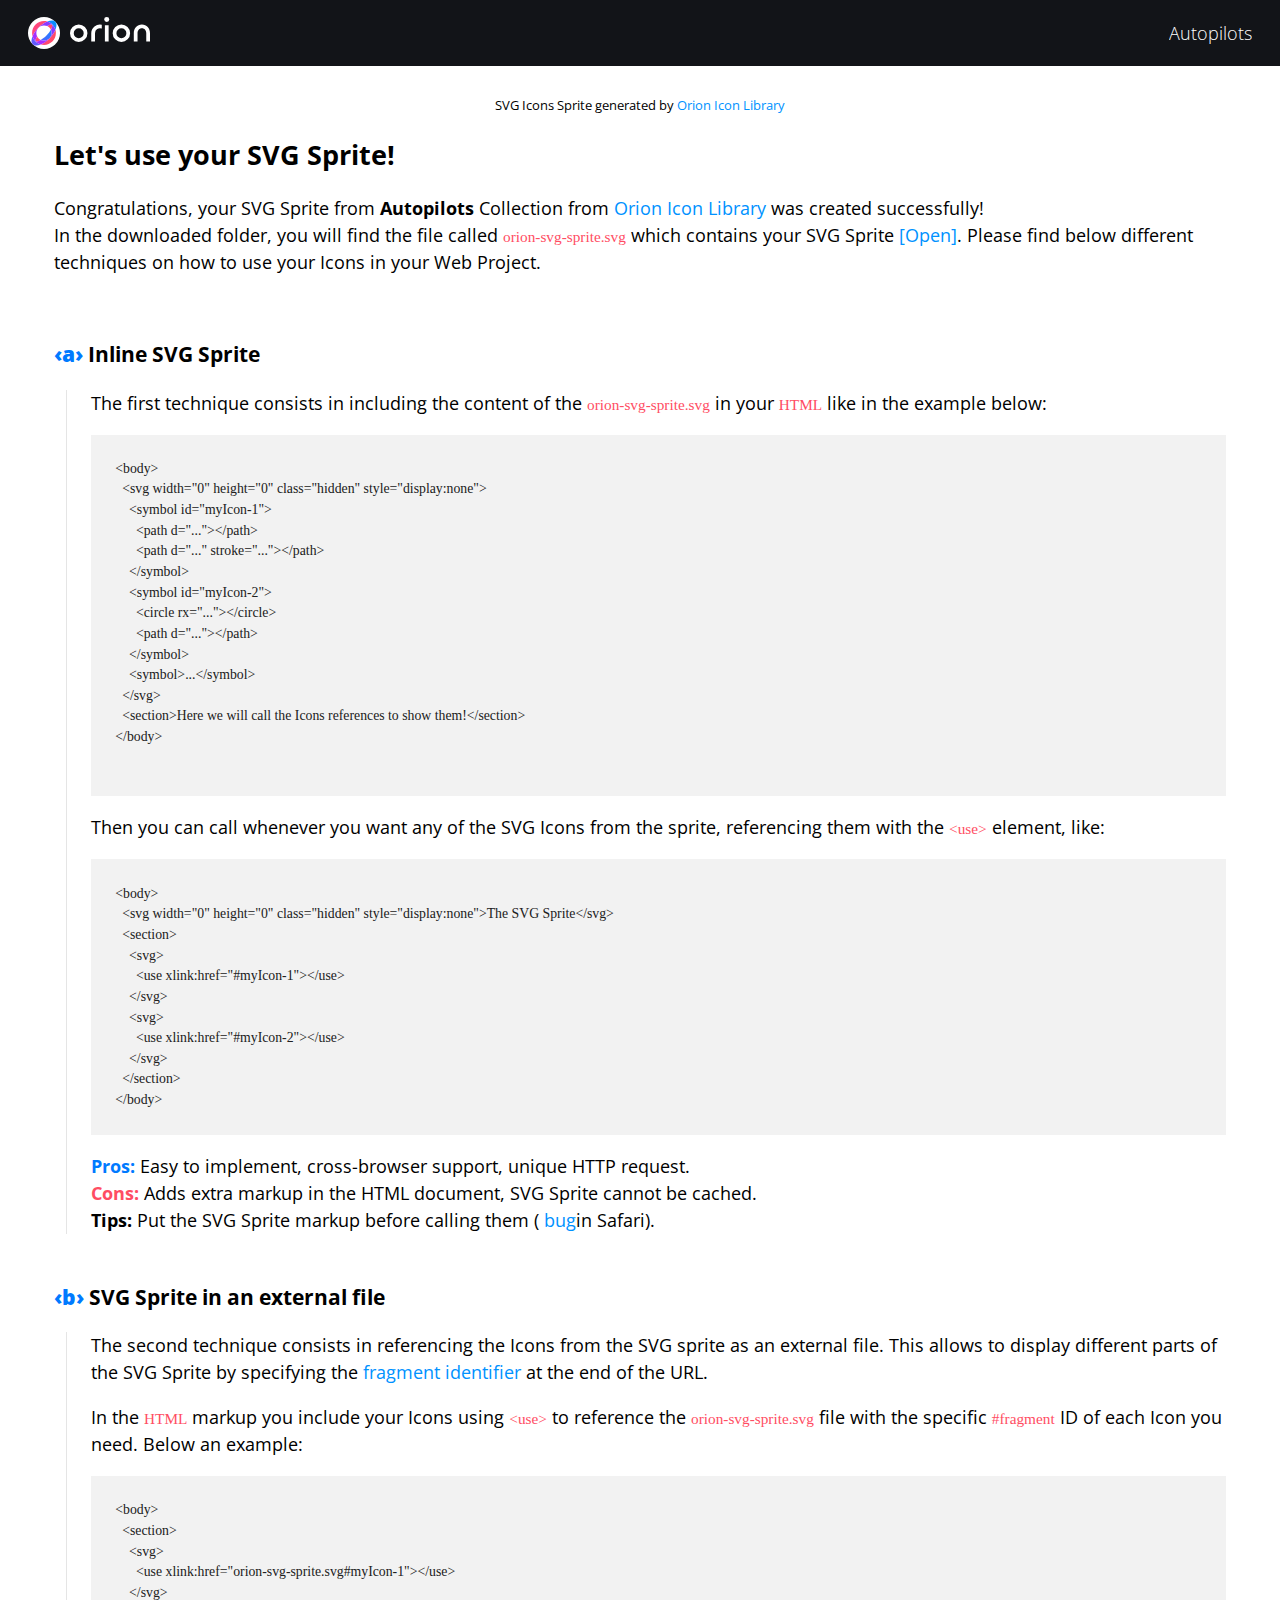
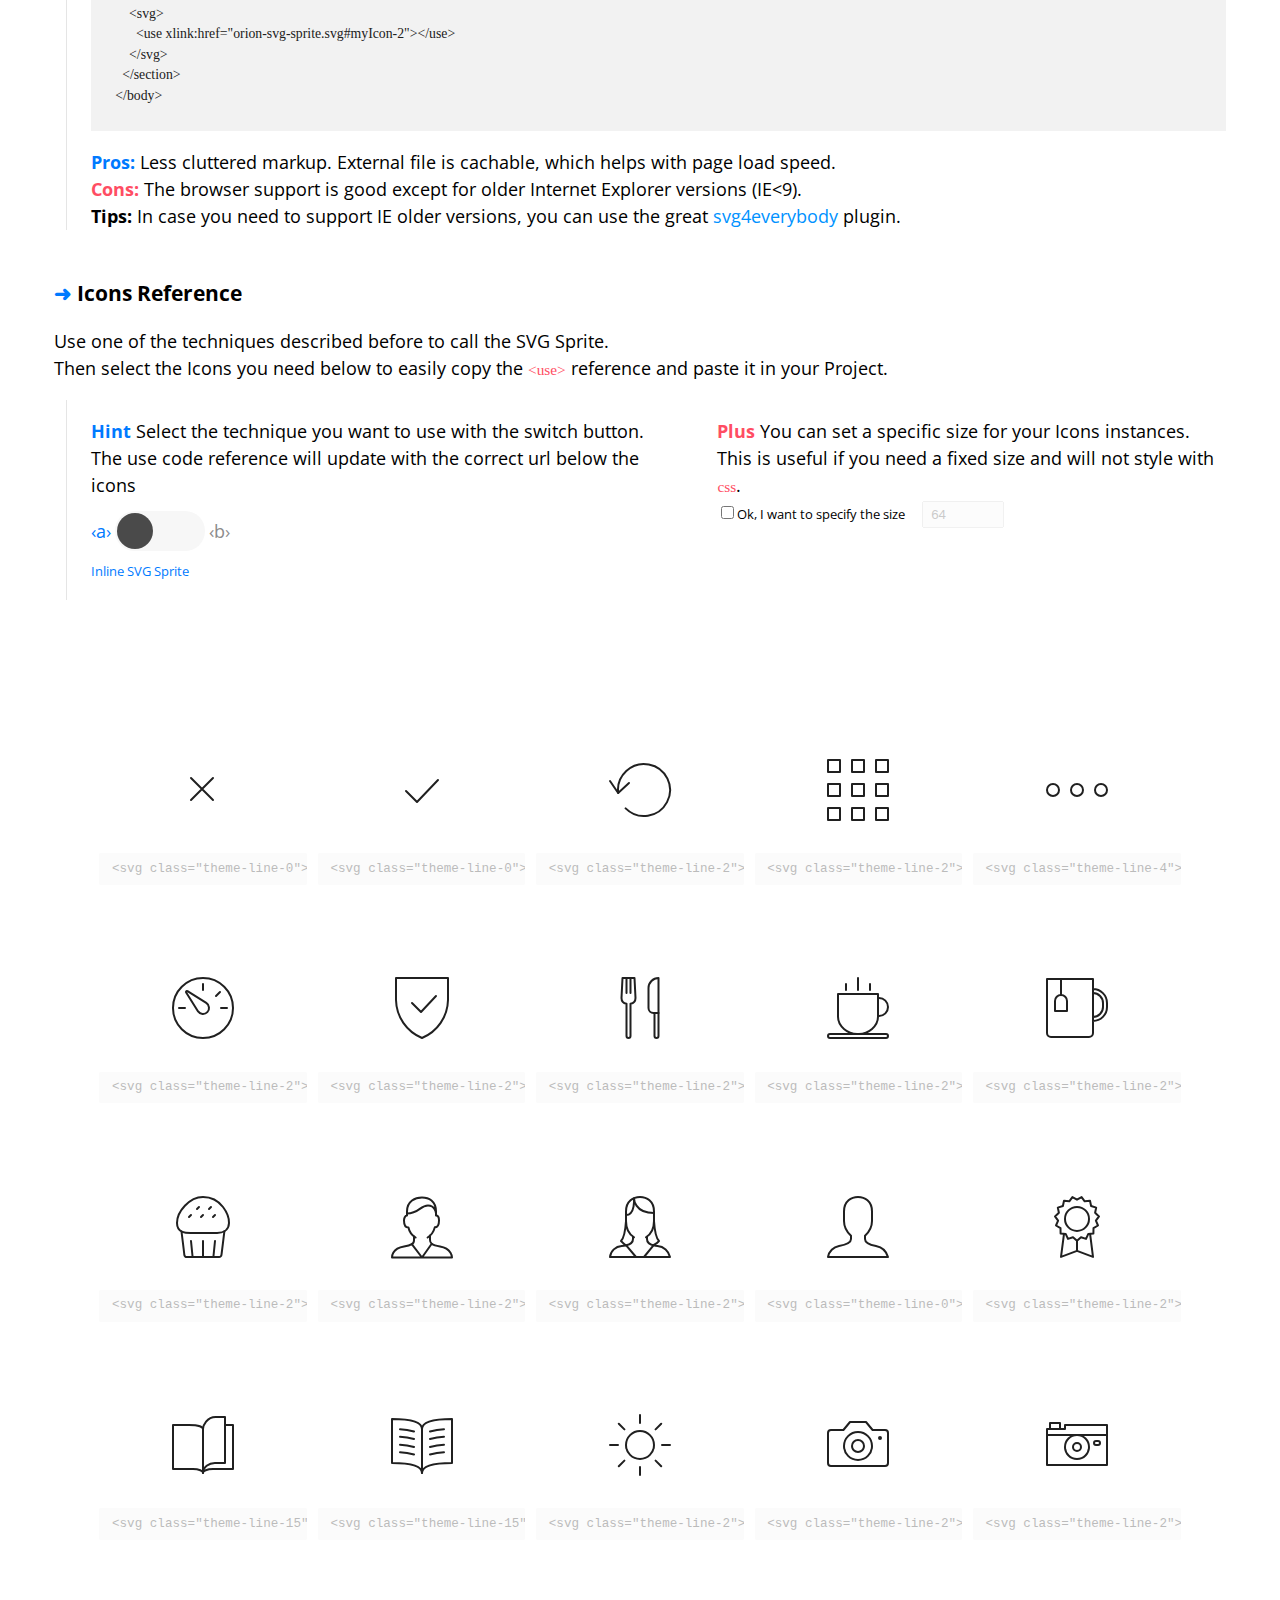
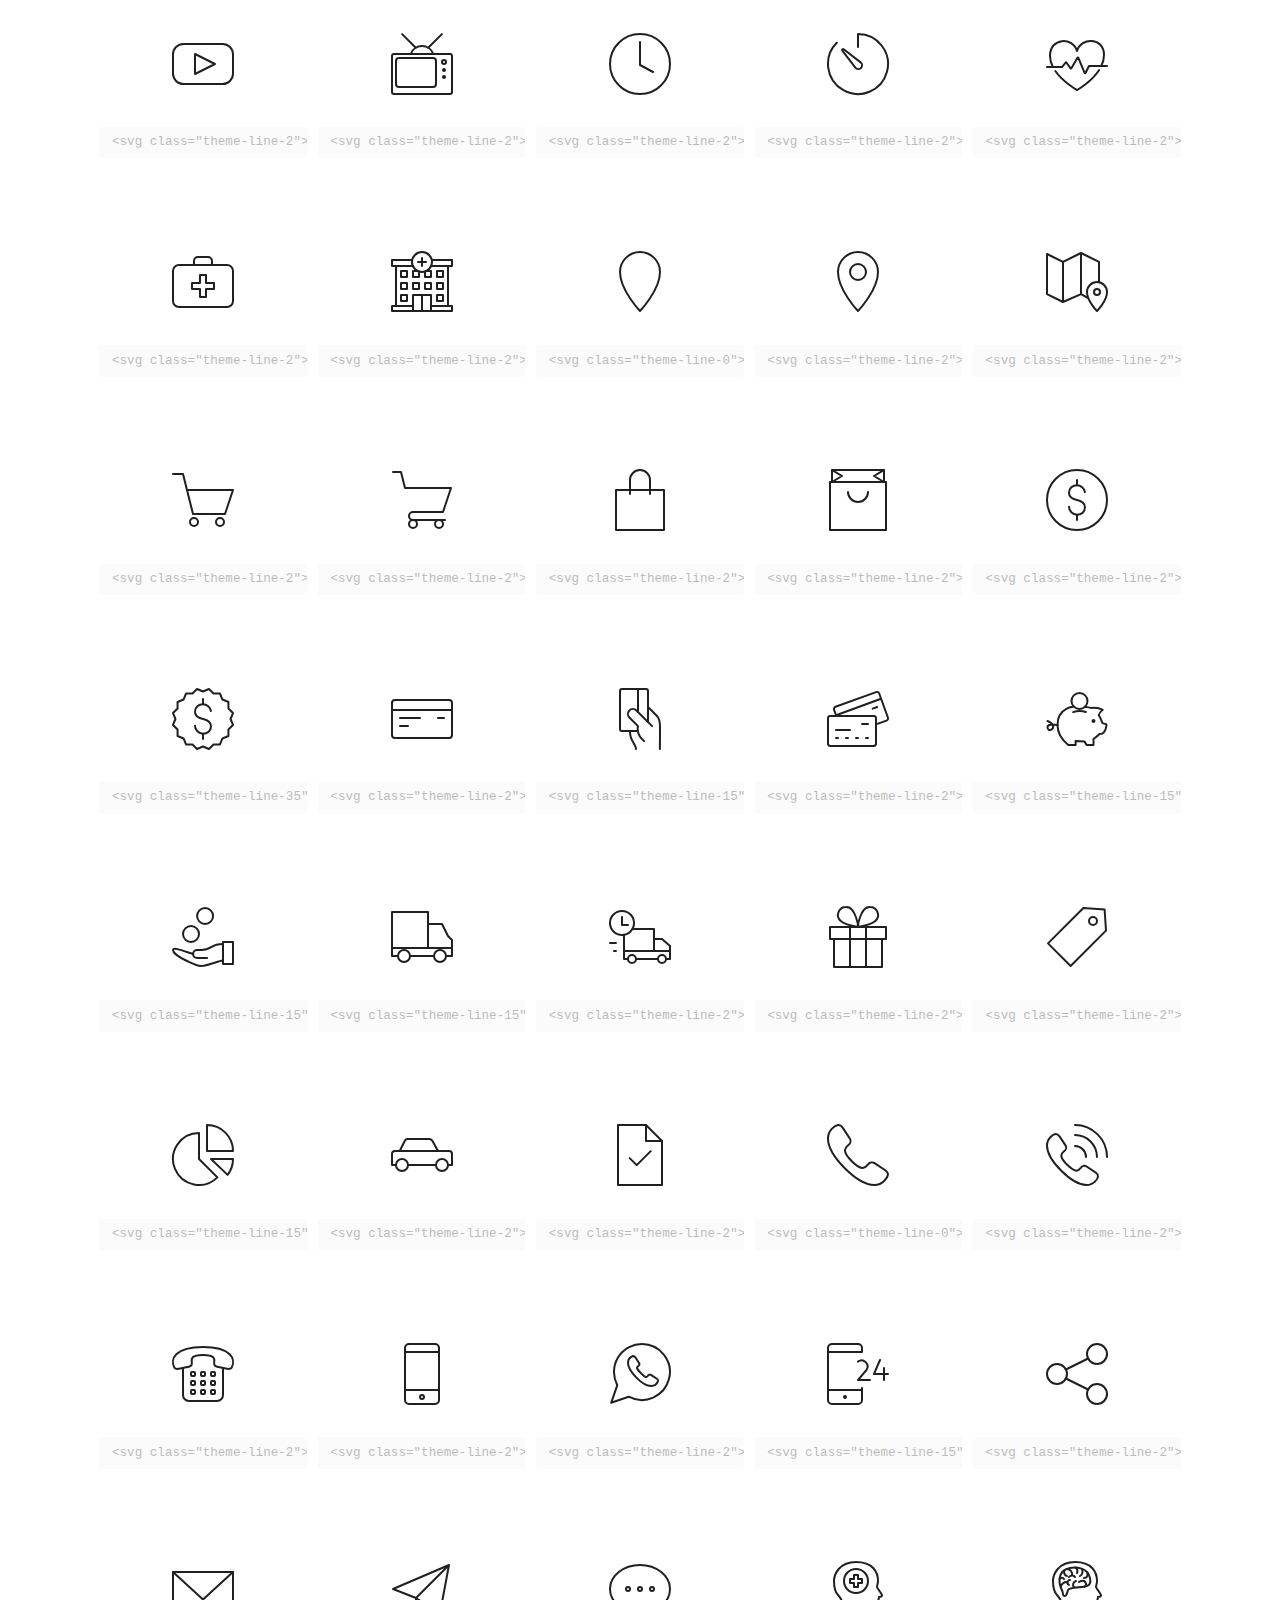
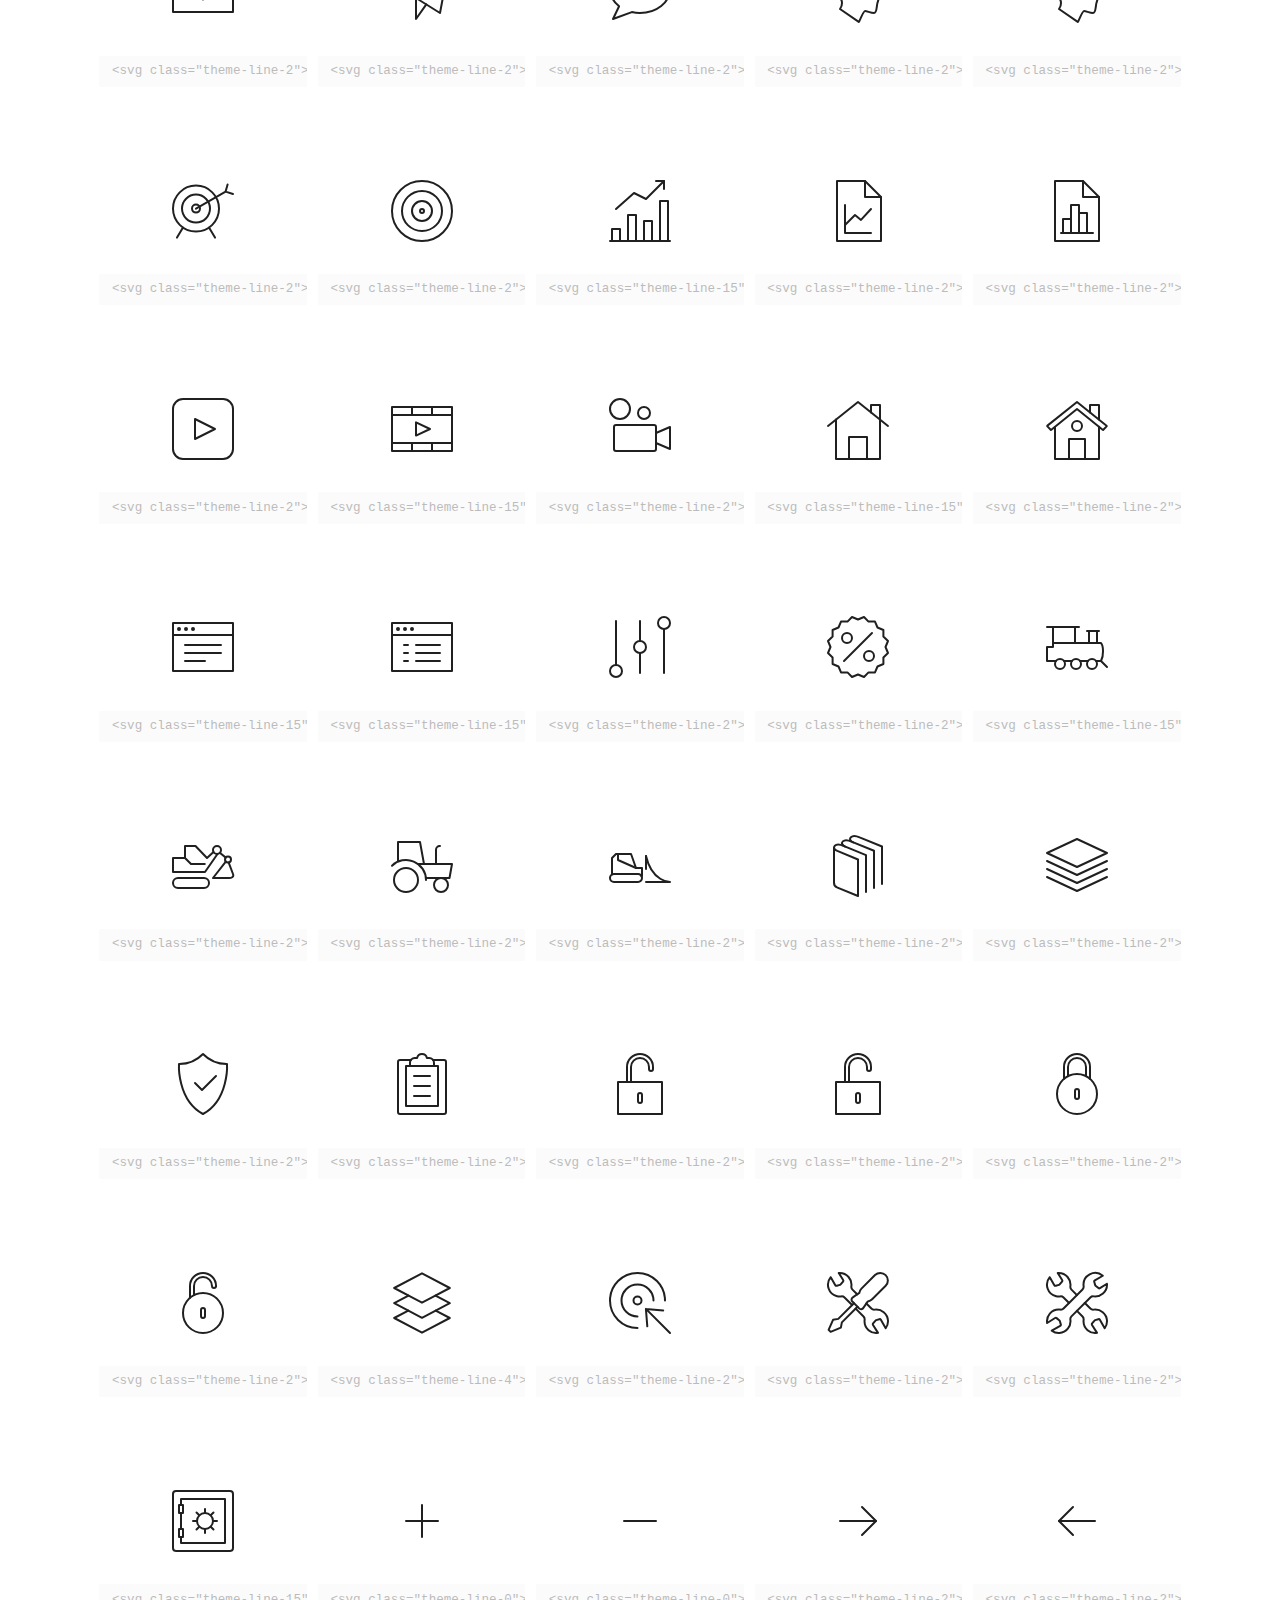
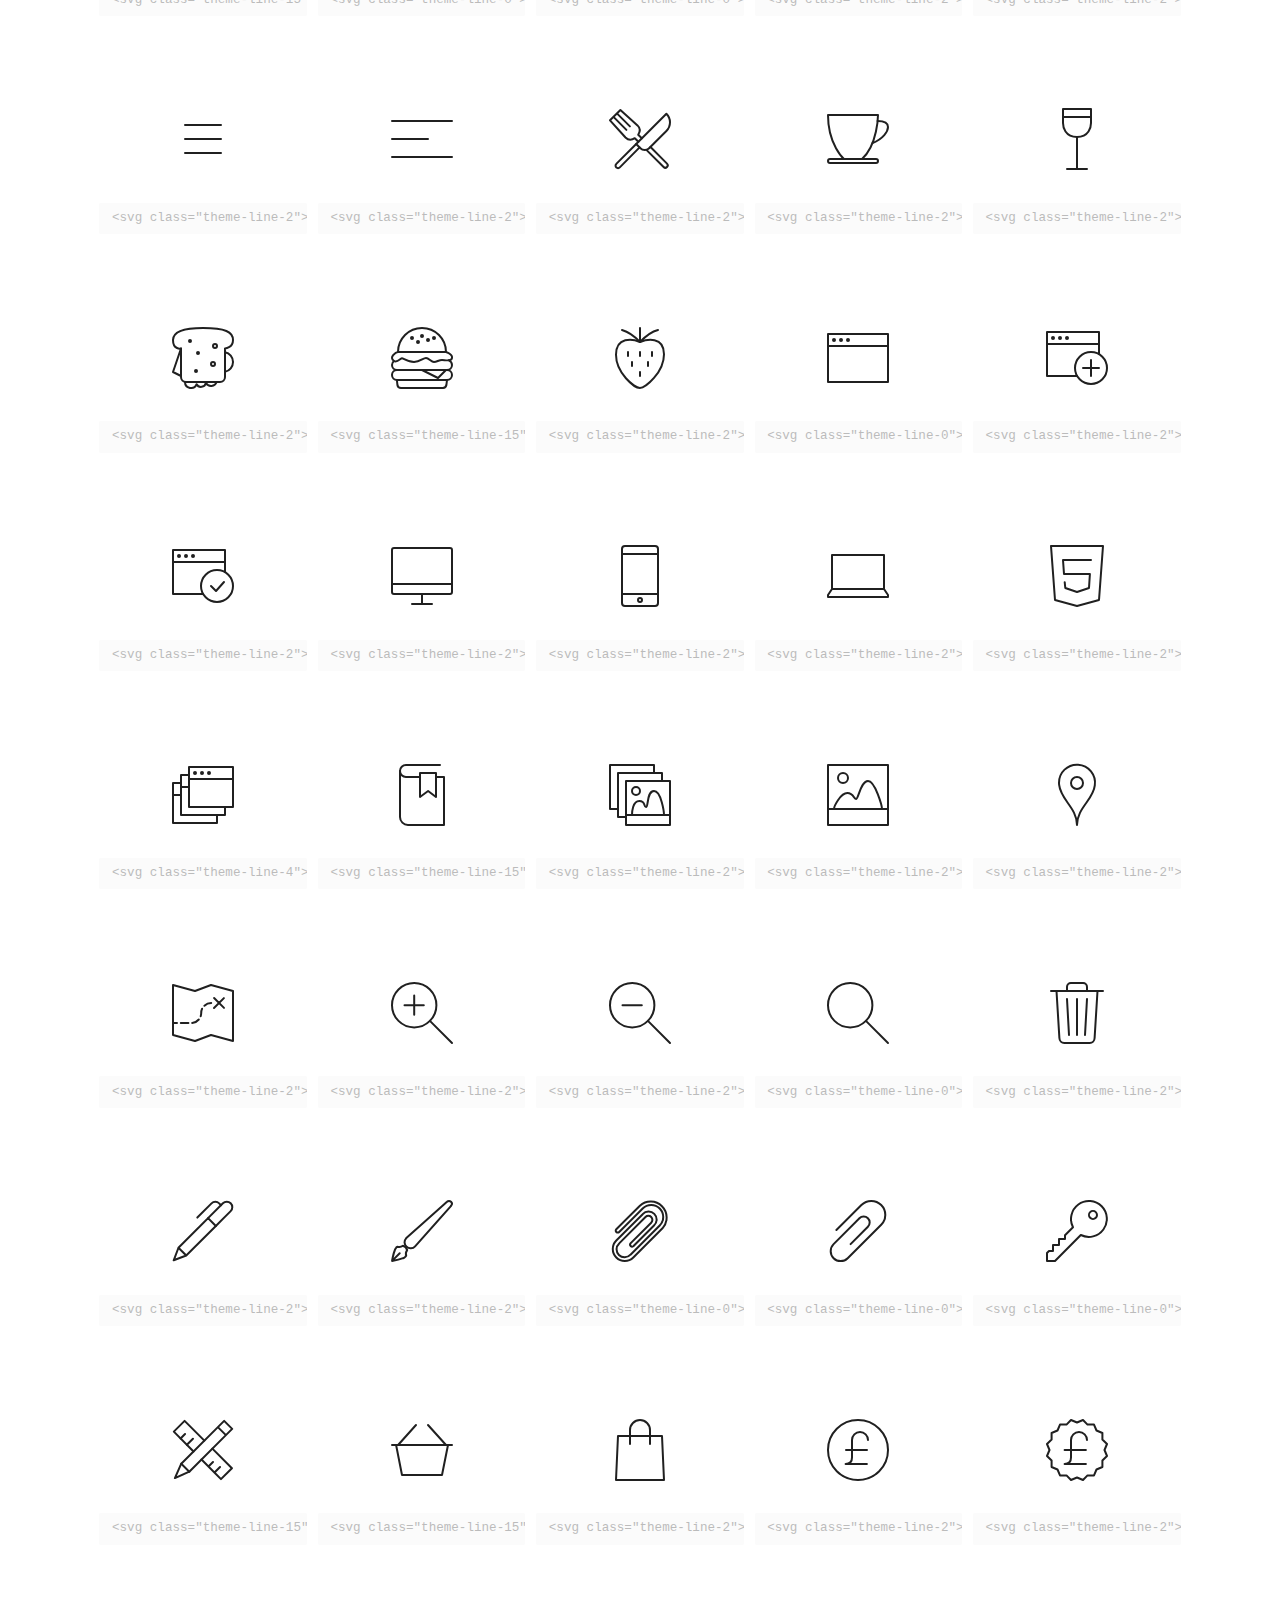
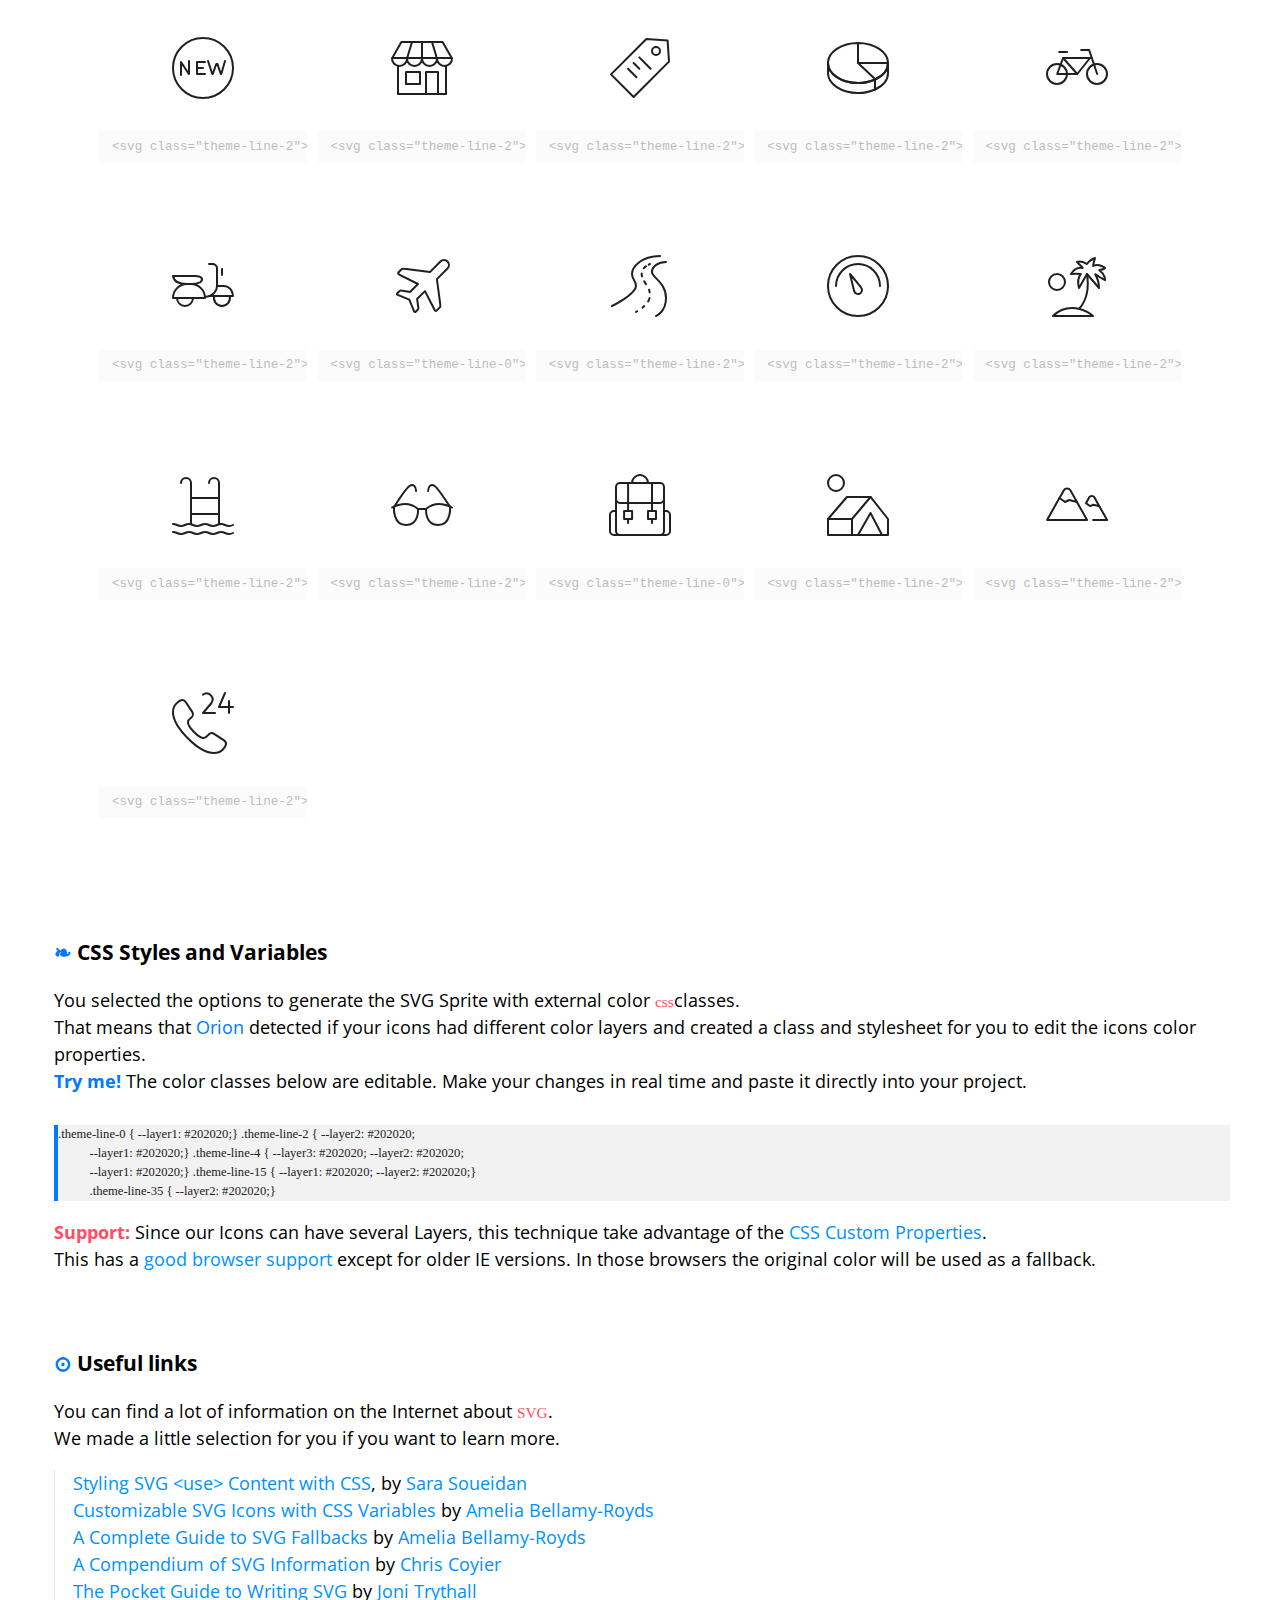
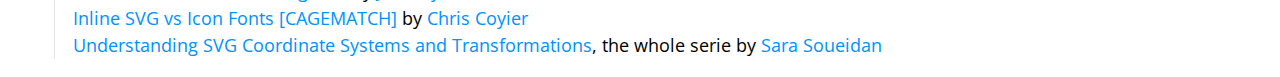
<file: app/static/icons/demo.html>
<!doctype>
<html lang="en">
  
  <head>
    <title>SVG Sprite Demo | Orion Icon Library</title>
    <meta name="viewport" content="width=device-width, initial-scale=1.0"
    />
    <meta charset="UTF-8" />
    <link href="https://fonts.googleapis.com/css?family=Open+Sans" rel="stylesheet"
    />
    <style>
      html {
          box-sizing: border-box;
        }
        body {
          margin: 0;
          padding: 0;
          font-family: 'Open Sans', sans-serif;
          font-size: 1.125rem;
        }
        ._1bo7bzx{font-family:Menlo, mono;font-size:.85em;}._1oymxsi{color:#ff4d63;}._1tt2u3t{-webkit-box-pack:justify;-ms-flex-pack:justify;-webkit-box-align:center;-ms-flex-align:center;display:-webkit-box;display:-moz-box;display:-ms-flexbox;display:-webkit-flex;display:flex;-webkit-align-items:center;align-items:center;background-color:#121418;-webkit-justify-content:space-between;justify-content:space-between;height:66px;padding:0 28px;color:white;}._dl5j6p{font-weight:300;max-width:33%;font-size:1em;}._1iurgbx{white-space:nowrap;overflow:hidden;text-overflow:ellipsis;}._1l5hckq{padding:1em 3em;}._kp2n83{font-size:.7em;text-align:center;}._o1cg4g{color:#0092FF;text-decoration:none;}._o1cg4g:hover{text-decoration:underline;}._14gdf42{line-height:1.5;}._ovghcs{color:inherit;text-decoration:none;}._ovghcs:hover:after{content:"#";color:#0092FF;margin-left:2px;opacity:.3;-webkit-transition:opacity .3s;-moz-transition:opacity .3s;transition:opacity .3s;}._ovghcs:active:after{opacity:1;}._1dqtju9{color:#007aff;}._fr5wn{padding-left:24px;border-left:1px solid rgba(0,0,0,0.1);margin-left:12px;margin-bottom:48px;}._1bmg5vo{color:#202020;tab-ssize:4px;overflow-x:auto;padding:1.5em;line-height:1.5;background:rgba(0,0,0,0.05);font-size:.9em;}._jro6t0{display:-webkit-box;display:-moz-box;display:-ms-flexbox;display:-webkit-flex;display:flex;}._53480w{display:none;}._53480w:checked + label span{-webkit-transform:translateX(52px);-ms-transform:translateX(52px);transform:translateX(52px);}._53480w:checked + label:before{color:inherit;}._53480w:checked + label:after{color:#007aff;}._53480w:checked ~ .externalCheckboxHelper:after{content:"External SVG Sprite";}._1uuc6xn{cursor:pointer;width:90px;height:40px;display:block;background-color:#f7f7f7;color:#8c8c8c;border-radius:32px;margin:12px 24px;position:relative;}._1uuc6xn:before{content:"‹a›";position:absolute;right:-webkit-calc(100% + 4px);right:-moz-calc(100% + 4px);right:calc(100% + 4px);top:50%;-webkit-transform:translateY(-50%);-ms-transform:translateY(-50%);transform:translateY(-50%);color:#007aff;}._1uuc6xn:after{content:"‹b›";position:absolute;left:-webkit-calc(100% + 4px);left:-moz-calc(100% + 4px);left:calc(100% + 4px);top:50%;-webkit-transform:translateY(-50%);-ms-transform:translateY(-50%);transform:translateY(-50%);}._10r524x{background-color:#4a4a4a;border-radius:50%;height:36px;left:0px;-webkit-transform:translateX(2px);-ms-transform:translateX(2px);transform:translateX(2px);position:absolute;top:2px;-webkit-transition:-webkit-transform .2s ease,transform .2s ease;-moz-transition:transform .2s ease;transition:-ms-transform .2s ease,-webkit-transform .2s ease,transform .2s ease;width:36px;z-index:1;}._qjqtm8:after{content:"Inline SVG Sprite";}._jcgzno{padding:.3em .5em;outline:0px;margin-left:12px;}._jcgzno:disabled{opacity:0.3;}._1r58n10{overflow:auto;padding:40px;margin:0px;list-style:none;padding-bottom:40px;}._fnhcyz{width:100%;float:left;-moz-box-sizing:border-box;box-sizing:border-box;display:block;-webkit-transition:opacity 250ms, box-shadow 250ms;-moz-transition:opacity 250ms, box-shadow 250ms;transition:opacity 250ms, box-shadow 250ms;cursor:pointer;position:relative;}@media (min-width: 767px){._fnhcyz{width:50%;}}@media (min-width: 1023px){._fnhcyz{width:33.333%;}}@media (min-width: 1199px){._fnhcyz{width:20%;}}._fnhcyz:after{content:"";position:absolute;z-index:-1;top:0px;right:0px;bottom:0px;left:0px;opacity:0;box-shadow:0 .5em 3em rgba(0,0,0,.1);-webkit-transition:opacity .3s;-moz-transition:opacity .3s;transition:opacity .3s;}._fnhcyz:hover:after{opacity:1;z-index:1;}._fnhcyz:before{content:"";padding-top:100%;display:block;}._fnhcyz:hover .orion-sprite__id{opacity:1;}._fnhcyz:hover .orion-sprite__code{opacity:1;}._1dclzhk{-webkit-box-direction:normal;-webkit-box-orient:vertical;-webkit-box-pack:justify;-ms-flex-pack:justify;-webkit-box-align:center;-ms-flex-align:center;display:-webkit-box;display:-moz-box;display:-ms-flexbox;display:-webkit-flex;display:flex;-webkit-align-items:center;align-items:center;-webkit-justify-content:space-between;justify-content:space-between;-webkit-flex-direction:column;-ms-flex-direction:column;flex-direction:column;position:absolute;top:0px;right:0px;bottom:0px;left:0px;padding:.5em 1em;}._19wnp26{width:100%;font-size:.7em;text-align:center;opacity:0;color:#777;-webkit-transition:opacity 250ms;-moz-transition:opacity 250ms;transition:opacity 250ms;}._1u0lyeu{width:64px;height:64px;}._190hxbq{width:100%;height:100%;}._1mcpc5v{font-size:.7em;padding:.5em 1em;width:100%;z-index:2;border-radius:2px;opacity:.3;-webkit-transition:opacity .3s;-moz-transition:opacity .3s;transition:opacity .3s;}._duacj0{white-space:pre;display:inline-block;font-size:.7em;line-height:1.5;background:rgba(0,0,0,0.05);tab-ssize:4px;color:#202020;margin-top:1em;width:100%;outline:0px;border-left:4px solid #007aff;}._1hgbkkp{list-style:none;margin:0px;padding:0px;padding-left:1em;line-height:1.5em;}._19kenml{-webkit-box-align:start;-ms-flex-align:start;display:-webkit-box;display:-moz-box;display:-ms-flexbox;display:-webkit-flex;display:flex;-webkit-align-items:flex-start;align-items:flex-start;color:#fff;}._15372er{display:inline-block;vertical-align:middle;width:32px;height:32px;}._ksd372{display:inline-block;vertical-align:middle;width:80px;height:25px;margin-left:10px;}
    </style>
  </head>
  
  <body>
    <svg width="0" height="0" class="hidden">
      <symbol xmlns="http://www.w3.org/2000/svg" viewBox="0 0 64 64" id="close-1">
        <title>Close</title>
        <desc>A line styled icon from Orion Icon Library.</desc>
        <path data-name="layer1"
        fill="none" stroke="#202020" stroke-miterlimit="10" stroke-width="2" d="M41.999 20.002l-22 22m22 0L20 20"
        stroke-linejoin="round" stroke-linecap="round" style="stroke:var(--layer1, #202020)"></path>
      </symbol>
      <symbol xmlns="http://www.w3.org/2000/svg" viewBox="0 0 64 64" id="checkmark-1">
        <title>Checkmark</title>
        <desc>A line styled icon from Orion Icon Library.</desc>
        <path data-name="layer1"
        fill="none" stroke="#202020" stroke-miterlimit="10" stroke-width="2" d="M16 33l11 11 21-22"
        stroke-linejoin="round" stroke-linecap="round" style="stroke:var(--layer1, #202020)"></path>
      </symbol>
      <symbol xmlns="http://www.w3.org/2000/svg" viewBox="0 0 64 64" id="rotate-left-1">
        <title>Rotate Left</title>
        <desc>A line styled icon from Orion Icon Library.</desc>
        <path data-name="layer2"
        d="M10.168 34.947a26.016 26.016 0 1 1 7.45 15.432" fill="none" stroke="#202020"
        stroke-miterlimit="10" stroke-width="2" stroke-linejoin="round" stroke-linecap="round"
        style="stroke:var(--layer1, #202020)"></path>
        <path data-name="layer1" fill="none" stroke="#202020" stroke-miterlimit="10"
        stroke-width="2" d="M2 23l8.168 11.947L20.986 25" stroke-linejoin="round"
        stroke-linecap="round" style="stroke:var(--layer1, #202020)"></path>
      </symbol>
      <symbol xmlns="http://www.w3.org/2000/svg" viewBox="0 0 64 64" id="portfolio-grid-1">
        <title>Portfolio Grid</title>
        <desc>A line styled icon from Orion Icon Library.</desc>
        <path data-name="layer2"
        fill="none" stroke="#202020" stroke-miterlimit="10" stroke-width="2" d="M2 2h12v12H2zm24 0h12v12H26zm24 0h12v12H50zM2 50h12v12H2z"
        stroke-linejoin="round" stroke-linecap="round" style="stroke:var(--layer1, #202020)"></path>
        <path data-name="layer1" fill="none" stroke="#202020" stroke-miterlimit="10"
        stroke-width="2" d="M26 50h12v12H26zm24 0h12v12H50z" stroke-linejoin="round"
        stroke-linecap="round" style="stroke:var(--layer1, #202020)"></path>
        <path data-name="layer2" fill="none" stroke="#202020" stroke-miterlimit="10"
        stroke-width="2" d="M2 25.988h12v12H2z" stroke-linejoin="round" stroke-linecap="round"
        style="stroke:var(--layer1, #202020)"></path>
        <path data-name="layer1" fill="none" stroke="#202020" stroke-miterlimit="10"
        stroke-width="2" d="M26 25.988h12v12H26zm24 0h12v12H50z" stroke-linejoin="round"
        stroke-linecap="round" style="stroke:var(--layer1, #202020)"></path>
      </symbol>
      <symbol xmlns="http://www.w3.org/2000/svg" viewBox="0 0 64 64" id="more-1">
        <title>More</title>
        <desc>A line styled icon from Orion Icon Library.</desc>
        <circle data-name="layer3"
        cx="8" cy="32" r="6" fill="none" stroke="#202020" stroke-miterlimit="10"
        stroke-width="2" stroke-linejoin="round" stroke-linecap="round" style="stroke:var(--layer1, #202020)"></circle>
        <circle data-name="layer2" cx="56" cy="32" r="6" fill="none"
        stroke="#202020" stroke-miterlimit="10" stroke-width="2" stroke-linejoin="round"
        stroke-linecap="round" style="stroke:var(--layer1, #202020)"></circle>
        <circle data-name="layer1" cx="32" cy="32" r="6" fill="none"
        stroke="#202020" stroke-miterlimit="10" stroke-width="2" stroke-linejoin="round"
        stroke-linecap="round" style="stroke:var(--layer1, #202020)"></circle>
      </symbol>
      <symbol xmlns="http://www.w3.org/2000/svg" viewBox="0 0 64 64" id="speed-1">
        <title>Speed</title>
        <desc>A line styled icon from Orion Icon Library.</desc>
        <circle data-name="layer2"
        cx="32" cy="32" r="30" fill="none" stroke="#202020" stroke-miterlimit="10"
        stroke-width="2" stroke-linejoin="round" stroke-linecap="round" style="stroke:var(--layer1, #202020)"></circle>
        <path data-name="layer2" fill="none" stroke="#202020" stroke-miterlimit="10"
        stroke-width="2" d="M8 32h6M32 8v5.999M50 32h6M45 20l4-4" stroke-linejoin="round"
        stroke-linecap="round" style="stroke:var(--layer1, #202020)"></path>
        <path data-name="layer1" d="M15.183 16.544A.975.975 0 0 1 15 16a1 1 0 0 1 1.489-.873l18.748 11.821a5.999 5.999 0 1 1-8.153 8.486z"
        fill="none" stroke="#202020" stroke-miterlimit="10" stroke-width="2" stroke-linejoin="round"
        stroke-linecap="round" style="stroke:var(--layer1, #202020)"></path>
      </symbol>
      <symbol xmlns="http://www.w3.org/2000/svg" viewBox="0 0 64 64" id="security-shield-1">
        <title>Security Shield</title>
        <desc>A line styled icon from Orion Icon Library.</desc>
        <path data-name="layer2"
        d="M6 2h52v22.064A41.973 41.973 0 0 1 31.994 62 41.97 41.97 0 0 1 6 24.064z"
        fill="none" stroke="#202020" stroke-miterlimit="10" stroke-width="2" stroke-linejoin="round"
        stroke-linecap="round" style="stroke:var(--layer1, #202020)"></path>
        <path data-name="layer1" fill="none" stroke="#202020" stroke-miterlimit="10"
        stroke-width="2" d="M22 27l9 9 15-16" stroke-linejoin="round" stroke-linecap="round"
        style="stroke:var(--layer1, #202020)"></path>
      </symbol>
      <symbol xmlns="http://www.w3.org/2000/svg" viewBox="0 0 64 64" id="food-1">
        <title>Food</title>
        <desc>A line styled icon from Orion Icon Library.</desc>
        <path data-name="layer2"
        d="M50.5 37v23a2 2 0 0 1-2 2 2 2 0 0 1-2-2V37" fill="none" stroke="#202020"
        stroke-linecap="round" stroke-linejoin="round" stroke-width="2" style="stroke:var(--layer1, #202020)"></path>
        <path data-name="layer1" fill="none" stroke="#202020" stroke-linecap="round"
        stroke-linejoin="round" stroke-width="2" d="M18.5 17V2m4 0v15m4-15h-12l-1 20c0 3.2 2.1 5.2 5 5.8V60a2 2 0 0 0 4 0V27.8c2.9-.6 5-2.6 5-5.8zm24 35V2a10 10 0 0 0-10 10v20a5 5 0 0 0 5 5z"
        style="stroke:var(--layer1, #202020)"></path>
      </symbol>
      <symbol viewBox="0 0 64 64" xmlns="http://www.w3.org/2000/svg" id="hot-coffee-1">
        <title>Hot Coffee</title>
        <desc>A line styled icon from Orion Icon Library.</desc>
        <path stroke-width="2"
        stroke-linejoin="round" stroke-linecap="round" stroke="#202020" fill="none"
        d="M52 17.965v22.857c0 9.467-9.582 17.143-19.049 17.143h-1.9C21.58 57.965 12 50.289 12 40.822V17.965zM52 22h1.016A8.984 8.984 0 0 1 62 30.982a8.982 8.982 0 0 1-8.982 8.982H52"
        data-name="layer2" style="stroke:var(--layer1, #202020)"></path>
        <path d="M32 13.998v-12m-12.002 12V8.002m24.004 5.996V8.002M62 60a2 2 0 0 1-2 2H4a2 2 0 0 1-2-2 2 2 0 0 1 2-2h56a2 2 0 0 1 2 2z"
        stroke-width="2" stroke-linejoin="round" stroke-linecap="round" stroke="#202020"
        fill="none" data-name="layer1" style="stroke:var(--layer1, #202020)"></path>
      </symbol>
      <symbol xmlns="http://www.w3.org/2000/svg" viewBox="0 0 64 64" id="tea-cup-1">
        <title>Tea Cup</title>
        <desc>A line styled icon from Orion Icon Library.</desc>
        <path data-name="layer2"
        fill="none" stroke="#202020" stroke-linecap="round" stroke-linejoin="round"
        stroke-width="2" d="M16 3v16m6 16V25a6 6 0 0 0-6-6 6 6 0 0 0-6 6v10z" style="stroke:var(--layer1, #202020)"></path>
        <path data-name="layer1" d="M48 3v54a4 4 0 0 1-4 4H6a4 4 0 0 1-4-4V3zm0 10a14 14 0 0 1 14 14v4a14 14 0 0 1-14 14"
        fill="none" stroke="#202020" stroke-linecap="round" stroke-linejoin="round"
        stroke-width="2" style="stroke:var(--layer1, #202020)"></path>
        <path data-name="layer1" d="M48 41a10 10 0 0 0 10-10v-4a10 10 0 0 0-10-10"
        fill="none" stroke="#202020" stroke-linecap="round" stroke-linejoin="round"
        stroke-width="2" style="stroke:var(--layer1, #202020)"></path>
      </symbol>
      <symbol xmlns="http://www.w3.org/2000/svg" viewBox="0 0 64 64" id="muffin-1">
        <title>Muffin</title>
        <desc>A line styled icon from Orion Icon Library.</desc>
        <path data-name="layer2"
        d="M10.5 36.5s2.6 20.7 2.8 23.1A2.4 2.4 0 0 0 16 62h31.9a2.4 2.4 0 0 0 2.6-2.4c.3-2.4 2.9-23.4 2.9-23.4M20 46l1.6 16M44 46l-1.6 16M32 46v16"
        fill="none" stroke="#202020" stroke-linecap="round" stroke-linejoin="round"
        stroke-width="2" style="stroke:var(--layer1, #202020)"></path>
        <path data-name="layer1" d="M32 2C18.3 2 6 16.7 6 28s11.3 10 16 10h24.1c4.8 0 11.7-2 11.9-10S50.5 2 32 2zM20 20l-2 2m14-2l-2 2m-2-10l-2 2m14-2l-2 2m6 6l-2 2"
        fill="none" stroke="#202020" stroke-linecap="round" stroke-linejoin="round"
        stroke-width="2" style="stroke:var(--layer1, #202020)"></path>
      </symbol>
      <symbol viewBox="0 0 64 64" xmlns="http://www.w3.org/2000/svg" id="man-1">
        <title>Man</title>
        <desc>A line styled icon from Orion Icon Library.</desc>
        <path stroke-width="2"
        stroke-miterlimit="10" stroke="#202020" fill="none" d="M41.713 48.744c-1.968-1.476-1.71-3.069-1.71-4.244v-4m-16 1v3c0 1.285.425 3.083-2.194 4.67"
        data-name="layer2" stroke-linejoin="round" stroke-linecap="round" style="stroke:var(--layer1, #202020)"></path>
        <path stroke-width="2" stroke-miterlimit="10" stroke="#202020"
        fill="none" d="M37.601 42.5a16.786 16.786 0 0 0 7.168-10.135c3.026-.037 4.234-2.931 4.234-6.937 0-1.994 0-4.928-3-4.928v-2m-29 0v2.006c-2-.006-3 2.994-3 4.988 0 4.006 1.391 7.006 4.436 7.006h.002a15.21 15.21 0 0 0 7.17 10m20.392-24v-2c0-10.4-7.373-14-14-14s-15 3.517-15 13.916V18.5c12 0 13-8 21-8 7.459 0 8 8 8 8z"
        data-name="layer2" stroke-linejoin="round" stroke-linecap="round" style="stroke:var(--layer1, #202020)"></path>
        <path stroke-width="2" stroke-miterlimit="10" stroke="#202020"
        fill="none" d="M14.003 51.5c-12.61 2-12.001 11-12.001 11h30L21.809 49.17c-1.458.885-3.856 1.703-7.806 2.33zm36 0c-4.436-.74-6.91-1.72-8.29-2.756L32.002 62.5h30s0-9-12-11z"
        data-name="layer1" stroke-linejoin="round" stroke-linecap="round" style="stroke:var(--layer1, #202020)"></path>
      </symbol>
      <symbol viewBox="0 0 64 64" xmlns="http://www.w3.org/2000/svg" id="woman-1">
        <title>Woman</title>
        <desc>A line styled icon from Orion Icon Library.</desc>
        <path stroke-width="2"
        stroke-miterlimit="10" stroke="#202020" fill="none" d="M32 2c-6.627 0-13.992 4-13.992 14.399V26c0 7.18 3.27 13.379 8 16.267m11.984 0c4.73-2.888 8-9.087 8-16.267v-9.601C45.992 6 38.627 2 32 2"
        data-name="layer2" stroke-linejoin="round" stroke-linecap="round" style="stroke:var(--layer1, #202020)"></path>
        <path stroke-width="2" stroke-miterlimit="10" stroke="#202020"
        fill="none" d="M46 18C26 18 26 3.174 26 3.174S27.416 20 18 20m27.473 30.357C39.003 48.835 39 45.697 39 44v-2M28 62h8M25 42v2c0 1.684-.002 4.813-6.794 6.333M18.008 26S17 42 13 46c4 4 4.926 4.394 4.926 4.394"
        data-name="layer2" stroke-linejoin="round" stroke-linecap="round" style="stroke:var(--layer1, #202020)"></path>
        <path stroke-width="2" stroke-miterlimit="10" stroke="#202020"
        fill="none" d="M45.992 26S47 42 51 46c-4 4-6.095 4.217-6.095 4.217" data-name="layer2"
        stroke-linejoin="round" stroke-linecap="round" style="stroke:var(--layer1, #202020)"></path>
        <path stroke-width="2" stroke-miterlimit="10" stroke="#202020"
        fill="none" d="M62 62a13.788 13.788 0 0 0-12.422-11 30.574 30.574 0 0 1-4.105-.643L36 62zM13.61 51A12.46 12.46 0 0 0 2 62h26l-9.794-11.667a34.259 34.259 0 0 1-4.597.667z"
        data-name="layer1" stroke-linejoin="round" stroke-linecap="round" style="stroke:var(--layer1, #202020)"></path>
      </symbol>
      <symbol xmlns="http://www.w3.org/2000/svg" viewBox="0 0 64 64" id="user-1">
        <title>User</title>
        <desc>A line styled icon from Orion Icon Library.</desc>
        <path data-name="layer1"
        d="M46 26c0 6.1-3.4 11.5-7 14.8V44c0 2 1 5.1 11 7a15.5 15.5 0 0 1 12 11H2a13.4 13.4 0 0 1 11-11c10-1.8 12-5 12-7v-3.2c-3.6-3.3-7-8.6-7-14.8v-9.6C18 6 25.4 2 32 2s14 4 14 14.4z"
        fill="none" stroke="#202020" stroke-miterlimit="10" stroke-width="2" stroke-linejoin="round"
        stroke-linecap="round" style="stroke:var(--layer1, #202020)"></path>
      </symbol>
      <symbol xmlns="http://www.w3.org/2000/svg" viewBox="0 0 64 64" id="quality-1">
        <title>Quality</title>
        <desc>A line styled icon from Orion Icon Library.</desc>
        <path data-name="layer2"
        fill="none" stroke="#202020" stroke-miterlimit="10" stroke-width="2" d="M19 38.9l-3 23 16-6 16 6-2.9-23M32 45.8v10.1"
        stroke-linejoin="round" stroke-linecap="round" style="stroke:var(--layer1, #202020)"></path>
        <circle data-name="layer1" cx="32" cy="23.9" r="12" fill="none"
        stroke="#202020" stroke-miterlimit="10" stroke-width="2" stroke-linejoin="round"
        stroke-linecap="round" style="stroke:var(--layer1, #202020)"></circle>
        <path data-name="layer1" fill="none" stroke="#202020" stroke-miterlimit="10"
        stroke-width="2" d="M32 4.7l4.6-2.6 3.1 4.2 5.3-.5 1.1 5.2 5.1 1.6-1.1 5.2 3.9 3.6-3.1 4.3 2.1 4.8-4.5 2.7-.1 5.3-5.2.6-2.2 4.8-5-1.6-4 3.5-4-3.5-5 1.6-2.2-4.8-5.2-.6-.1-5.3-4.5-2.7 2.1-4.8-3.1-4.3 3.9-3.6-1.1-5.2 5.1-1.6L19 5.8l5.3.5 3.1-4.2L32 4.7z"
        stroke-linejoin="round" stroke-linecap="round" style="stroke:var(--layer1, #202020)"></path>
      </symbol>
      <symbol xmlns="http://www.w3.org/2000/svg" viewBox="0 0 64 64" id="reading-1">
        <title>Reading</title>
        <desc>A line styled icon from Orion Icon Library.</desc>
        <path data-name="layer1"
        d="M54 12h8v44H42c-6 0-10 2-10 3.8" fill="none" stroke="#202020" stroke-miterlimit="10"
        stroke-width="2" stroke-linejoin="round" stroke-linecap="round" style="stroke:var(--layer2, #202020)"></path>
        <path data-name="layer2" d="M32 16c0-3.6 4-12 12.6-12H54v46H43.9C37.8 50 32 54.2 32 60"
        fill="none" stroke="#202020" stroke-miterlimit="10" stroke-width="2" stroke-linejoin="round"
        stroke-linecap="round" style="stroke:var(--layer2, #202020)"></path>
        <path data-name="layer1" d="M32 16c0-2-4-4-14-4H2v44h20c6 0 10 2 10 3.8z"
        fill="none" stroke="#202020" stroke-miterlimit="10" stroke-width="2" stroke-linejoin="round"
        stroke-linecap="round" style="stroke:var(--layer2, #202020)"></path>
      </symbol>
      <symbol xmlns="http://www.w3.org/2000/svg" viewBox="0 0 64 64" id="news-1">
        <title>News</title>
        <desc>A line styled icon from Orion Icon Library.</desc>
        <path data-name="layer1"
        d="M32 16C32 8 16 6 2 6v44c14 0 30 2 30 10z" fill="none" stroke="#202020"
        stroke-miterlimit="10" stroke-width="2" stroke-linejoin="round" stroke-linecap="round"
        style="stroke:var(--layer2, #202020)"></path>
        <path data-name="layer2" d="M24 18.5a60.7 60.7 0 0 0-14-2.3M24 26a60.7 60.7 0 0 0-14-2.3M24 34a60.7 60.7 0 0 0-14-2.3m14 9.8a60.7 60.7 0 0 0-14-2.3m30-20.7a60.7 60.7 0 0 1 14-2.3M40 26a60.7 60.7 0 0 1 14-2.3M40 34a60.7 60.7 0 0 1 14-2.3m-14 9.8a60.7 60.7 0 0 1 14-2.3"
        fill="none" stroke="#202020" stroke-miterlimit="10" stroke-width="2" stroke-linejoin="round"
        stroke-linecap="round" style="stroke:var(--layer2, #202020)"></path>
        <path data-name="layer1" d="M32 16C32 8 48 6 62 6v44c-14 0-30 2-30 10"
        fill="none" stroke="#202020" stroke-miterlimit="10" stroke-width="2" stroke-linejoin="round"
        stroke-linecap="round" style="stroke:var(--layer2, #202020)"></path>
      </symbol>
      <symbol xmlns="http://www.w3.org/2000/svg" viewBox="0 0 64 64" id="sun-1">
        <title>Sun</title>
        <desc>A line styled icon from Orion Icon Library.</desc>
        <circle data-name="layer2"
        cx="32" cy="32" r="14" fill="none" stroke="#202020" stroke-miterlimit="10"
        stroke-width="2" stroke-linejoin="round" stroke-linecap="round" style="stroke:var(--layer1, #202020)"></circle>
        <path data-name="layer1" fill="none" stroke="#202020" stroke-miterlimit="10"
        stroke-width="2" d="M32 2v8m0 44v8m30-30h-8m-44 0H2m8.8-21.2l5.6 5.6m31.2 31.2l5.6 5.6m0-42.4l-5.6 5.6M16.4 47.6l-5.6 5.6"
        stroke-linejoin="round" stroke-linecap="round" style="stroke:var(--layer1, #202020)"></path>
      </symbol>
      <symbol xmlns="http://www.w3.org/2000/svg" viewBox="0 0 64 64" id="camera-1">
        <title>Camera</title>
        <desc>A line styled icon from Orion Icon Library.</desc>
        <path data-name="layer2"
        d="M59 17H46.6L40 9H24l-6.6 8H5a3 3 0 0 0-3 3v30a3 3 0 0 0 3 3h54a3 3 0 0 0 3-3V20a3 3 0 0 0-3-3z"
        fill="none" stroke="#202020" stroke-miterlimit="10" stroke-width="2" stroke-linejoin="round"
        stroke-linecap="round" style="stroke:var(--layer1, #202020)"></path>
        <circle data-name="layer1" cx="32" cy="33" r="14" fill="none" stroke="#202020"
        stroke-miterlimit="10" stroke-width="2" stroke-linejoin="round" stroke-linecap="round"
        style="stroke:var(--layer1, #202020)"></circle>
        <circle data-name="layer1" cx="54" cy="25" r="1" fill="none"
        stroke="#202020" stroke-miterlimit="10" stroke-width="2" stroke-linejoin="round"
        stroke-linecap="round" style="stroke:var(--layer1, #202020)"></circle>
        <circle data-name="layer1" cx="32" cy="33" r="6" fill="none"
        stroke="#202020" stroke-miterlimit="10" stroke-width="2" stroke-linejoin="round"
        stroke-linecap="round" style="stroke:var(--layer1, #202020)"></circle>
      </symbol>
      <symbol xmlns="http://www.w3.org/2000/svg" viewBox="0 0 64 64" id="retro-camera-1">
        <title>Retro Camera</title>
        <desc>A line styled icon from Orion Icon Library.</desc>
        <path data-name="layer2"
        fill="none" stroke="#202020" stroke-miterlimit="10" stroke-width="2" d="M5 16v-6h10v6"
        stroke-linejoin="round" stroke-linecap="round" style="stroke:var(--layer1, #202020)"></path>
        <path data-name="layer2" fill="none" stroke="#202020" stroke-miterlimit="10"
        stroke-width="2" d="M20 12v4H2v36h60V12H20zM2 22h30m0 0h30" stroke-linejoin="round"
        stroke-linecap="round" style="stroke:var(--layer1, #202020)"></path>
        <circle data-name="layer1" cx="32" cy="34" r="12" fill="none" stroke="#202020"
        stroke-miterlimit="10" stroke-width="2" stroke-linejoin="round" stroke-linecap="round"
        style="stroke:var(--layer1, #202020)"></circle>
        <circle data-name="layer1" cx="32" cy="34" r="4" fill="none"
        stroke="#202020" stroke-miterlimit="10" stroke-width="2" stroke-linejoin="round"
        stroke-linecap="round" style="stroke:var(--layer1, #202020)"></circle>
        <path data-name="layer1" d="M55 30a2 2 0 0 1-2 2h-2a2 2 0 0 1-2-2 2 2 0 0 1 2-2h2a2 2 0 0 1 2 2z"
        fill="none" stroke="#202020" stroke-miterlimit="10" stroke-width="2" stroke-linejoin="round"
        stroke-linecap="round" style="stroke:var(--layer1, #202020)"></path>
      </symbol>
      <symbol xmlns="http://www.w3.org/2000/svg" viewBox="0 0 64 64" id="play-button-1">
        <title>Play Button</title>
        <desc>A line styled icon from Orion Icon Library.</desc>
        <rect data-name="layer2"
        x="2" y="12" width="60" height="40" rx="10.4" ry="10.4" fill="none" stroke="#202020"
        stroke-miterlimit="10" stroke-width="2" stroke-linejoin="round" stroke-linecap="round"
        style="stroke:var(--layer1, #202020)"></rect>
        <path data-name="layer1" fill="none" stroke="#202020" stroke-miterlimit="10"
        stroke-width="2" d="M24 22v20l20-10-20-10z" stroke-linejoin="round" stroke-linecap="round"
        style="stroke:var(--layer1, #202020)"></path>
      </symbol>
      <symbol xmlns="http://www.w3.org/2000/svg" viewBox="0 0 64 64" id="tv-1">
        <title>TV</title>
        <desc>A line styled icon from Orion Icon Library.</desc>
        <path data-name="layer2"
        d="M20.7 22a12 12 0 0 1 22.6 0" fill="none" stroke="#202020" stroke-miterlimit="10"
        stroke-width="2" stroke-linejoin="round" stroke-linecap="round" style="stroke:var(--layer1, #202020)"></path>
        <rect data-name="layer1" x="2" y="22" width="60" height="40" rx="2"
        ry="2" fill="none" stroke="#202020" stroke-miterlimit="10" stroke-width="2"
        stroke-linejoin="round" stroke-linecap="round" style="stroke:var(--layer1, #202020)"></rect>
        <path data-name="layer2" fill="none" stroke="#202020" stroke-miterlimit="10"
        stroke-width="2" d="M25.8 15.8L12.1 2.1m26.1 13.7L51.9 2.1" stroke-linejoin="round"
        stroke-linecap="round" style="stroke:var(--layer1, #202020)"></path>
        <circle data-name="layer2" cx="54" cy="38" r="1" fill="none" stroke="#202020"
        stroke-miterlimit="10" stroke-width="2" stroke-linejoin="round" stroke-linecap="round"
        style="stroke:var(--layer1, #202020)"></circle>
        <circle data-name="layer2" cx="54" cy="45" r="1" fill="none"
        stroke="#202020" stroke-miterlimit="10" stroke-width="2" stroke-linejoin="round"
        stroke-linecap="round" style="stroke:var(--layer1, #202020)"></circle>
        <circle data-name="layer2" cx="54" cy="30" r="2" fill="none"
        stroke="#202020" stroke-miterlimit="10" stroke-width="2" stroke-linejoin="round"
        stroke-linecap="round" style="stroke:var(--layer1, #202020)"></circle>
        <rect data-name="layer1" x="6" y="26" width="40" height="29"
        rx="3" ry="3" fill="none" stroke="#202020" stroke-miterlimit="10" stroke-width="2"
        stroke-linejoin="round" stroke-linecap="round" style="stroke:var(--layer1, #202020)"></rect>
      </symbol>
      <symbol xmlns="http://www.w3.org/2000/svg" viewBox="0 0 64 64" id="time-1">
        <title>Time</title>
        <desc>A line styled icon from Orion Icon Library.</desc>
        <circle data-name="layer2"
        cx="32" cy="32" r="30" fill="none" stroke="#202020" stroke-linecap="round"
        stroke-miterlimit="10" stroke-width="2" stroke-linejoin="round" style="stroke:var(--layer1, #202020)"></circle>
        <path data-name="layer1" fill="none" stroke="#202020" stroke-linecap="round"
        stroke-miterlimit="10" stroke-width="2" d="M32 10v23l13 7" stroke-linejoin="round"
        style="stroke:var(--layer1, #202020)"></path>
      </symbol>
      <symbol viewBox="0 0 64 64" xmlns="http://www.w3.org/2000/svg" id="deadline-1">
        <title>Deadline</title>
        <desc>A line styled icon from Orion Icon Library.</desc>
        <path stroke-width="2"
        stroke-miterlimit="10" stroke-linecap="round" stroke="#202020" fill="none"
        d="M29.375 35.625L16.293 18.707a1.007 1.007 0 0 1 1.414-1.414l16.918 13.082A3.739 3.739 0 0 1 30 36.254a3.914 3.914 0 0 1-.625-.629z"
        data-name="layer2" stroke-linejoin="round" style="stroke:var(--layer1, #202020)"></path>
        <path stroke-width="2" stroke-miterlimit="10" stroke-linecap="round"
        stroke="#202020" fill="none" d="M10.787 10.787A30 30 0 1 0 32 2v13" data-name="layer1"
        stroke-linejoin="round" style="stroke:var(--layer1, #202020)"></path>
      </symbol>
      <symbol xmlns="http://www.w3.org/2000/svg" viewBox="0 0 64 64" id="heartbeat-1">
        <title>Heartbeat</title>
        <desc>A line styled icon from Orion Icon Library.</desc>
        <path data-name="layer2"
        d="M54.132 37.978c-7.756 12.073-22.055 20.058-22.055 20.058S18.218 50.34 10.33 39M7.9 35A23.91 23.91 0 0 1 5 24C5 5.04 28 5 32 19c4-14 27-14 27 4a25.548 25.548 0 0 1-2.644 11"
        fill="none" stroke="#202020" stroke-linecap="round" stroke-miterlimit="10"
        stroke-width="2" stroke-linejoin="round" style="stroke:var(--layer1, #202020)"></path>
        <path data-name="layer1" d="M2 35h14.76a.5.5 0 0 0 .39-.188l3.437-4.3a.5.5 0 0 1 .8.022l4.166 5.833a.5.5 0 0 0 .839-.039l6.1-10.459a.5.5 0 0 1 .894.062l6.2 15.049a.5.5 0 0 0 .91.033l3.371-6.741a.5.5 0 0 1 .442-.272H62"
        fill="none" stroke="#202020" stroke-linecap="round" stroke-miterlimit="10"
        stroke-width="2" stroke-linejoin="round" style="stroke:var(--layer1, #202020)"></path>
      </symbol>
      <symbol xmlns="http://www.w3.org/2000/svg" viewBox="0 0 64 64" id="first-aid-kit-1">
        <title>First Aid Kit</title>
        <desc>A line styled icon from Orion Icon Library.</desc>
        <path data-name="layer2"
        fill="none" stroke="#202020" stroke-linecap="round" stroke-miterlimit="10"
        stroke-width="2" d="M43 33h-8v-8h-6v8h-8v6h8v8h6v-8h8v-6z" stroke-linejoin="round"
        style="stroke:var(--layer1, #202020)"></path>
        <rect data-name="layer1" x="2" y="15" width="60" height="42" rx="6"
        ry="6" fill="none" stroke="#202020" stroke-linecap="round" stroke-miterlimit="10"
        stroke-width="2" stroke-linejoin="round" style="stroke:var(--layer1, #202020)"></rect>
        <path data-name="layer1" d="M23 15v-4a4 4 0 0 1 4-4h10a4 4 0 0 1 4 4v4"
        fill="none" stroke="#202020" stroke-linecap="round" stroke-miterlimit="10"
        stroke-width="2" stroke-linejoin="round" style="stroke:var(--layer1, #202020)"></path>
      </symbol>
      <symbol xmlns="http://www.w3.org/2000/svg" viewBox="0 0 64 64" id="hospital-1">
        <title>Hospital</title>
        <desc>A line styled icon from Orion Icon Library.</desc>
        <path data-name="layer2"
        fill="none" stroke="#202020" stroke-linecap="round" stroke-miterlimit="10"
        stroke-width="2" d="M6 56V16m52 0v40" stroke-linejoin="round" style="stroke:var(--layer1, #202020)"></path>
        <path data-name="layer1" fill="none" stroke="#202020" stroke-linecap="round"
        stroke-miterlimit="10" stroke-width="2" d="M23 45h18v16H23z" stroke-linejoin="round"
        style="stroke:var(--layer1, #202020)"></path>
        <path data-name="layer2" fill="none" stroke="#202020" stroke-linecap="round"
        stroke-miterlimit="10" stroke-width="2" d="M23 61H2v-5h21m18 0h21v5H41"
        stroke-linejoin="round" style="stroke:var(--layer1, #202020)"></path>
        <path data-name="layer1" fill="none" stroke="#202020" stroke-linecap="round"
        stroke-miterlimit="10" stroke-width="2" d="M32 45v16" stroke-linejoin="round"
        style="stroke:var(--layer1, #202020)"></path>
        <path data-name="layer2" fill="none" stroke="#202020" stroke-linecap="round"
        stroke-miterlimit="10" stroke-width="2" d="M22.756 16H2v-6h20.063m19.874 0H62v6H41.244M11 21h6v6h-6zm36 0h6v6h-6zM11 33h6v6h-6zm0 12h6v6h-6zm36 0h6v6h-6zM23 33h6v6h-6zm12 0h6v6h-6zm12 0h6v6h-6zM29 21.542V27h-6v-6h4.636m8.728 0H41v6h-6v-5.458"
        stroke-linejoin="round" style="stroke:var(--layer1, #202020)"></path>
        <circle data-name="layer1" cx="32" cy="12" r="10" fill="none" stroke="#202020"
        stroke-linecap="round" stroke-miterlimit="10" stroke-width="2" stroke-linejoin="round"
        style="stroke:var(--layer1, #202020)"></circle>
        <path data-name="layer1" fill="none" stroke="#202020" stroke-linecap="round"
        stroke-miterlimit="10" stroke-width="2" d="M32 8v8m-4-4h8" stroke-linejoin="round"
        style="stroke:var(--layer1, #202020)"></path>
      </symbol>
      <symbol viewBox="0 0 64 64" xmlns="http://www.w3.org/2000/svg" id="map-pin-1">
        <title>Map Pin</title>
        <desc>A line styled icon from Orion Icon Library.</desc>
        <path stroke-width="2"
        stroke-miterlimit="10" stroke="#202020" fill="none" d="M32 2a20 20 0 0 0-20 20c0 18 20 39 20 39s20-21 20-39A20 20 0 0 0 32 2z"
        data-name="layer1" stroke-linejoin="round" stroke-linecap="round" style="stroke:var(--layer1, #202020)"></path>
      </symbol>
      <symbol viewBox="0 0 64 64" xmlns="http://www.w3.org/2000/svg" id="pin-1">
        <title>Pin</title>
        <desc>A line styled icon from Orion Icon Library.</desc>
        <path stroke-width="2"
        stroke-miterlimit="10" stroke="#202020" fill="none" d="M32 2a20 20 0 0 0-20 20c0 18 20 39 20 39s20-21 20-39A20 20 0 0 0 32 2z"
        data-name="layer2" stroke-linejoin="round" stroke-linecap="round" style="stroke:var(--layer1, #202020)"></path>
        <circle stroke-width="2" stroke-miterlimit="10" stroke="#202020"
        fill="none" r="8" cy="22" cx="32" data-name="layer1" stroke-linejoin="round"
        stroke-linecap="round" style="stroke:var(--layer1, #202020)"></circle>
      </symbol>
      <symbol viewBox="0 0 64 64" xmlns="http://www.w3.org/2000/svg" id="map-marker-1">
        <title>Map Marker</title>
        <desc>A line styled icon from Orion Icon Library.</desc>
        <path d="M43.2 48.1l-7.2-4L18 52 2 44.1V4l16 7.9L36 3l18 8.9v20.3M36 44.1V3M18 52V11.9"
        stroke-width="2" stroke-miterlimit="10" stroke="#202020" fill="none" data-name="layer2"
        stroke-linejoin="round" stroke-linecap="round" style="stroke:var(--layer1, #202020)"></path>
        <path stroke-width="2" stroke-miterlimit="10" stroke="#202020"
        fill="none" d="M52 32a10 10 0 0 0-10 10c0 9 10 19 10 19s10-10 10-19a10 10 0 0 0-10-10z"
        data-name="layer1" stroke-linejoin="round" stroke-linecap="round" style="stroke:var(--layer1, #202020)"></path>
        <circle stroke-width="2" stroke-miterlimit="10" stroke="#202020"
        fill="none" r="3" cy="42" cx="52" data-name="layer1" stroke-linejoin="round"
        stroke-linecap="round" style="stroke:var(--layer1, #202020)"></circle>
      </symbol>
      <symbol xmlns="http://www.w3.org/2000/svg" viewBox="0 0 64 64" id="cart-1">
        <title>Cart</title>
        <desc>A line styled icon from Orion Icon Library.</desc>
        <path data-name="layer2"
        fill="none" stroke="#202020" stroke-miterlimit="10" stroke-width="2" d="M2 6h10l10 40h32l8-24H16"
        stroke-linejoin="round" stroke-linecap="round" style="stroke:var(--layer1, #202020)"></path>
        <circle data-name="layer1" cx="23" cy="54" r="4" fill="none" stroke="#202020"
        stroke-miterlimit="10" stroke-width="2" stroke-linejoin="round" stroke-linecap="round"
        style="stroke:var(--layer1, #202020)"></circle>
        <circle data-name="layer1" cx="49" cy="54" r="4" fill="none"
        stroke="#202020" stroke-miterlimit="10" stroke-width="2" stroke-linejoin="round"
        stroke-linecap="round" style="stroke:var(--layer1, #202020)"></circle>
      </symbol>
      <symbol xmlns="http://www.w3.org/2000/svg" viewBox="0 0 64 64" id="shopping-cart-1">
        <title>Shopping Cart</title>
        <desc>A line styled icon from Orion Icon Library.</desc>
        <circle data-name="layer2"
        cx="23" cy="56" r="4" fill="none" stroke="#202020" stroke-miterlimit="10"
        stroke-width="2" stroke-linejoin="round" stroke-linecap="round" style="stroke:var(--layer1, #202020)"></circle>
        <circle data-name="layer2" cx="49" cy="56" r="4" fill="none"
        stroke="#202020" stroke-miterlimit="10" stroke-width="2" stroke-linejoin="round"
        stroke-linecap="round" style="stroke:var(--layer1, #202020)"></circle>
        <path data-name="layer1" d="M3 4h8l4 16h46l-8 24H23a4 4 0 0 0-4 4 4 4 0 0 0 4 4h32"
        fill="none" stroke="#202020" stroke-miterlimit="10" stroke-width="2" stroke-linejoin="round"
        stroke-linecap="round" style="stroke:var(--layer1, #202020)"></path>
      </symbol>
      <symbol xmlns="http://www.w3.org/2000/svg" viewBox="0 0 64 64" id="paper-bag-1">
        <title>Paper Bag</title>
        <desc>A line styled icon from Orion Icon Library.</desc>
        <path data-name="layer2"
        fill="none" stroke="#202020" stroke-miterlimit="10" stroke-width="2" d="M8 22h48v40H8z"
        stroke-linejoin="round" stroke-linecap="round" style="stroke:var(--layer1, #202020)"></path>
        <path data-name="layer1" d="M22 26V12A10 10 0 0 1 32 2a10 10 0 0 1 10 10v14"
        fill="none" stroke="#202020" stroke-miterlimit="10" stroke-width="2" stroke-linejoin="round"
        stroke-linecap="round" style="stroke:var(--layer1, #202020)"></path>
      </symbol>
      <symbol xmlns="http://www.w3.org/2000/svg" viewBox="0 0 64 64" id="retail-bag-1">
        <title>Retail Bag</title>
        <desc>A line styled icon from Orion Icon Library.</desc>
        <path data-name="layer2"
        fill="none" stroke="#202020" stroke-miterlimit="10" stroke-width="2" d="M4 14h56v48H4zm2 0V2h52v12"
        stroke-linejoin="round" stroke-linecap="round" style="stroke:var(--layer1, #202020)"></path>
        <path data-name="layer2" fill="none" stroke="#202020" stroke-miterlimit="10"
        stroke-width="2" d="M6.2 2.1L16 8 6 14M57.8 2.1L48 8l10 6" stroke-linejoin="round"
        stroke-linecap="round" style="stroke:var(--layer1, #202020)"></path>
        <path data-name="layer1" d="M42 24a10 10 0 0 1-20 0" fill="none"
        stroke="#202020" stroke-miterlimit="10" stroke-width="2" stroke-linejoin="round"
        stroke-linecap="round" style="stroke:var(--layer1, #202020)"></path>
      </symbol>
      <symbol viewBox="0 0 64 64" xmlns="http://www.w3.org/2000/svg" id="dollar-sign-1">
        <title>Dollar Sign</title>
        <desc>A line styled icon from Orion Icon Library.</desc>
        <path stroke-width="2"
        stroke-miterlimit="10" stroke="#202020" fill="none" d="M39.889 24A8 8 0 0 0 32 17.334c-4.418 0-8 2.914-8 7.333s4 6.42 8 7.334c4 .9 8 2.917 8 7.334s-3.582 7.333-8 7.333a8 8 0 0 1-8-8"
        stroke-linejoin="round" stroke-linecap="round" style="stroke:var(--layer1, #202020)"></path>
        <path d="M32 17.334v-5.335m0 40.003v-5.335" stroke-width="2" stroke-miterlimit="10"
        stroke="#202020" fill="none" data-name="layer2" stroke-linejoin="round"
        stroke-linecap="round" style="stroke:var(--layer1, #202020)"></path>
        <circle stroke-width="2" stroke-miterlimit="10" stroke="#202020"
        fill="none" r="30" cy="32" cx="32" data-name="layer1" stroke-linejoin="round"
        stroke-linecap="round" style="stroke:var(--layer1, #202020)"></circle>
      </symbol>
      <symbol viewBox="0 0 64 64" xmlns="http://www.w3.org/2000/svg" id="dollar-badge-1">
        <title>Dollar Badge</title>
        <desc>A line styled icon from Orion Icon Library.</desc>
        <path stroke-width="2"
        stroke-miterlimit="10" stroke="#202020" fill="none" d="M39.889 24A8 8 0 0 0 32 17.334c-4.418 0-8 2.914-8 7.333s4 6.42 8 7.334c4 .9 8 2.917 8 7.334s-3.582 7.333-8 7.333a8 8 0 0 1-8-8"
        stroke-linejoin="round" stroke-linecap="round" style="stroke:var(--layer2, #202020)"></path>
        <path d="M32 17.334v-5.335m0 40.003v-5.335m0-42.196l5.967-2.472 4.568 4.567 6.459.001 2.471 5.967 5.969 2.473v6.458L62 26.032l-2.471 5.967L62 37.967l-4.566 4.568v6.458l-5.969 2.472-2.471 5.967-6.459.001-4.568 4.568L32 59.529l-5.967 2.472-4.568-4.568-6.459-.001-2.471-5.967-5.969-2.472v-6.458L2 37.967l2.471-5.968L2 26.032l4.566-4.567v-6.458l5.969-2.473 2.471-5.967 6.459-.001 4.568-4.567L32 4.471z"
        stroke-width="2" stroke-miterlimit="10" stroke="#202020" fill="none" data-name="layer2"
        stroke-linejoin="round" stroke-linecap="round" style="stroke:var(--layer2, #202020)"></path>
      </symbol>
      <symbol xmlns="http://www.w3.org/2000/svg" viewBox="0 0 64 64" id="credit-card-1">
        <title>Credit Card</title>
        <desc>A line styled icon from Orion Icon Library.</desc>
        <path data-name="layer2"
        d="M62 16a3 3 0 0 0-3-3H5a3 3 0 0 0-3 3v7h60zM2 23v25a3 3 0 0 0 3 3h54a3 3 0 0 0 3-3V23"
        fill="none" stroke="#202020" stroke-miterlimit="10" stroke-width="2" stroke-linejoin="round"
        stroke-linecap="round" style="stroke:var(--layer1, #202020)"></path>
        <path data-name="layer1" fill="none" stroke="#202020" stroke-miterlimit="10"
        stroke-width="2" d="M10 31h20m18 0h6m-44 8h8" stroke-linejoin="round" stroke-linecap="round"
        style="stroke:var(--layer1, #202020)"></path>
      </symbol>
      <symbol xmlns="http://www.w3.org/2000/svg" viewBox="0 0 64 64" id="pay-by-card-1">
        <title>Pay by Card</title>
        <desc>A line styled icon from Orion Icon Library.</desc>
        <path data-name="layer1"
        d="M40 20l8.8 8.7C51.2 31.1 52 34.2 52 40c0 8.6-.1 22-.1 22M22 44a20 20 0 0 0 3.3 11.5C28.1 60 28 61.3 28 62"
        fill="none" stroke="#202020" stroke-miterlimit="10" stroke-width="2" stroke-linejoin="round"
        stroke-linecap="round" style="stroke:var(--layer2, #202020)"></path>
        <path data-name="layer2" d="M29.8 44H14a2 2 0 0 1-2-2V4a2 2 0 0 1 2-2h24a2 2 0 0 1 2 2v31M30 2v23"
        fill="none" stroke="#202020" stroke-miterlimit="10" stroke-width="2" stroke-linejoin="round"
        stroke-linecap="round" style="stroke:var(--layer2, #202020)"></path>
        <path data-name="layer1" d="M44.1 39.1L28.4 23.5a5 5 0 0 0-7 0 5 5 0 0 0 0 7l8.6 8.6s-2.6 8 6 14.9"
        fill="none" stroke="#202020" stroke-miterlimit="10" stroke-width="2" stroke-linejoin="round"
        stroke-linecap="round" style="stroke:var(--layer2, #202020)"></path>
      </symbol>
      <symbol xmlns="http://www.w3.org/2000/svg" viewBox="0 0 64 64" id="bank-cards-1">
        <title>Bank Cards</title>
        <desc>A line styled icon from Orion Icon Library.</desc>
        <path data-name="layer2"
        d="M10.3 29l-2.2-6.1a2.4 2.4 0 0 1 1.4-3.1L50.1 5.1a2.4 2.4 0 0 1 3.1 1.4l8.7 24a2.4 2.4 0 0 1-1.4 3.1L50 37.4m-39.9-9.2L55 11.8m-8.3 9.8l4.5-1.6"
        fill="none" stroke="#202020" stroke-miterlimit="10" stroke-width="2" stroke-linejoin="round"
        stroke-linecap="round" style="stroke:var(--layer1, #202020)"></path>
        <rect data-name="layer1" x="2" y="29" width="48" height="30" rx="2.4"
        ry="2.4" fill="none" stroke="#202020" stroke-miterlimit="10" stroke-width="2"
        stroke-linejoin="round" stroke-linecap="round" style="stroke:var(--layer1, #202020)"></rect>
        <path data-name="layer1" fill="none" stroke="#202020" stroke-miterlimit="10"
        stroke-width="2" d="M10 43h14m12-6h6M10 51h2m8 0h2m8 0h2m8 0h2" stroke-linejoin="round"
        stroke-linecap="round" style="stroke:var(--layer1, #202020)"></path>
      </symbol>
      <symbol xmlns="http://www.w3.org/2000/svg" viewBox="0 0 64 64" id="money-box-1">
        <title>Money Box</title>
        <desc>A line styled icon from Orion Icon Library.</desc>
        <path data-name="layer1"
        d="M28.8 19.5a21.1 21.1 0 0 0-7.1 2.2c-7.9 4.2-9.2 11-9.2 16.3s2.3 13.1 10.8 20h7.3v-4l8.9.5a20.1 20.1 0 0 0 2.3 3.5h6.7v-6a47.9 47.9 0 0 0 6-5c2.9.3 5.9-2 7-8.7 0-1-.5-1.3-1-1.3a6.8 6.8 0 0 1-3-1c-.4-.5-1.6-4.7-3.8-8a11.7 11.7 0 0 1 4.1-5.2c-2.8-1.4-5.7-2.4-11.4-1.8-1.5-.3-4-.9-6.4-1.3"
        fill="none" stroke="#202020" stroke-miterlimit="10" stroke-width="2" stroke-linejoin="round"
        stroke-linecap="round" style="stroke:var(--layer2, #202020)"></path>
        <circle data-name="layer2" cx="34.5" cy="14" r="8" fill="none"
        stroke="#202020" stroke-miterlimit="10" stroke-width="2" stroke-linejoin="round"
        stroke-linecap="round" style="stroke:var(--layer2, #202020)"></circle>
        <path data-name="layer1" d="M12.5 38c-2.9-.3-10-1.4-10 2s1.9 3.4 3.8 2.6 4.3-5.5-3.8-8.6m25.7-8.9a20.1 20.1 0 0 1 12.7-.1"
        fill="none" stroke="#202020" stroke-miterlimit="10" stroke-width="2" stroke-linejoin="round"
        stroke-linecap="round" style="stroke:var(--layer2, #202020)"></path>
        <circle data-name="layer1" cx="48.5" cy="34" r="1" fill="none"
        stroke="#202020" stroke-miterlimit="10" stroke-width="2" stroke-linejoin="round"
        stroke-linecap="round" style="stroke:var(--layer2, #202020)"></circle>
      </symbol>
      <symbol xmlns="http://www.w3.org/2000/svg" viewBox="0 0 64 64" id="pay-1">
        <title>Pay</title>
        <desc>A line styled icon from Orion Icon Library.</desc>
        <path data-name="layer1"
        fill="none" stroke="#202020" stroke-miterlimit="10" stroke-width="2" d="M52 37h10v22H52zm0 18.2c-2 0-14.9 5.8-22 5.8-4.2 0-7.9-2.2-16-6-3.8-1.8-12-6.6-12-10s10.9 1.1 20.1 4"
        stroke-linejoin="round" stroke-linecap="round" style="stroke:var(--layer2, #202020)"></path>
        <circle data-name="layer2" cx="34.1" cy="11" r="8" fill="none"
        stroke="#202020" stroke-miterlimit="10" stroke-width="2" stroke-linejoin="round"
        stroke-linecap="round" style="stroke:var(--layer2, #202020)"></circle>
        <circle data-name="layer2" cx="20" cy="29" r="8" fill="none"
        stroke="#202020" stroke-miterlimit="10" stroke-width="2" stroke-linejoin="round"
        stroke-linecap="round" style="stroke:var(--layer2, #202020)"></circle>
        <path data-name="layer1" d="M36.1 53h-10a4 4 0 0 1-4-4 4 4 0 0 1 4-4h4c12 0 8-6 22-6"
        fill="none" stroke="#202020" stroke-miterlimit="10" stroke-width="2" stroke-linejoin="round"
        stroke-linecap="round" style="stroke:var(--layer2, #202020)"></path>
      </symbol>
      <symbol xmlns="http://www.w3.org/2000/svg" viewBox="0 0 64 64" id="delivery-truck-1">
        <title>Delivery Truck</title>
        <desc>A line styled icon from Orion Icon Library.</desc>
        <path data-name="layer1"
        fill="none" stroke="#202020" stroke-miterlimit="10" stroke-width="2" d="M38 19h14l6 12 4 4v8"
        stroke-linejoin="round" stroke-linecap="round" style="stroke:var(--layer2, #202020)"></path>
        <path data-name="layer2" fill="none" stroke="#202020" stroke-miterlimit="10"
        stroke-width="2" d="M2 43V7h36v36" stroke-linejoin="round" stroke-linecap="round"
        style="stroke:var(--layer2, #202020)"></path>
        <circle data-name="layer1" cx="14" cy="51" r="6" fill="none" stroke="#202020"
        stroke-miterlimit="10" stroke-width="2" stroke-linejoin="round" stroke-linecap="round"
        style="stroke:var(--layer2, #202020)"></circle>
        <circle data-name="layer1" cx="50" cy="51" r="6" fill="none"
        stroke="#202020" stroke-miterlimit="10" stroke-width="2" stroke-linejoin="round"
        stroke-linecap="round" style="stroke:var(--layer2, #202020)"></circle>
        <path data-name="layer1" fill="none" stroke="#202020" stroke-miterlimit="10"
        stroke-width="2" d="M44 51H20M8 51H2v-8h60v8h-6" stroke-linejoin="round"
        stroke-linecap="round" style="stroke:var(--layer2, #202020)"></path>
      </symbol>
      <symbol xmlns="http://www.w3.org/2000/svg" viewBox="0 0 64 64" id="delivery-time-1">
        <title>Delivery Time</title>
        <desc>A line styled icon from Orion Icon Library.</desc>
        <path data-name="layer2"
        fill="none" stroke="#202020" stroke-miterlimit="10" stroke-width="2" d="M62 46v-5l-8-7h-8"
        stroke-linejoin="round" stroke-linecap="round" style="stroke:var(--layer1, #202020)"></path>
        <circle data-name="layer2" cx="24" cy="54" r="4" fill="none" stroke="#202020"
        stroke-miterlimit="10" stroke-width="2" stroke-linejoin="round" stroke-linecap="round"
        style="stroke:var(--layer1, #202020)"></circle>
        <circle data-name="layer2" cx="54" cy="54" r="4" fill="none"
        stroke="#202020" stroke-miterlimit="10" stroke-width="2" stroke-linejoin="round"
        stroke-linecap="round" style="stroke:var(--layer1, #202020)"></circle>
        <path data-name="layer2" fill="none" stroke="#202020" stroke-miterlimit="10"
        stroke-width="2" d="M50 54H28m-8 0h-4v-8h46v8h-4M24.5 24H46v22m-30 0V29.8M2 38h6m-2 8h2"
        stroke-linejoin="round" stroke-linecap="round" style="stroke:var(--layer1, #202020)"></path>
        <circle data-name="layer1" cx="14" cy="18" r="12" fill="none" stroke="#202020"
        stroke-miterlimit="10" stroke-width="2" stroke-linejoin="round" stroke-linecap="round"
        style="stroke:var(--layer1, #202020)"></circle>
        <path data-name="layer1" fill="none" stroke="#202020" stroke-miterlimit="10"
        stroke-width="2" d="M14 12v8h6" stroke-linejoin="round" stroke-linecap="round"
        style="stroke:var(--layer1, #202020)"></path>
      </symbol>
      <symbol xmlns="http://www.w3.org/2000/svg" viewBox="0 0 64 64" id="giftbox-1">
        <title>Giftbox</title>
        <desc>A line styled icon from Orion Icon Library.</desc>
        <path data-name="layer2"
        fill="none" stroke="#202020" stroke-miterlimit="10" stroke-width="2" d="M56 34v28H8V34M4 22h56v12H4z"
        stroke-linejoin="round" stroke-linecap="round" style="stroke:var(--layer1, #202020)"></path>
        <path data-name="layer1" fill="none" stroke="#202020" stroke-miterlimit="10"
        stroke-width="2" d="M24 22v40m16-40v40M26.2 5A7.4 7.4 0 0 0 20 2a8 8 0 0 0-5.3 14c4.2 3.7 17.3 6 17.3 6 0-6-3.4-14.3-5.8-17zm11.6 0A7.4 7.4 0 0 1 44 2a8 8 0 0 1 5.3 14C45.1 19.7 32 22 32 22c0-6 3.4-14.3 5.8-17z"
        stroke-linejoin="round" stroke-linecap="round" style="stroke:var(--layer1, #202020)"></path>
      </symbol>
      <symbol xmlns="http://www.w3.org/2000/svg" viewBox="0 0 64 64" id="tag-1">
        <title>Tag</title>
        <desc>A line styled icon from Orion Icon Library.</desc>
        <path data-name="layer2"
        fill="none" stroke="#202020" stroke-miterlimit="10" stroke-width="2" d="M25.6 61L3 38.4 38.4 3l21.2 1.4L61 25.6 25.6 61z"
        stroke-linejoin="round" stroke-linecap="round" style="stroke:var(--layer1, #202020)"></path>
        <circle data-name="layer1" cx="48" cy="16" r="4" fill="none" stroke="#202020"
        stroke-miterlimit="10" stroke-width="2" stroke-linejoin="round" stroke-linecap="round"
        style="stroke:var(--layer1, #202020)"></circle>
      </symbol>
      <symbol xmlns="http://www.w3.org/2000/svg" viewBox="0 0 64 64" id="pie-chart-1">
        <title>Pie Chart</title>
        <desc>A line styled icon from Orion Icon Library.</desc>
        <path data-name="layer1"
        d="M36 2v26h26A26 26 0 0 0 36 2z" fill="none" stroke="#202020" stroke-miterlimit="10"
        stroke-width="2" stroke-linejoin="round" stroke-linecap="round" style="stroke:var(--layer2, #202020)"></path>
        <path data-name="layer2" d="M28 10a26 26 0 1 0 18.4 44.4L28 36z"
        fill="none" stroke="#202020" stroke-miterlimit="10" stroke-width="2" stroke-linejoin="round"
        stroke-linecap="round" style="stroke:var(--layer2, #202020)"></path>
        <path data-name="layer1" d="M40 36l16.6 15.9A25.8 25.8 0 0 0 62 36z"
        fill="none" stroke="#202020" stroke-miterlimit="10" stroke-width="2" stroke-linejoin="round"
        stroke-linecap="round" style="stroke:var(--layer2, #202020)"></path>
      </symbol>
      <symbol xmlns="http://www.w3.org/2000/svg" viewBox="0 0 64 64" id="sedan-1">
        <title>Sedan</title>
        <desc>A line styled icon from Orion Icon Library.</desc>
        <path data-name="layer2"
        d="M48 28l-5.5-10a3.7 3.7 0 0 0-3.1-2H17.3a3.2 3.2 0 0 0-2.6 2l-5 10M58 42h4V31a3 3 0 0 0-3-3H5a3 3 0 0 0-3 3v11h4m12 0h28"
        fill="none" stroke="#202020" stroke-linecap="round" stroke-linejoin="round"
        stroke-width="2" style="stroke:var(--layer1, #202020)"></path>
        <circle data-name="layer1" cx="12" cy="42" r="6" fill="none" stroke="#202020"
        stroke-linecap="round" stroke-linejoin="round" stroke-width="2" style="stroke:var(--layer1, #202020)"></circle>
        <circle data-name="layer1" cx="52" cy="42" r="6" fill="none"
        stroke="#202020" stroke-linecap="round" stroke-linejoin="round" stroke-width="2"
        style="stroke:var(--layer1, #202020)"></circle>
      </symbol>
      <symbol xmlns="http://www.w3.org/2000/svg" viewBox="0 0 64 64" id="document-saved-1">
        <title>Document Saved</title>
        <desc>A line styled icon from Orion Icon Library.</desc>
        <path data-name="layer2"
        fill="none" stroke="#202020" stroke-miterlimit="10" stroke-width="2" d="M10 2v60h44V18L38 2H10z"
        stroke-linejoin="round" stroke-linecap="round" style="stroke:var(--layer1, #202020)"></path>
        <path data-name="layer2" fill="none" stroke="#202020" stroke-miterlimit="10"
        stroke-width="2" d="M38 2v16h16" stroke-linejoin="round" stroke-linecap="round"
        style="stroke:var(--layer1, #202020)"></path>
        <path data-name="layer1" d="M42.7 28.1l-14 14-7-7" fill="none"
        stroke="#202020" stroke-miterlimit="10" stroke-width="2" stroke-linejoin="round"
        stroke-linecap="round" style="stroke:var(--layer1, #202020)"></path>
      </symbol>
      <symbol xmlns="http://www.w3.org/2000/svg" viewBox="0 0 64 64" id="calls-1">
        <title>Calls</title>
        <desc>A line styled icon from Orion Icon Library.</desc>
        <path data-name="layer1"
        d="M58.9 47l-10.4-6.8a4.8 4.8 0 0 0-6.5 1.3c-2.4 2.9-5.3 7.7-16.2-3.2S19.6 24.4 22.5 22a4.8 4.8 0 0 0 1.3-6.5L17 5.1c-.9-1.3-2.1-3.4-4.9-3S2 6.6 2 15.6s7.1 20 16.8 29.7S39.5 62 48.4 62s13.2-8 13.5-10-1.7-4.1-3-5z"
        fill="none" stroke="#202020" stroke-miterlimit="10" stroke-width="2" stroke-linejoin="round"
        stroke-linecap="round" style="stroke:var(--layer1, #202020)"></path>
      </symbol>
      <symbol xmlns="http://www.w3.org/2000/svg" viewBox="0 0 64 64" id="speaker-call-1">
        <title>Speaker Call</title>
        <desc>A line styled icon from Orion Icon Library.</desc>
        <path data-name="layer2"
        d="M50.4 49.3c1.1.8 2.9 1.8 2.6 4.2S49.1 62 41.5 62s-17-6-25.2-14.2S2 30.2 2 22.5 8.8 11.3 10.5 11s3.4 1.5 4.2 2.6l5.8 8.8a4.1 4.1 0 0 1-1.1 5.6c-2.5 2-6.6 4.5 2.8 13.8S34 47.1 36 44.6a4.1 4.1 0 0 1 5.6-1.1z"
        fill="none" stroke="#202020" stroke-miterlimit="10" stroke-width="2" stroke-linejoin="round"
        stroke-linecap="round" style="stroke:var(--layer1, #202020)"></path>
        <path data-name="layer1" d="M30 2a32 32 0 0 1 32 32M30 12a22 22 0 0 1 22 22M30 23a11 11 0 0 1 11 11"
        fill="none" stroke="#202020" stroke-miterlimit="10" stroke-width="2" stroke-linejoin="round"
        stroke-linecap="round" style="stroke:var(--layer1, #202020)"></path>
      </symbol>
      <symbol xmlns="http://www.w3.org/2000/svg" viewBox="0 0 64 64" id="landline-1">
        <title>Landline</title>
        <desc>A line styled icon from Orion Icon Library.</desc>
        <path data-name="layer2"
        d="M52 26.3V53a6 6 0 0 1-6 6H18a6 6 0 0 1-6-6V26.3" fill="none" stroke="#202020"
        stroke-miterlimit="10" stroke-width="2" stroke-linejoin="round" stroke-linecap="round"
        style="stroke:var(--layer1, #202020)"></path>
        <rect data-name="layer2" x="20" y="30" width="4" height="4" rx="1"
        ry="1" fill="none" stroke="#202020" stroke-miterlimit="10" stroke-width="2"
        stroke-linejoin="round" stroke-linecap="round" style="stroke:var(--layer1, #202020)"></rect>
        <rect data-name="layer2" x="30" y="30" width="4" height="4" rx="1"
        ry="1" fill="none" stroke="#202020" stroke-miterlimit="10" stroke-width="2"
        stroke-linejoin="round" stroke-linecap="round" style="stroke:var(--layer1, #202020)"></rect>
        <rect data-name="layer2" x="40" y="30" width="4" height="4" rx="1"
        ry="1" fill="none" stroke="#202020" stroke-miterlimit="10" stroke-width="2"
        stroke-linejoin="round" stroke-linecap="round" style="stroke:var(--layer1, #202020)"></rect>
        <rect data-name="layer2" x="20" y="39" width="4" height="4" rx="1"
        ry="1" fill="none" stroke="#202020" stroke-miterlimit="10" stroke-width="2"
        stroke-linejoin="round" stroke-linecap="round" style="stroke:var(--layer1, #202020)"></rect>
        <rect data-name="layer2" x="30" y="39" width="4" height="4" rx="1"
        ry="1" fill="none" stroke="#202020" stroke-miterlimit="10" stroke-width="2"
        stroke-linejoin="round" stroke-linecap="round" style="stroke:var(--layer1, #202020)"></rect>
        <rect data-name="layer2" x="40" y="39" width="4" height="4" rx="1"
        ry="1" fill="none" stroke="#202020" stroke-miterlimit="10" stroke-width="2"
        stroke-linejoin="round" stroke-linecap="round" style="stroke:var(--layer1, #202020)"></rect>
        <rect data-name="layer2" x="20" y="48" width="4" height="4" rx="1"
        ry="1" fill="none" stroke="#202020" stroke-miterlimit="10" stroke-width="2"
        stroke-linejoin="round" stroke-linecap="round" style="stroke:var(--layer1, #202020)"></rect>
        <rect data-name="layer2" x="30" y="48" width="4" height="4" rx="1"
        ry="1" fill="none" stroke="#202020" stroke-miterlimit="10" stroke-width="2"
        stroke-linejoin="round" stroke-linecap="round" style="stroke:var(--layer1, #202020)"></rect>
        <rect data-name="layer2" x="40" y="48" width="4" height="4" rx="1"
        ry="1" fill="none" stroke="#202020" stroke-miterlimit="10" stroke-width="2"
        stroke-linejoin="round" stroke-linecap="round" style="stroke:var(--layer1, #202020)"></rect>
        <path data-name="layer1" d="M17.8 24.7a3.9 3.9 0 0 0 3-4.4c-.3-3-1.4-7.3 11.2-7.3s11.5 4.3 11.2 7.3a3.9 3.9 0 0 0 3 4.4l9.9 2c1.3.2 3.2.8 4.6-1.1a11.4 11.4 0 0 0-2-13.4C53.5 7.2 43.1 5 32 5S10.5 7.2 5.3 12.3a11.4 11.4 0 0 0-2 13.4c1.4 1.8 3.3 1.3 4.6 1.1z"
        fill="none" stroke="#202020" stroke-miterlimit="10" stroke-width="2" stroke-linejoin="round"
        stroke-linecap="round" style="stroke:var(--layer1, #202020)"></path>
      </symbol>
      <symbol xmlns="http://www.w3.org/2000/svg" viewBox="0 0 64 64" id="smartphone-1">
        <title>Smartphone</title>
        <desc>A line styled icon from Orion Icon Library.</desc>
        <path data-name="layer2"
        fill="none" stroke="#202020" stroke-linecap="round" stroke-linejoin="round"
        stroke-width="2" d="M15 10h34M15 48h34" style="stroke:var(--layer1, #202020)"></path>
        <rect data-name="layer1" x="15" y="2" width="34" height="60" rx="4"
        ry="4" fill="none" stroke="#202020" stroke-linecap="round" stroke-linejoin="round"
        stroke-width="2" style="stroke:var(--layer1, #202020)"></rect>
        <circle data-name="layer1" cx="32" cy="55" r="2" fill="none" stroke="#202020"
        stroke-linecap="round" stroke-linejoin="round" stroke-width="2" style="stroke:var(--layer1, #202020)"></circle>
      </symbol>
      <symbol xmlns="http://www.w3.org/2000/svg" viewBox="0 0 64 64" id="chats-1">
        <title>Chats</title>
        <desc>A line styled icon from Orion Icon Library.</desc>
        <path data-name="layer2"
        d="M48.5 36.5c.7.4 1.7 1.1 1.5 2.5a7.2 7.2 0 0 1-6.8 5c-4.5 0-10-3.5-14.8-8.4S20 25.3 20 20.8a7.2 7.2 0 0 1 5-6.8c1.4-.2 2 .9 2.5 1.5l3.4 5.2a2.4 2.4 0 0 1-.6 3.3c-1.5 1.2-2.9 1.6 2.6 7.1s5.9 4.1 7.1 2.6a2.4 2.4 0 0 1 3.3-.6z"
        fill="none" stroke="#202020" stroke-miterlimit="10" stroke-width="2" stroke-linejoin="round"
        stroke-linecap="round" style="stroke:var(--layer1, #202020)"></path>
        <path data-name="layer1" d="M34 2A28 28 0 0 0 9.3 43.2L3.2 60.8l17.5-6.1A28 28 0 1 0 34 2z"
        fill="none" stroke="#202020" stroke-miterlimit="10" stroke-width="2" stroke-linejoin="round"
        stroke-linecap="round" style="stroke:var(--layer1, #202020)"></path>
      </symbol>
      <symbol xmlns="http://www.w3.org/2000/svg" viewBox="0 0 64 64" id="24h-assistance-1">
        <title>24h Assistance</title>
        <desc>A line styled icon from Orion Icon Library.</desc>
        <path data-name="layer1"
        d="M2 10h34V6a4 4 0 0 0-4-4H6a4 4 0 0 0-4 4v52a4 4 0 0 0 4 4h26a4 4 0 0 0 4-4V46m0 2H2"
        fill="none" stroke="#202020" stroke-linecap="round" stroke-linejoin="round"
        stroke-width="2" style="stroke:var(--layer2, #202020)"></path>
        <path data-name="layer2" fill="none" stroke="#202020" stroke-linecap="round"
        stroke-linejoin="round" stroke-width="2" d="M54 18l-6 14h14m-4-6v12m-14 0H32l8.5-10v-.2a6 6 0 0 0-8.5-8.2"
        style="stroke:var(--layer2, #202020)"></path>
        <circle data-name="layer1" cx="19" cy="55" r="1" fill="none" stroke="#202020"
        stroke-linecap="round" stroke-linejoin="round" stroke-width="2" style="stroke:var(--layer2, #202020)"></circle>
      </symbol>
      <symbol xmlns="http://www.w3.org/2000/svg" viewBox="0 0 64 64" id="share-1">
        <title>Share</title>
        <desc>A line styled icon from Orion Icon Library.</desc>
        <path data-name="layer2"
        fill="none" stroke="#202020" stroke-miterlimit="10" stroke-width="2" d="M20.9 36.5l22.2 11m0-31l-22.2 11"
        stroke-linejoin="round" stroke-linecap="round" style="stroke:var(--layer1, #202020)"></path>
        <circle data-name="layer1" cx="12" cy="32" r="10" fill="none" stroke="#202020"
        stroke-miterlimit="10" stroke-width="2" stroke-linejoin="round" stroke-linecap="round"
        style="stroke:var(--layer1, #202020)"></circle>
        <circle data-name="layer1" cx="52" cy="12" r="10" fill="none"
        stroke="#202020" stroke-miterlimit="10" stroke-width="2" stroke-linejoin="round"
        stroke-linecap="round" style="stroke:var(--layer1, #202020)"></circle>
        <circle data-name="layer1" cx="52" cy="52" r="10" fill="none"
        stroke="#202020" stroke-miterlimit="10" stroke-width="2" stroke-linejoin="round"
        stroke-linecap="round" style="stroke:var(--layer1, #202020)"></circle>
      </symbol>
      <symbol xmlns="http://www.w3.org/2000/svg" viewBox="0 0 64 64" id="envelope-1">
        <title>Envelope</title>
        <desc>A line styled icon from Orion Icon Library.</desc>
        <path data-name="layer2"
        fill="none" stroke="#202020" stroke-miterlimit="10" stroke-width="2" d="M2 12l30 27.4L62 12"
        stroke-linejoin="round" stroke-linecap="round" style="stroke:var(--layer1, #202020)"></path>
        <path data-name="layer1" fill="none" stroke="#202020" stroke-miterlimit="10"
        stroke-width="2" d="M2 12h60v40H2z" stroke-linejoin="round" stroke-linecap="round"
        style="stroke:var(--layer1, #202020)"></path>
      </symbol>
      <symbol xmlns="http://www.w3.org/2000/svg" viewBox="0 0 64 64" id="paper-plane-1">
        <title>Paper Plane</title>
        <desc>A line styled icon from Orion Icon Library.</desc>
        <path data-name="layer2"
        fill="none" stroke="#202020" stroke-miterlimit="10" stroke-width="2" d="M26 38v21l10.3-14.6"
        stroke-linejoin="round" stroke-linecap="round" style="stroke:var(--layer1, #202020)"></path>
        <path data-name="layer1" fill="none" stroke="#202020" stroke-miterlimit="10"
        stroke-width="2" d="M3 29L59 5l-9 48-24-15-23-9zM59 5L26 38" stroke-linejoin="round"
        stroke-linecap="round" style="stroke:var(--layer1, #202020)"></path>
      </symbol>
      <symbol xmlns="http://www.w3.org/2000/svg" viewBox="0 0 64 64" id="chat-bubble-1">
        <title>Chat Bubble</title>
        <desc>A line styled icon from Orion Icon Library.</desc>
        <path data-name="layer2"
        d="M5 59l18.8-6.9a37.1 37.1 0 0 0 8.2.9c16.6 0 30-10.7 30-24S48.6 5 32 5 2 15.7 2 29c0 6.7 3.5 12.8 9.1 17.2z"
        fill="none" stroke="#202020" stroke-miterlimit="10" stroke-width="2" stroke-linejoin="round"
        stroke-linecap="round" style="stroke:var(--layer1, #202020)"></path>
        <circle data-name="layer1" cx="20" cy="29" r="2" fill="none" stroke="#202020"
        stroke-miterlimit="10" stroke-width="2" stroke-linejoin="round" stroke-linecap="round"
        style="stroke:var(--layer1, #202020)"></circle>
        <circle data-name="layer1" cx="32" cy="29" r="2" fill="none"
        stroke="#202020" stroke-miterlimit="10" stroke-width="2" stroke-linejoin="round"
        stroke-linecap="round" style="stroke:var(--layer1, #202020)"></circle>
        <circle data-name="layer1" cx="44" cy="29" r="2" fill="none"
        stroke="#202020" stroke-miterlimit="10" stroke-width="2" stroke-linejoin="round"
        stroke-linecap="round" style="stroke:var(--layer1, #202020)"></circle>
      </symbol>
      <symbol xmlns="http://www.w3.org/2000/svg" viewBox="0 0 64 64" id="mental-illness-1">
        <title>Mental Illness</title>
        <desc>A line styled icon from Orion Icon Library.</desc>
        <circle data-name="layer2"
        cx="30" cy="21" r="12" fill="none" stroke="#202020" stroke-linecap="round"
        stroke-miterlimit="10" stroke-width="2" stroke-linejoin="round" style="stroke:var(--layer1, #202020)"></circle>
        <path data-name="layer2" fill="none" stroke="#202020" stroke-linecap="round"
        stroke-miterlimit="10" stroke-width="2" d="M36 19h-4v-4h-4v4h-4v4h4v4h4v-4h4v-4z"
        stroke-linejoin="round" style="stroke:var(--layer1, #202020)"></path>
        <path data-name="layer1" d="M32.748 61.828a.249.249 0 0 0 .37-.107C33.853 60.01 37.775 51 39 51c2 0 5.938 2 9 2s2.488-7.083 3.445-9.973S53 38.445 53 37c3.828-.385 3.134-1.581 2.655-2.737S51 27.867 51 27c0-1 1-4.074 1-6 0-8.764-5-19-21.991-19C13.359 2 8 14.258 8 21s1.895 11.785 4 14 4 4.244 4 8a9.538 9.538 0 0 1-2 6z"
        fill="none" stroke="#202020" stroke-linecap="round" stroke-miterlimit="10"
        stroke-width="2" stroke-linejoin="round" style="stroke:var(--layer1, #202020)"></path>
      </symbol>
      <symbol xmlns="http://www.w3.org/2000/svg" viewBox="0 0 64 64" id="mental-health-1">
        <title>Mental Health</title>
        <desc>A line styled icon from Orion Icon Library.</desc>
        <path data-name="layer2"
        d="M32.748 61.828a.249.249 0 0 0 .37-.107C33.853 60.01 37.775 51 39 51c2 0 5.938 2 9 2s2.488-7.083 3.445-9.973S53 38.445 53 37c3.828-.385 3.134-1.581 2.655-2.737S51 27.867 51 27c0-1 1-4.074 1-6 0-8.764-5-19-21.991-19C13.359 2 8 14.258 8 21s1.895 11.785 4 14 4 4.244 4 8a9.538 9.538 0 0 1-2 6z"
        fill="none" stroke="#202020" stroke-linecap="round" stroke-miterlimit="10"
        stroke-width="2" stroke-linejoin="round" style="stroke:var(--layer1, #202020)"></path>
        <path data-name="layer1" d="M25 8c5.965-1.193 17.762-.476 20 10 .864 4.119 1.2 8.237-8 9s-13.288 1.22-14 3-1 6-3 6a1.789 1.789 0 0 1-2-2c0-1.856-1-4-2-6-.834-1.668-6-17 9-20z"
        fill="none" stroke="#202020" stroke-linecap="round" stroke-miterlimit="10"
        stroke-width="2" stroke-linejoin="round" style="stroke:var(--layer1, #202020)"></path>
        <path data-name="layer1" d="M34 22c2-2 6-2 6.834 1.386a2.636 2.636 0 0 1-1.7 3.35M31 21c-3 1-3.831 4.262-2 6m7.91-18.194c1.257 3.141.378 5.821-1.91 7.194m7.4-3.4c.658 3.362-.4 5.4-3.4 5.4M30.292 7.625A4.3 4.3 0 0 1 32 13m-2 4c-1-2-4.373-2.034-6 0m-2.156-8c3.407.458 6.023 3.093 5.133 6.5M22 16c-3-.813-2.953-4.229-2.752-5.719M19 19a2.558 2.558 0 0 0-4.422 0M25 20c-2 0-4 3-1 5m-1.488-2.847c-2.7-.407-6.491 1.158-6.778 5"
        fill="none" stroke="#202020" stroke-linecap="round" stroke-miterlimit="10"
        stroke-width="2" stroke-linejoin="round" style="stroke:var(--layer1, #202020)"></path>
      </symbol>
      <symbol xmlns="http://www.w3.org/2000/svg" viewBox="0 0 64 64" id="arrow-target-1">
        <title>Arrow Target</title>
        <desc>A line styled icon from Orion Icon Library.</desc>
        <circle data-name="layer2"
        cx="25" cy="29.6" r="23" fill="none" stroke="#202020" stroke-miterlimit="10"
        stroke-width="2" stroke-linejoin="round" stroke-linecap="round" style="stroke:var(--layer1, #202020)"></circle>
        <circle data-name="layer2" cx="25" cy="29.6" r="14" fill="none"
        stroke="#202020" stroke-miterlimit="10" stroke-width="2" stroke-linejoin="round"
        stroke-linecap="round" style="stroke:var(--layer1, #202020)"></circle>
        <circle data-name="layer1" cx="25" cy="29.6" r="4" fill="none"
        stroke="#202020" stroke-miterlimit="10" stroke-width="2" stroke-linejoin="round"
        stroke-linecap="round" style="stroke:var(--layer1, #202020)"></circle>
        <path data-name="layer2" fill="none" stroke="#202020" stroke-miterlimit="10"
        stroke-width="2" d="M12 48.6l-6 10m32-10l6 10" stroke-linejoin="round"
        stroke-linecap="round" style="stroke:var(--layer1, #202020)"></path>
        <path data-name="layer1" fill="none" stroke="#202020" stroke-miterlimit="10"
        stroke-width="2" d="M25 29.7l29.6-17.1 2-7.2m-2 7.2L62 15" stroke-linejoin="round"
        stroke-linecap="round" style="stroke:var(--layer1, #202020)"></path>
      </symbol>
      <symbol xmlns="http://www.w3.org/2000/svg" viewBox="0 0 64 64" id="target-1">
        <title>Target</title>
        <desc>A line styled icon from Orion Icon Library.</desc>
        <circle data-name="layer2"
        cx="32" cy="32" r="30" fill="none" stroke="#202020" stroke-miterlimit="10"
        stroke-width="2" stroke-linejoin="round" stroke-linecap="round" style="stroke:var(--layer1, #202020)"></circle>
        <circle data-name="layer1" cx="32" cy="32" r="20" fill="none"
        stroke="#202020" stroke-miterlimit="10" stroke-width="2" stroke-linejoin="round"
        stroke-linecap="round" style="stroke:var(--layer1, #202020)"></circle>
        <circle data-name="layer2" cx="32" cy="32" r="10" fill="none"
        stroke="#202020" stroke-miterlimit="10" stroke-width="2" stroke-linejoin="round"
        stroke-linecap="round" style="stroke:var(--layer1, #202020)"></circle>
        <circle data-name="layer1" cx="32" cy="32" r="2" fill="none"
        stroke="#202020" stroke-miterlimit="10" stroke-width="2" stroke-linejoin="round"
        stroke-linecap="round" style="stroke:var(--layer1, #202020)"></circle>
      </symbol>
      <symbol xmlns="http://www.w3.org/2000/svg" viewBox="0 0 64 64" id="sales-up-1">
        <title>Sales Up</title>
        <desc>A line styled icon from Orion Icon Library.</desc>
        <path data-name="layer1"
        fill="none" stroke="#202020" stroke-miterlimit="10" stroke-width="2" d="M48 2h8v8"
        stroke-linejoin="round" stroke-linecap="round" style="stroke:var(--layer2, #202020)"></path>
        <path data-name="layer1" fill="none" stroke="#202020" stroke-miterlimit="10"
        stroke-width="2" d="M8 30l18-16 12 6L56 2m-4 60V22h8v40" stroke-linejoin="round"
        stroke-linecap="round" style="stroke:var(--layer2, #202020)"></path>
        <path data-name="layer2" fill="none" stroke="#202020" stroke-miterlimit="10"
        stroke-width="2" d="M36 62V42h8v20" stroke-linejoin="round" stroke-linecap="round"
        style="stroke:var(--layer2, #202020)"></path>
        <path data-name="layer1" fill="none" stroke="#202020" stroke-miterlimit="10"
        stroke-width="2" d="M20 62V36h8v26" stroke-linejoin="round" stroke-linecap="round"
        style="stroke:var(--layer2, #202020)"></path>
        <path data-name="layer2" fill="none" stroke="#202020" stroke-miterlimit="10"
        stroke-width="2" d="M4 62V50h8v12" stroke-linejoin="round" stroke-linecap="round"
        style="stroke:var(--layer2, #202020)"></path>
        <path data-name="layer1" fill="none" stroke="#202020" stroke-miterlimit="10"
        stroke-width="2" d="M62 62H2" stroke-linejoin="round" stroke-linecap="round"
        style="stroke:var(--layer2, #202020)"></path>
      </symbol>
      <symbol xmlns="http://www.w3.org/2000/svg" viewBox="0 0 64 64" id="statistic-1">
        <title>Statistic</title>
        <desc>A line styled icon from Orion Icon Library.</desc>
        <path data-name="layer2"
        fill="none" stroke="#202020" stroke-miterlimit="10" stroke-width="2" d="M11 2v60h44V18L39 2H11z"
        stroke-linejoin="round" stroke-linecap="round" style="stroke:var(--layer1, #202020)"></path>
        <path data-name="layer2" fill="none" stroke="#202020" stroke-miterlimit="10"
        stroke-width="2" d="M39 2v16h16" stroke-linejoin="round" stroke-linecap="round"
        style="stroke:var(--layer1, #202020)"></path>
        <path data-name="layer1" fill="none" stroke="#202020" stroke-miterlimit="10"
        stroke-width="2" d="M19 26v28h26" stroke-linejoin="round" stroke-linecap="round"
        style="stroke:var(--layer1, #202020)"></path>
        <path data-name="layer1" fill="none" stroke="#202020" stroke-miterlimit="10"
        stroke-width="2" d="M19 46l10-10 6 4.9L45 30" stroke-linejoin="round" stroke-linecap="round"
        style="stroke:var(--layer1, #202020)"></path>
      </symbol>
      <symbol xmlns="http://www.w3.org/2000/svg" viewBox="0 0 64 64" id="numbers-1">
        <title>Numbers</title>
        <desc>A line styled icon from Orion Icon Library.</desc>
        <path data-name="layer2"
        fill="none" stroke="#202020" stroke-miterlimit="10" stroke-width="2" d="M10 2v60h44V18L38 2H10z"
        stroke-linejoin="round" stroke-linecap="round" style="stroke:var(--layer1, #202020)"></path>
        <path data-name="layer2" fill="none" stroke="#202020" stroke-miterlimit="10"
        stroke-width="2" d="M38 2v16h16" stroke-linejoin="round" stroke-linecap="round"
        style="stroke:var(--layer1, #202020)"></path>
        <path data-name="layer1" fill="none" stroke="#202020" stroke-miterlimit="10"
        stroke-width="2" d="M48 54H16m18 0V26h-8v14m8-6h8v20m-16 0V40h-8v14" stroke-linejoin="round"
        stroke-linecap="round" style="stroke:var(--layer1, #202020)"></path>
      </symbol>
      <symbol xmlns="http://www.w3.org/2000/svg" viewBox="0 0 64 64" id="stream-video-1">
        <title>Stream Video</title>
        <desc>A line styled icon from Orion Icon Library.</desc>
        <rect data-name="layer2"
        x="2" y="2" width="60" height="60" rx="10" ry="10" fill="none" stroke="#202020"
        stroke-miterlimit="10" stroke-width="2" stroke-linejoin="round" stroke-linecap="round"
        style="stroke:var(--layer1, #202020)"></rect>
        <path data-name="layer1" fill="none" stroke="#202020" stroke-miterlimit="10"
        stroke-width="2" d="M24 22v20l20-10-20-10z" stroke-linejoin="round" stroke-linecap="round"
        style="stroke:var(--layer1, #202020)"></path>
      </symbol>
      <symbol xmlns="http://www.w3.org/2000/svg" viewBox="0 0 64 64" id="play-video-1">
        <title>Play Video</title>
        <desc>A line styled icon from Orion Icon Library.</desc>
        <path data-name="layer1"
        fill="none" stroke="#202020" stroke-miterlimit="10" stroke-width="2" d="M26 25.4v13.2L40 32l-14-6.6z"
        stroke-linejoin="round" stroke-linecap="round" style="stroke:var(--layer2, #202020)"></path>
        <path data-name="layer2" fill="none" stroke="#202020" stroke-miterlimit="10"
        stroke-width="2" d="M2 46v8h60v-8m0-28v-8H2v8m20-8v8m20-8v8M22 46v8m20-8v8"
        stroke-linejoin="round" stroke-linecap="round" style="stroke:var(--layer2, #202020)"></path>
        <path data-name="layer1" fill="none" stroke="#202020" stroke-miterlimit="10"
        stroke-width="2" d="M2 18h60v28H2z" stroke-linejoin="round" stroke-linecap="round"
        style="stroke:var(--layer2, #202020)"></path>
      </symbol>
      <symbol xmlns="http://www.w3.org/2000/svg" viewBox="0 0 64 64" id="movie-camera-1">
        <title>Movie Camera</title>
        <desc>A line styled icon from Orion Icon Library.</desc>
        <path data-name="layer2"
        fill="none" stroke="#202020" stroke-miterlimit="10" stroke-width="2" d="M48 36l14-6v22l-14-6"
        stroke-linejoin="round" stroke-linecap="round" style="stroke:var(--layer1, #202020)"></path>
        <rect data-name="layer2" x="6" y="28" width="42" height="26" rx="2"
        ry="2" fill="none" stroke="#202020" stroke-miterlimit="10" stroke-width="2"
        stroke-linejoin="round" stroke-linecap="round" style="stroke:var(--layer1, #202020)"></rect>
        <circle data-name="layer1" cx="12" cy="12" r="10" fill="none" stroke="#202020"
        stroke-miterlimit="10" stroke-width="2" stroke-linejoin="round" stroke-linecap="round"
        style="stroke:var(--layer1, #202020)"></circle>
        <circle data-name="layer1" cx="36" cy="16" r="6" fill="none"
        stroke="#202020" stroke-miterlimit="10" stroke-width="2" stroke-linejoin="round"
        stroke-linecap="round" style="stroke:var(--layer1, #202020)"></circle>
      </symbol>
      <symbol xmlns="http://www.w3.org/2000/svg" viewBox="0 0 64 64" id="real-estate-1">
        <title>Real Estate</title>
        <desc>A line styled icon from Orion Icon Library.</desc>
        <path data-name="layer1"
        fill="none" stroke="#202020" stroke-linecap="round" stroke-miterlimit="10"
        stroke-width="2" d="M2 29L32 5l30 24" stroke-linejoin="round" style="stroke:var(--layer2, #202020)"></path>
        <path data-name="layer2" fill="none" stroke="#202020" stroke-linecap="round"
        stroke-miterlimit="10" stroke-width="2" d="M23 62V40h18v22" stroke-linejoin="round"
        style="stroke:var(--layer2, #202020)"></path>
        <path data-name="layer1" fill="none" stroke="#202020" stroke-linecap="round"
        stroke-miterlimit="10" stroke-width="2" d="M10 22.6V62h44V8h-9v7.445" stroke-linejoin="round"
        style="stroke:var(--layer2, #202020)"></path>
      </symbol>
      <symbol xmlns="http://www.w3.org/2000/svg" viewBox="0 0 64 64" id="property-1">
        <title>Property</title>
        <desc>A line styled icon from Orion Icon Library.</desc>
        <path data-name="layer2"
        fill="none" stroke="#202020" stroke-linecap="round" stroke-miterlimit="10"
        stroke-width="2" d="M54 22.6V8h-9v7.445M40 62h14V29.769M10 30v32h14" stroke-linejoin="round"
        style="stroke:var(--layer1, #202020)"></path>
        <circle data-name="layer2" cx="32" cy="29" r="5" fill="none" stroke="#202020"
        stroke-linecap="round" stroke-miterlimit="10" stroke-width="2" stroke-linejoin="round"
        style="stroke:var(--layer1, #202020)"></circle>
        <path data-name="layer1" fill="none" stroke="#202020" stroke-linecap="round"
        stroke-miterlimit="10" stroke-width="2" d="M24 42h16v20H24zm8-37L2.436 28.651a.5.5 0 0 0-.036.749l3.287 3.287a.5.5 0 0 0 .668.035L32 12l25.65 20.718a.5.5 0 0 0 .668-.035l3.287-3.283a.5.5 0 0 0-.041-.744z"
        stroke-linejoin="round" style="stroke:var(--layer1, #202020)"></path>
      </symbol>
      <symbol xmlns="http://www.w3.org/2000/svg" viewBox="0 0 64 64" id="page-1">
        <title>Page</title>
        <desc>A line styled icon from Orion Icon Library.</desc>
        <path data-name="layer1"
        fill="none" stroke="#202020" stroke-linecap="round" stroke-linejoin="round"
        stroke-width="2" d="M2 8h60v12H2zm0 12v36h60V20" style="stroke:var(--layer2, #202020)"></path>
        <path data-name="layer2" fill="none" stroke="#202020" stroke-linecap="round"
        stroke-linejoin="round" stroke-width="2" d="M14 30h36m-36 8h36m-36 8h20"
        style="stroke:var(--layer2, #202020)"></path>
        <circle data-name="layer1" cx="8" cy="14" r="1" fill="none" stroke="#202020"
        stroke-linecap="round" stroke-linejoin="round" stroke-width="2" style="stroke:var(--layer2, #202020)"></circle>
        <circle data-name="layer1" cx="15" cy="14" r="1" fill="none"
        stroke="#202020" stroke-linecap="round" stroke-linejoin="round" stroke-width="2"
        style="stroke:var(--layer2, #202020)"></circle>
        <circle data-name="layer1" cx="22" cy="14" r="1" fill="none"
        stroke="#202020" stroke-linecap="round" stroke-linejoin="round" stroke-width="2"
        style="stroke:var(--layer2, #202020)"></circle>
      </symbol>
      <symbol xmlns="http://www.w3.org/2000/svg" viewBox="0 0 64 64" id="list-details-1">
        <title>List Details</title>
        <desc>A line styled icon from Orion Icon Library.</desc>
        <path data-name="layer1"
        fill="none" stroke="#202020" stroke-linecap="round" stroke-linejoin="round"
        stroke-width="2" d="M2 8h60v12H2zm0 12v36h60V20" style="stroke:var(--layer2, #202020)"></path>
        <path data-name="layer2" fill="none" stroke="#202020" stroke-linecap="round"
        stroke-linejoin="round" stroke-width="2" d="M26 30h24m-36 0h4m8 8h24m-36 0h4m8 8h24m-36 0h4"
        style="stroke:var(--layer2, #202020)"></path>
        <circle data-name="layer1" cx="8" cy="14" r="1" fill="none" stroke="#202020"
        stroke-linecap="round" stroke-linejoin="round" stroke-width="2" style="stroke:var(--layer2, #202020)"></circle>
        <circle data-name="layer1" cx="15" cy="14" r="1" fill="none"
        stroke="#202020" stroke-linecap="round" stroke-linejoin="round" stroke-width="2"
        style="stroke:var(--layer2, #202020)"></circle>
        <circle data-name="layer1" cx="22" cy="14" r="1" fill="none"
        stroke="#202020" stroke-linecap="round" stroke-linejoin="round" stroke-width="2"
        style="stroke:var(--layer2, #202020)"></circle>
      </symbol>
      <symbol xmlns="http://www.w3.org/2000/svg" viewBox="0 0 64 64" id="sorting-1">
        <title>Sorting</title>
        <desc>A line styled icon from Orion Icon Library.</desc>
        <path data-name="layer2"
        fill="none" stroke="#202020" stroke-miterlimit="10" stroke-width="2" d="M8 6v44m24-11.999V58m0-52v20.001M56 14v44"
        stroke-linejoin="round" stroke-linecap="round" style="stroke:var(--layer1, #202020)"></path>
        <circle data-name="layer1" cx="8" cy="56" r="6" fill="none" stroke="#202020"
        stroke-miterlimit="10" stroke-width="2" stroke-linejoin="round" stroke-linecap="round"
        style="stroke:var(--layer1, #202020)"></circle>
        <circle data-name="layer1" cx="56" cy="8" r="6" fill="none" stroke="#202020"
        stroke-miterlimit="10" stroke-width="2" stroke-linejoin="round" stroke-linecap="round"
        style="stroke:var(--layer1, #202020)"></circle>
        <circle data-name="layer1" cx="32" cy="32" r="6" fill="none"
        stroke="#202020" stroke-miterlimit="10" stroke-width="2" stroke-linejoin="round"
        stroke-linecap="round" style="stroke:var(--layer1, #202020)"></circle>
      </symbol>
      <symbol xmlns="http://www.w3.org/2000/svg" viewBox="0 0 64 64" id="special-price-1">
        <title>Special Price</title>
        <desc>A line styled icon from Orion Icon Library.</desc>
        <circle data-name="layer2"
        cx="21" cy="23" r="5" fill="none" stroke="#202020" stroke-miterlimit="10"
        stroke-width="2" stroke-linejoin="round" stroke-linecap="round" style="stroke:var(--layer1, #202020)"></circle>
        <circle data-name="layer2" cx="43" cy="41" r="5" fill="none"
        stroke="#202020" stroke-miterlimit="10" stroke-width="2" stroke-linejoin="round"
        stroke-linecap="round" style="stroke:var(--layer1, #202020)"></circle>
        <path data-name="layer2" fill="none" stroke="#202020" stroke-miterlimit="10"
        stroke-width="2" d="M46 18L18 46" stroke-linejoin="round" stroke-linecap="round"
        style="stroke:var(--layer1, #202020)"></path>
        <path data-name="layer1" fill="none" stroke="#202020" stroke-miterlimit="10"
        stroke-width="2" d="M32 4.5L38 2l4.5 4.6H49l2.5 5.9 5.9 2.5v6.5L62 26l-2.5 6 2.5 6-4.6 4.5V49l-5.9 2.5-2.5 5.9h-6.5L38 62l-6-2.5-6 2.5-4.5-4.6H15l-2.5-5.9L6.6 49v-6.5L2 38l2.5-6L2 26l4.6-4.5V15l5.9-2.5L15 6.6h6.5L26 2l6 2.5z"
        stroke-linejoin="round" stroke-linecap="round" style="stroke:var(--layer1, #202020)"></path>
      </symbol>
      <symbol xmlns="http://www.w3.org/2000/svg" viewBox="0 0 64 64" id="locomotive-1">
        <title>Locomotive</title>
        <desc>A line styled icon from Orion Icon Library.</desc>
        <path data-name="layer1"
        fill="none" stroke="#202020" stroke-linecap="round" stroke-linejoin="round"
        stroke-width="2" d="M54 16H42M11 46H2V32h6V12m19 34h-8m24 0h-8m-5-34v16h25.9s2.1 2 2.1 8.2a21.4 21.4 0 0 1-2 9.8h-5M34 12H2m50 4v12m-8-12v12"
        style="stroke:var(--layer2, #202020)"></path>
        <circle data-name="layer2" cx="15" cy="49" r="5" fill="none" stroke="#202020"
        stroke-linecap="round" stroke-linejoin="round" stroke-width="2" style="stroke:var(--layer2, #202020)"></circle>
        <circle data-name="layer2" cx="31" cy="49" r="5" fill="none"
        stroke="#202020" stroke-linecap="round" stroke-linejoin="round" stroke-width="2"
        style="stroke:var(--layer2, #202020)"></circle>
        <circle data-name="layer2" cx="47" cy="49" r="5" fill="none"
        stroke="#202020" stroke-linecap="round" stroke-linejoin="round" stroke-width="2"
        style="stroke:var(--layer2, #202020)"></circle>
        <path data-name="layer1" fill="none" stroke="#202020" stroke-linecap="round"
        stroke-linejoin="round" stroke-width="2" d="M56 46l6 6M30 28H8" style="stroke:var(--layer2, #202020)"></path>
      </symbol>
      <symbol xmlns="http://www.w3.org/2000/svg" viewBox="0 0 64 64" id="excavator-1">
        <title>Excavator</title>
        <desc>A line styled icon from Orion Icon Library.</desc>
        <path data-name="layer2"
        fill="none" stroke="#202020" stroke-linecap="round" stroke-linejoin="round"
        stroke-width="2" d="M46.5 20L34 38H2V24h12l6 6h13.8" style="stroke:var(--layer1, #202020)"></path>
        <path data-name="layer2" fill="none" stroke="#202020" stroke-linecap="round"
        stroke-linejoin="round" stroke-width="2" d="M42.5 17.9L36 24 24.5 12H14v12"
        style="stroke:var(--layer1, #202020)"></path>
        <circle data-name="layer2" cx="46" cy="16" r="4" fill="none" stroke="#202020"
        stroke-linecap="round" stroke-linejoin="round" stroke-width="2" style="stroke:var(--layer1, #202020)"></circle>
        <path data-name="layer2" fill="none" stroke="#202020" stroke-linecap="round"
        stroke-linejoin="round" stroke-width="2" d="M54.8 23.6l-6-4.8" style="stroke:var(--layer1, #202020)"></path>
        <circle data-name="layer1" cx="57" cy="25.6" r="3" fill="none"
        stroke="#202020" stroke-linecap="round" stroke-linejoin="round" stroke-width="2"
        style="stroke:var(--layer1, #202020)"></circle>
        <path data-name="layer1" d="M54.8 27.6L42 44h16c1.9 0 5.3-.6 4-4l-4.3-11.4M38 49a5 5 0 0 1-5 5H7a5 5 0 0 1-5-5 5 5 0 0 1 5-5h26a5 5 0 0 1 5 5z"
        fill="none" stroke="#202020" stroke-linecap="round" stroke-linejoin="round"
        stroke-width="2" style="stroke:var(--layer1, #202020)"></path>
      </symbol>
      <symbol xmlns="http://www.w3.org/2000/svg" viewBox="0 0 64 64" id="tractor-1">
        <title>Tractor</title>
        <desc>A line styled icon from Orion Icon Library.</desc>
        <circle data-name="layer2"
        cx="51" cy="51" r="7" fill="none" stroke="#202020" stroke-linecap="round"
        stroke-linejoin="round" stroke-width="2" style="stroke:var(--layer1, #202020)"></circle>
        <circle data-name="layer2" cx="16" cy="46" r="12" fill="none"
        stroke="#202020" stroke-linecap="round" stroke-linejoin="round" stroke-width="2"
        style="stroke:var(--layer1, #202020)"></circle>
        <path data-name="layer1" d="M2 31.7A20 20 0 0 1 36 46M8 27.7V8h22l4 22"
        fill="none" stroke="#202020" stroke-linecap="round" stroke-linejoin="round"
        stroke-width="2" style="stroke:var(--layer1, #202020)"></path>
        <path data-name="layer1" fill="none" stroke="#202020" stroke-linecap="round"
        stroke-linejoin="round" stroke-width="2" d="M27.9 30H62l-2.5 14H35.9M46 30V15.7a3.7 3.7 0 0 1 3.7-3.7h.3"
        style="stroke:var(--layer1, #202020)"></path>
      </symbol>
      <symbol viewBox="0 0 64 64" xmlns="http://www.w3.org/2000/svg" id="wheel-loader-1">
        <title>Wheel Loader</title>
        <desc>A line styled icon from Orion Icon Library.</desc>
        <path d="M4 40.538V24.001l4-4.002h15.049l4.951 14h6v8h-.535"
        stroke-width="2" stroke-linejoin="round" stroke-linecap="round" stroke="#202020"
        fill="none" data-name="layer2" style="stroke:var(--layer1, #202020)"></path>
        <path d="M10 19.999v6l18 8" stroke-width="2" stroke-linejoin="round"
        stroke-linecap="round" stroke="#202020" fill="none" data-name="layer2"
        style="stroke:var(--layer1, #202020)"></path>
        <path stroke-width="2" stroke-linejoin="round" stroke-linecap="round"
        stroke="#202020" fill="none" d="M38 48h24s-18 .011-24-26m-4 22a3.999 3.999 0 0 1-4 4H6a4.002 4.002 0 0 1-4-4 4.001 4.001 0 0 1 4-4h24a3.999 3.999 0 0 1 4 4z"
        data-name="layer1" style="stroke:var(--layer1, #202020)"></path>
        <path d="M38 34.999V22" stroke-width="2" stroke-linejoin="round"
        stroke-linecap="round" stroke="#202020" fill="none" style="stroke:var(--layer1, #202020)"></path>
      </symbol>
      <symbol xmlns="http://www.w3.org/2000/svg" viewBox="0 0 64 64" id="literature-1">
        <title>Literature</title>
        <desc>A line styled icon from Orion Icon Library.</desc>
        <path data-name="layer2"
        d="M19.1 12.6c-2.2-1-4.4-3.2-2.3-5.2s6.4-.9 8.7.2L48 16.8V54" fill="none"
        stroke="#202020" stroke-miterlimit="10" stroke-width="2" stroke-linejoin="round"
        stroke-linecap="round" style="stroke:var(--layer1, #202020)"></path>
        <path data-name="layer2" d="M27.2 8.4c-2.2-1-4.4-3.2-2.3-5.2s6.4-.9 8.7.2L56 12.5V50"
        fill="none" stroke="#202020" stroke-miterlimit="10" stroke-width="2" stroke-linejoin="round"
        stroke-linecap="round" style="stroke:var(--layer1, #202020)"></path>
        <path data-name="layer1" d="M8 13.5v34.9c0 4 2.9 4.9 2.9 4.9L32 62V25.5l-20.7-8.6c-2.2-1-4.6-3.1-2.5-5.2s6.4-.9 8.7.2L40 21.1V58"
        fill="none" stroke="#202020" stroke-miterlimit="10" stroke-width="2" stroke-linejoin="round"
        stroke-linecap="round" style="stroke:var(--layer1, #202020)"></path>
      </symbol>
      <symbol xmlns="http://www.w3.org/2000/svg" viewBox="0 0 64 64" id="paper-stack-1">
        <title>Paper Stack</title>
        <desc>A line styled icon from Orion Icon Library.</desc>
        <path data-name="layer2"
        fill="none" stroke="#202020" stroke-miterlimit="10" stroke-width="2" d="M2 19L32 5l30 14-30 14L2 19z"
        stroke-linejoin="round" stroke-linecap="round" style="stroke:var(--layer1, #202020)"></path>
        <path data-name="layer1" fill="none" stroke="#202020" stroke-miterlimit="10"
        stroke-width="2" d="M62 27L32 41 2 27" stroke-linejoin="round" stroke-linecap="round"
        style="stroke:var(--layer1, #202020)"></path>
        <path data-name="layer1" fill="none" stroke="#202020" stroke-miterlimit="10"
        stroke-width="2" d="M62 35L32 49 2 35" stroke-linejoin="round" stroke-linecap="round"
        style="stroke:var(--layer1, #202020)"></path>
        <path data-name="layer1" fill="none" stroke="#202020" stroke-miterlimit="10"
        stroke-width="2" d="M62 43L32 57 2 43" stroke-linejoin="round" stroke-linecap="round"
        style="stroke:var(--layer1, #202020)"></path>
      </symbol>
      <symbol xmlns="http://www.w3.org/2000/svg" viewBox="0 0 64 64" id="shield-security-1">
        <title>Shield Security</title>
        <desc>A line styled icon from Orion Icon Library.</desc>
        <path data-name="layer2"
        d="M56 12A33 33 0 0 1 32 2 33 33 0 0 1 8 12S5.9 48 32 62c26.1-14 24-50 24-50z"
        fill="none" stroke="#202020" stroke-linecap="round" stroke-linejoin="round"
        stroke-width="2" style="stroke:var(--layer1, #202020)"></path>
        <path data-name="layer1" d="M45 24L31 38l-7-7" fill="none" stroke="#202020"
        stroke-linecap="round" stroke-linejoin="round" stroke-width="2" style="stroke:var(--layer1, #202020)"></path>
      </symbol>
      <symbol xmlns="http://www.w3.org/2000/svg" viewBox="0 0 64 64" id="survey-1">
        <title>Survey</title>
        <desc>A line styled icon from Orion Icon Library.</desc>
        <path data-name="layer2"
        fill="none" stroke="#202020" stroke-miterlimit="10" stroke-width="2" d="M20 14h-4v40h32V14h-4M24 24h16M24 34h16M24 44h16"
        stroke-linejoin="round" stroke-linecap="round" style="stroke:var(--layer1, #202020)"></path>
        <path data-name="layer1" d="M43.1 8H54a2 2 0 0 1 2 2v50a2 2 0 0 1-2 2H10a2 2 0 0 1-2-2V10a2 2 0 0 1 2-2h10.9"
        fill="none" stroke="#202020" stroke-miterlimit="10" stroke-width="2" stroke-linejoin="round"
        stroke-linecap="round" style="stroke:var(--layer1, #202020)"></path>
        <path data-name="layer1" d="M39 6h-2.1a5 5 0 0 0-9.8 0H25a4.7 4.7 0 0 0-5 5v3h24v-3a4.8 4.8 0 0 0-5-5z"
        fill="none" stroke="#202020" stroke-miterlimit="10" stroke-width="2" stroke-linejoin="round"
        stroke-linecap="round" style="stroke:var(--layer1, #202020)"></path>
      </symbol>
      <symbol xmlns="http://www.w3.org/2000/svg" viewBox="0 0 64 64" id="disable-1">
        <title>Disable</title>
        <desc>A line styled icon from Orion Icon Library.</desc>
        <path data-name="layer2"
        d="M19 30V15A13 13 0 0 1 32 2a13 13 0 0 1 13 13v2a2 2 0 0 1-4 0v-2a9 9 0 1 0-18 0v15"
        fill="none" stroke="#202020" stroke-miterlimit="10" stroke-width="2" stroke-linejoin="round"
        stroke-linecap="round" style="stroke:var(--layer1, #202020)"></path>
        <path data-name="layer1" fill="none" stroke="#202020" stroke-miterlimit="10"
        stroke-width="2" d="M10 30h44v32H10z" stroke-linejoin="round" stroke-linecap="round"
        style="stroke:var(--layer1, #202020)"></path>
        <path data-name="layer1" d="M34 49a2 2 0 0 1-2 2 2 2 0 0 1-2-2v-6a2 2 0 0 1 2-2 2 2 0 0 1 2 2z"
        fill="none" stroke="#202020" stroke-miterlimit="10" stroke-width="2" stroke-linejoin="round"
        stroke-linecap="round" style="stroke:var(--layer1, #202020)"></path>
      </symbol>
      <symbol xmlns="http://www.w3.org/2000/svg" viewBox="0 0 64 64" id="disable-2">
        <title>Disable</title>
        <desc>A line styled icon from Orion Icon Library.</desc>
        <path data-name="layer2"
        d="M19 30V15A13 13 0 0 1 32 2a13 13 0 0 1 13 13v2a2 2 0 0 1-4 0v-2a9 9 0 1 0-18 0v15"
        fill="none" stroke="#202020" stroke-miterlimit="10" stroke-width="2" stroke-linejoin="round"
        stroke-linecap="round" style="stroke:var(--layer1, #202020)"></path>
        <path data-name="layer1" fill="none" stroke="#202020" stroke-miterlimit="10"
        stroke-width="2" d="M10 30h44v32H10z" stroke-linejoin="round" stroke-linecap="round"
        style="stroke:var(--layer1, #202020)"></path>
        <path data-name="layer1" d="M34 49a2 2 0 0 1-2 2 2 2 0 0 1-2-2v-6a2 2 0 0 1 2-2 2 2 0 0 1 2 2z"
        fill="none" stroke="#202020" stroke-miterlimit="10" stroke-width="2" stroke-linejoin="round"
        stroke-linecap="round" style="stroke:var(--layer1, #202020)"></path>
      </symbol>
      <symbol xmlns="http://www.w3.org/2000/svg" viewBox="0 0 64 64" id="security-1">
        <title>Security</title>
        <desc>A line styled icon from Orion Icon Library.</desc>
        <path data-name="layer2"
        d="M19 26.8V15A13 13 0 0 1 32 2a13 13 0 0 1 13 13v11.8" fill="none" stroke="#202020"
        stroke-miterlimit="10" stroke-width="2" stroke-linejoin="round" stroke-linecap="round"
        style="stroke:var(--layer1, #202020)"></path>
        <path data-name="layer2" d="M23 24.1V15a9 9 0 0 1 18 0v9.1" fill="none"
        stroke="#202020" stroke-miterlimit="10" stroke-width="2" stroke-linejoin="round"
        stroke-linecap="round" style="stroke:var(--layer1, #202020)"></path>
        <circle data-name="layer1" cx="32" cy="42" r="20" fill="none" stroke="#202020"
        stroke-miterlimit="10" stroke-width="2" stroke-linejoin="round" stroke-linecap="round"
        style="stroke:var(--layer1, #202020)"></circle>
        <path data-name="layer1" d="M34 45a2 2 0 0 1-2 2 2 2 0 0 1-2-2v-6a2 2 0 0 1 2-2 2 2 0 0 1 2 2z"
        fill="none" stroke="#202020" stroke-miterlimit="10" stroke-width="2" stroke-linejoin="round"
        stroke-linecap="round" style="stroke:var(--layer1, #202020)"></path>
      </symbol>
      <symbol xmlns="http://www.w3.org/2000/svg" viewBox="0 0 64 64" id="unlocked-1">
        <title>Unlocked</title>
        <desc>A line styled icon from Orion Icon Library.</desc>
        <path data-name="layer2"
        d="M19 26.8V15A13 13 0 0 1 32 2a13 13 0 0 1 13 13" fill="none" stroke="#202020"
        stroke-miterlimit="10" stroke-width="2" stroke-linejoin="round" stroke-linecap="round"
        style="stroke:var(--layer1, #202020)"></path>
        <path data-name="layer2" d="M23 24.1V15a9 9 0 0 1 18 0 2 2 0 0 0 4 0"
        fill="none" stroke="#202020" stroke-miterlimit="10" stroke-width="2" stroke-linejoin="round"
        stroke-linecap="round" style="stroke:var(--layer1, #202020)"></path>
        <circle data-name="layer1" cx="32" cy="42" r="20" fill="none" stroke="#202020"
        stroke-miterlimit="10" stroke-width="2" stroke-linejoin="round" stroke-linecap="round"
        style="stroke:var(--layer1, #202020)"></circle>
        <path data-name="layer1" d="M34 45a2 2 0 0 1-2 2 2 2 0 0 1-2-2v-6a2 2 0 0 1 2-2 2 2 0 0 1 2 2z"
        fill="none" stroke="#202020" stroke-miterlimit="10" stroke-width="2" stroke-linejoin="round"
        stroke-linecap="round" style="stroke:var(--layer1, #202020)"></path>
      </symbol>
      <symbol xmlns="http://www.w3.org/2000/svg" viewBox="0 0 64 64" id="stack-1">
        <title>Stack</title>
        <desc>A line styled icon from Orion Icon Library.</desc>
        <path data-name="layer3"
        fill="none" stroke="#202020" stroke-miterlimit="10" stroke-width="2" d="M18.3 39.6L4.2 47 32 61.7 59.8 47l-14.1-7.4"
        stroke-linejoin="round" stroke-linecap="round" style="stroke:var(--layer1, #202020)"></path>
        <path data-name="layer2" fill="none" stroke="#202020" stroke-miterlimit="10"
        stroke-width="2" d="M18.5 24.6L4.2 32.1 32 46.8l27.8-14.7-14.3-7.5" stroke-linejoin="round"
        stroke-linecap="round" style="stroke:var(--layer1, #202020)"></path>
        <path data-name="layer1" fill="none" stroke="#202020" stroke-miterlimit="10"
        stroke-width="2" d="M32 2.3L4.2 17 32 31.7 59.8 17 32 2.3z" stroke-linejoin="round"
        stroke-linecap="round" style="stroke:var(--layer1, #202020)"></path>
      </symbol>
      <symbol xmlns="http://www.w3.org/2000/svg" viewBox="0 0 64 64" id="strategy-1">
        <title>Strategy</title>
        <desc>A line styled icon from Orion Icon Library.</desc>
        <path data-name="layer2"
        d="M29.5 57A27.5 27.5 0 1 1 57 29.5m-27.5 16a16 16 0 1 1 16-16" fill="none"
        stroke="#202020" stroke-miterlimit="10" stroke-width="2" stroke-linejoin="round"
        stroke-linecap="round" style="stroke:var(--layer1, #202020)"></path>
        <circle data-name="layer2" cx="29.5" cy="29.5" r="4" fill="none"
        stroke="#202020" stroke-miterlimit="10" stroke-width="2" stroke-linejoin="round"
        stroke-linecap="round" style="stroke:var(--layer1, #202020)"></circle>
        <path data-name="layer1" fill="none" stroke="#202020" stroke-miterlimit="10"
        stroke-width="2" d="M62 62L37.9 37.9m17.3 1.6l-17.3-1.6 1.4 17.4" stroke-linejoin="round"
        stroke-linecap="round" style="stroke:var(--layer1, #202020)"></path>
      </symbol>
      <symbol xmlns="http://www.w3.org/2000/svg" viewBox="0 0 64 64" id="configuration-1">
        <title>Configuration</title>
        <desc>A line styled icon from Orion Icon Library.</desc>
        <path data-name="layer2"
        d="M31.156 23.33l-4.683-4.683a3.964 3.964 0 0 1-1.1-3.349A11.737 11.737 0 0 0 13.739 2c-.338 0-.67.023-1 .051l4.406 6.973a1.3 1.3 0 0 1-.1 1.532l-2.4 2.875a1.3 1.3 0 0 1-.645.419l-3.2.913a1.3 1.3 0 0 1-1.49-.606L4.756 6.189a11.73 11.73 0 0 0 6.4 19 11.593 11.593 0 0 0 4.028.2 4.011 4.011 0 0 1 3.363 1.1l7.553 7.555m3.554 3.556l7.86 7.86a3.98 3.98 0 0 1 1.1 3.339 11.542 11.542 0 0 0-.094 1.466 11.658 11.658 0 0 0 13.509 11.588l-5-7.92a1.3 1.3 0 0 1 .1-1.532l2.4-2.875a1.3 1.3 0 0 1 .644-.419l3.2-.913a1.3 1.3 0 0 1 1.49.606l4.833 8.439a11.671 11.671 0 0 0 2.291-7.731A11.734 11.734 0 0 0 48.71 38.625a3.945 3.945 0 0 1-3.337-1.079l-5-5"
        fill="none" stroke="#202020" stroke-linecap="round" stroke-miterlimit="10"
        stroke-width="2" stroke-linejoin="round" style="stroke:var(--layer1, #202020)"></path>
        <path data-name="layer1" fill="none" stroke="#202020" stroke-linecap="round"
        stroke-miterlimit="10" stroke-width="2" d="M27.96 32.186L12.285 47.861l-5.245.983-4.429 9.995 2 2 10.243-4.181 1.029-5.291 15.629-15.629"
        stroke-linejoin="round" style="stroke:var(--layer1, #202020)"></path>
        <path data-name="layer1" d="M49.027 4.078L35.451 17.655a7.474 7.474 0 0 0-2.1 4.152L26.8 26.355a2.7 2.7 0 0 0-.438 4.229l6.757 6.757a2.7 2.7 0 0 0 4.229-.438l4.493-6.477a7.477 7.477 0 0 0 4.271-2.116l13.571-13.576A7.535 7.535 0 0 0 49.027 4.078z"
        fill="none" stroke="#202020" stroke-linecap="round" stroke-miterlimit="10"
        stroke-width="2" stroke-linejoin="round" style="stroke:var(--layer1, #202020)"></path>
      </symbol>
      <symbol xmlns="http://www.w3.org/2000/svg" viewBox="0 0 64 64" id="settings-1">
        <title>Settings</title>
        <desc>A line styled icon from Orion Icon Library.</desc>
        <path data-name="layer2"
        d="M31.942 39.884l5.572 5.572a3.98 3.98 0 0 1 1.1 3.339 11.542 11.542 0 0 0-.094 1.466 11.658 11.658 0 0 0 13.509 11.592l-5-7.92a1.3 1.3 0 0 1 .1-1.532l2.4-2.875a1.3 1.3 0 0 1 .644-.419l3.2-.913a1.3 1.3 0 0 1 1.49.606l4.833 8.439a11.671 11.671 0 0 0 2.291-7.731A11.734 11.734 0 0 0 48.71 38.625a3.945 3.945 0 0 1-3.337-1.079L39.826 32m-7.884-7.884l-5.469-5.469a3.964 3.964 0 0 1-1.1-3.349A11.737 11.737 0 0 0 13.739 2c-.338 0-.67.023-1 .051l4.406 6.973a1.3 1.3 0 0 1-.1 1.532l-2.4 2.875a1.3 1.3 0 0 1-.645.419l-3.2.913a1.3 1.3 0 0 1-1.49-.606L4.756 6.189a11.73 11.73 0 0 0 6.4 19 11.593 11.593 0 0 0 4.028.2 4.011 4.011 0 0 1 3.363 1.1L24.058 32"
        fill="none" stroke="#202020" stroke-linecap="round" stroke-miterlimit="10"
        stroke-width="2" stroke-linejoin="round" style="stroke:var(--layer1, #202020)"></path>
        <path data-name="layer1" d="M61.949 12.739l-6.973 4.406a1.3 1.3 0 0 1-1.532-.1l-2.875-2.4A1.3 1.3 0 0 1 50.15 14l-.913-3.2a1.3 1.3 0 0 1 .606-1.49l7.967-4.563a11.738 11.738 0 0 0-19.2 10.428 4.011 4.011 0 0 1-1.1 3.363L18.544 37.514a3.98 3.98 0 0 1-3.339 1.1 11.542 11.542 0 0 0-1.466-.094A11.658 11.658 0 0 0 2.147 52.029l7.92-5a1.3 1.3 0 0 1 1.532.1l2.875 2.4a1.3 1.3 0 0 1 .419.644l.913 3.2a1.3 1.3 0 0 1-.606 1.49l-8.439 4.822a11.671 11.671 0 0 0 7.731 2.291A11.734 11.734 0 0 0 25.375 48.71a3.945 3.945 0 0 1 1.079-3.337l18.9-18.9a3.964 3.964 0 0 1 3.349-1.1A11.737 11.737 0 0 0 62 13.739c0-.339-.023-.669-.051-1z"
        fill="none" stroke="#202020" stroke-linecap="round" stroke-miterlimit="10"
        stroke-width="2" stroke-linejoin="round" style="stroke:var(--layer1, #202020)"></path>
      </symbol>
      <symbol xmlns="http://www.w3.org/2000/svg" viewBox="0 0 64 64" id="vault-1">
        <title>Vault</title>
        <desc>A line styled icon from Orion Icon Library.</desc>
        <rect data-name="layer1"
        x="2" y="2" width="60" height="60" rx="3" ry="3" fill="none" stroke="#202020"
        stroke-miterlimit="10" stroke-width="2" stroke-linejoin="round" stroke-linecap="round"
        style="stroke:var(--layer2, #202020)"></rect>
        <path data-name="layer2" fill="none" stroke="#202020" stroke-miterlimit="10"
        stroke-width="2" d="M10 16v-6h44v44H10v-6m0-8V24" stroke-linejoin="round"
        stroke-linecap="round" style="stroke:var(--layer2, #202020)"></path>
        <circle data-name="layer2" cx="34" cy="32" r="8" fill="none" stroke="#202020"
        stroke-miterlimit="10" stroke-width="2" stroke-linejoin="round" stroke-linecap="round"
        style="stroke:var(--layer2, #202020)"></circle>
        <path data-name="layer2" fill="none" stroke="#202020" stroke-miterlimit="10"
        stroke-width="2" d="M34 20v4m0 16v4M22 32h4m16 0h4m-20.5-8.5l2.8 2.8m11.4 11.4l2.8 2.8m-17 0l2.8-2.8m11.4-11.4l2.8-2.8"
        stroke-linejoin="round" stroke-linecap="round" style="stroke:var(--layer2, #202020)"></path>
        <path data-name="layer1" fill="none" stroke="#202020" stroke-miterlimit="10"
        stroke-width="2" d="M8 16h4v8H8zm0 24h4v8H8z" stroke-linejoin="round" stroke-linecap="round"
        style="stroke:var(--layer2, #202020)"></path>
      </symbol>
      <symbol xmlns="http://www.w3.org/2000/svg" viewBox="0 0 64 64" id="add-1">
        <title>Add</title>
        <desc>A line styled icon from Orion Icon Library.</desc>
        <path data-name="layer1"
        fill="none" stroke="#202020" stroke-miterlimit="10" stroke-width="2" d="M32 16v32m16-16H16"
        stroke-linejoin="round" stroke-linecap="round" style="stroke:var(--layer1, #202020)"></path>
      </symbol>
      <symbol xmlns="http://www.w3.org/2000/svg" viewBox="0 0 64 64" id="minus-1">
        <title>Minus</title>
        <desc>A line styled icon from Orion Icon Library.</desc>
        <path data-name="layer1"
        fill="none" stroke="#202020" stroke-miterlimit="10" stroke-width="2" d="M48 32H16"
        stroke-linejoin="round" stroke-linecap="round" style="stroke:var(--layer1, #202020)"></path>
      </symbol>
      <symbol xmlns="http://www.w3.org/2000/svg" viewBox="0 0 64 64" id="arrow-right-1">
        <title>Arrow Right</title>
        <desc>A line styled icon from Orion Icon Library.</desc>
        <path data-name="layer2"
        fill="none" stroke="#202020" stroke-miterlimit="10" stroke-width="2" d="M50 31.998H14"
        stroke-linejoin="round" stroke-linecap="round" style="stroke:var(--layer1, #202020)"></path>
        <path data-name="layer1" fill="none" stroke="#202020" stroke-miterlimit="10"
        stroke-width="2" d="M36 18l14 14-14 14" stroke-linejoin="round" stroke-linecap="round"
        style="stroke:var(--layer1, #202020)"></path>
      </symbol>
      <symbol xmlns="http://www.w3.org/2000/svg" viewBox="0 0 64 64" id="arrow-left-1">
        <title>Arrow Left</title>
        <desc>A line styled icon from Orion Icon Library.</desc>
        <path data-name="layer2"
        fill="none" stroke="#202020" stroke-miterlimit="10" stroke-width="2" d="M14 31.998h36"
        stroke-linejoin="round" stroke-linecap="round" style="stroke:var(--layer1, #202020)"></path>
        <path data-name="layer1" fill="none" stroke="#202020" stroke-miterlimit="10"
        stroke-width="2" d="M28 18L14 32l14 14" stroke-linejoin="round" stroke-linecap="round"
        style="stroke:var(--layer1, #202020)"></path>
      </symbol>
      <symbol xmlns="http://www.w3.org/2000/svg" viewBox="0 0 64 64" id="menu-1">
        <title>Menu</title>
        <desc>A line styled icon from Orion Icon Library.</desc>
        <path data-name="layer2"
        fill="none" stroke="#202020" stroke-miterlimit="10" stroke-width="2" d="M14 18h36M14 32h36"
        stroke-linejoin="round" stroke-linecap="round" style="stroke:var(--layer1, #202020)"></path>
        <path data-name="layer1" fill="none" stroke="#202020" stroke-miterlimit="10"
        stroke-width="2" d="M14 46h36" stroke-linejoin="round" stroke-linecap="round"
        style="stroke:var(--layer1, #202020)"></path>
      </symbol>
      <symbol xmlns="http://www.w3.org/2000/svg" viewBox="0 0 64 64" id="menu-hamburger-1">
        <title>Menu Hamburger</title>
        <desc>A line styled icon from Orion Icon Library.</desc>
        <path data-name="layer2"
        fill="none" stroke="#202020" stroke-miterlimit="10" stroke-width="2" d="M2 14h60M2 32h36"
        stroke-linejoin="round" stroke-linecap="round" style="stroke:var(--layer1, #202020)"></path>
        <path data-name="layer1" fill="none" stroke="#202020" stroke-miterlimit="10"
        stroke-width="2" d="M2 50h60" stroke-linejoin="round" stroke-linecap="round"
        style="stroke:var(--layer1, #202020)"></path>
      </symbol>
      <symbol xmlns="http://www.w3.org/2000/svg" viewBox="0 0 64 64" id="cutlery-1">
        <title>Cutlery</title>
        <desc>A line styled icon from Orion Icon Library.</desc>
        <path data-name="layer2"
        fill="none" stroke="#202020" stroke-linecap="round" stroke-linejoin="round"
        stroke-width="2" d="M18.4 22.9L5.5 9.9m3.4-3.5l13 13m16.5 23.5L55.6 60a2.4 2.4 0 0 0 3.4-3.4L42.5 40m-8.7-8.7l-3.6-3.6c2-3 2.1-6.6-.7-9.3L12.4 3 2 13.3l15.5 17.2c2.7 2.7 6.3 2.7 9.3.7l3.6 3.6"
        style="stroke:var(--layer1, #202020)"></path>
        <path data-name="layer1" d="M28.2 37L8.3 56.9a2.4 2.4 0 0 0 0 3.5 2.4 2.4 0 0 0 3.5 0l19.8-20"
        fill="none" stroke="#202020" stroke-linecap="round" stroke-linejoin="round"
        stroke-width="2" style="stroke:var(--layer1, #202020)"></path>
        <path data-name="layer1" d="M28.2 37L58.4 6.7a12.2 12.2 0 0 1 0 17.3L41.1 41.3a6.1 6.1 0 0 1-8.7 0z"
        fill="none" stroke="#202020" stroke-linecap="round" stroke-linejoin="round"
        stroke-width="2" style="stroke:var(--layer1, #202020)"></path>
      </symbol>
      <symbol xmlns="http://www.w3.org/2000/svg" viewBox="0 0 64 64" id="tea-mug-1">
        <title>Tea Mug</title>
        <desc>A line styled icon from Orion Icon Library.</desc>
        <path data-name="layer2"
        d="M18 52S2 38 2 8h50s-.3 30-16 44" fill="none" stroke="#202020" stroke-linecap="round"
        stroke-linejoin="round" stroke-width="2" style="stroke:var(--layer1, #202020)"></path>
        <path data-name="layer2" d="M51.6 14c5.9 0 10.4 1.6 10.4 6.1s-4.7 11.4-15.5 16.1"
        fill="none" stroke="#202020" stroke-linecap="round" stroke-linejoin="round"
        stroke-width="2" style="stroke:var(--layer1, #202020)"></path>
        <path data-name="layer1" d="M52 54a2 2 0 0 1-2 2H4a2 2 0 0 1-2-2 2 2 0 0 1 2-2h46a2 2 0 0 1 2 2z"
        fill="none" stroke="#202020" stroke-linecap="round" stroke-linejoin="round"
        stroke-width="2" style="stroke:var(--layer1, #202020)"></path>
      </symbol>
      <symbol xmlns="http://www.w3.org/2000/svg" viewBox="0 0 64 64" id="white-wine-1">
        <title>White Wine</title>
        <desc>A line styled icon from Orion Icon Library.</desc>
        <path data-name="layer2"
        fill="none" stroke="#202020" stroke-linecap="round" stroke-linejoin="round"
        stroke-width="2" d="M32 30v32m-10 0h20m4-52V2H18v8" style="stroke:var(--layer1, #202020)"></path>
        <path data-name="layer1" d="M46 10v6c0 4-2 14-14 14S18 20 18 16v-6z"
        fill="none" stroke="#202020" stroke-linecap="round" stroke-linejoin="round"
        stroke-width="2" style="stroke:var(--layer1, #202020)"></path>
      </symbol>
      <symbol xmlns="http://www.w3.org/2000/svg" viewBox="0 0 64 64" id="sandwich-1">
        <title>Sandwich</title>
        <desc>A line styled icon from Orion Icon Library.</desc>
        <path data-name="layer2"
        fill="none" stroke="#202020" stroke-linecap="round" stroke-linejoin="round"
        stroke-width="2" d="M10 22.5L2 46l8 4m4 6a6 6 0 0 0 11.6 2.2 5 5 0 0 0 9.3-1.2 6 6 0 0 0 10.8-1M54 26.2a10 10 0 0 1 0 19.6"
        style="stroke:var(--layer1, #202020)"></path>
        <path data-name="layer1" d="M32 2C19.4 2 2 3.9 2 14s8 8.5 8 8.5V51a5 5 0 0 0 5 5h34a5 5 0 0 0 5-5V22.4s8-.3 8-8.4S54.3 2 32 2z"
        fill="none" stroke="#202020" stroke-linecap="round" stroke-linejoin="round"
        stroke-width="2" style="stroke:var(--layer1, #202020)"></path>
        <circle data-name="layer1" cx="19" cy="15" r="1" fill="none" stroke="#202020"
        stroke-linecap="round" stroke-linejoin="round" stroke-width="2" style="stroke:var(--layer1, #202020)"></circle>
        <circle data-name="layer1" cx="27" cy="27" r="1" fill="none"
        stroke="#202020" stroke-linecap="round" stroke-linejoin="round" stroke-width="2"
        style="stroke:var(--layer1, #202020)"></circle>
        <circle data-name="layer1" cx="44" cy="20" r="2" fill="none"
        stroke="#202020" stroke-linecap="round" stroke-linejoin="round" stroke-width="2"
        style="stroke:var(--layer1, #202020)"></circle>
        <circle data-name="layer1" cx="42" cy="38" r="2" fill="none"
        stroke="#202020" stroke-linecap="round" stroke-linejoin="round" stroke-width="2"
        style="stroke:var(--layer1, #202020)"></circle>
        <circle data-name="layer1" cx="25" cy="45" r="1" fill="none"
        stroke="#202020" stroke-linecap="round" stroke-linejoin="round" stroke-width="2"
        style="stroke:var(--layer1, #202020)"></circle>
      </symbol>
      <symbol xmlns="http://www.w3.org/2000/svg" viewBox="0 0 64 64" id="hamburger-1">
        <title>Hamburger</title>
        <desc>A line styled icon from Orion Icon Library.</desc>
        <path data-name="layer1"
        d="M58.9 34.4A5 5 0 0 1 62 39a5 5 0 0 1-5 5M7 44a5 5 0 0 1-5-5 5 5 0 0 1 2-4"
        fill="none" stroke="#202020" stroke-linecap="round" stroke-linejoin="round"
        stroke-width="2" style="stroke:var(--layer2, #202020)"></path>
        <path data-name="layer2" d="M8 26c-2 0-9.6 5.4-4 9 3.3 1.9 6.7-2.8 8-2.8S18 36 24 36s9.1-4 12-4 5.1 4 8 4 4.8-2 8-2 9.2 1.9 10-2-6-6-6-6"
        fill="none" stroke="#202020" stroke-linecap="round" stroke-linejoin="round"
        stroke-width="2" style="stroke:var(--layer2, #202020)"></path>
        <path data-name="layer1" d="M57 54l-.6 5a3.7 3.7 0 0 1-3.4 3H11a3.7 3.7 0 0 1-3.6-3l-.5-5"
        fill="none" stroke="#202020" stroke-linecap="round" stroke-linejoin="round"
        stroke-width="2" style="stroke:var(--layer2, #202020)"></path>
        <path data-name="layer2" fill="none" stroke="#202020" stroke-linecap="round"
        stroke-linejoin="round" stroke-width="2" d="M32 44l16 8 8-8" style="stroke:var(--layer2, #202020)"></path>
        <path data-name="layer1" d="M56 26a24 24 0 1 0-48 0h48z" fill="none"
        stroke="#202020" stroke-linecap="round" stroke-linejoin="round" stroke-width="2"
        style="stroke:var(--layer2, #202020)"></path>
        <circle data-name="layer1" cx="44" cy="12" r="1" fill="none" stroke="#202020"
        stroke-linecap="round" stroke-linejoin="round" stroke-width="2" style="stroke:var(--layer2, #202020)"></circle>
        <circle data-name="layer1" cx="38" cy="14" r="1" fill="none"
        stroke="#202020" stroke-linecap="round" stroke-linejoin="round" stroke-width="2"
        style="stroke:var(--layer2, #202020)"></circle>
        <circle data-name="layer1" cx="32" cy="10" r="1" fill="none"
        stroke="#202020" stroke-linecap="round" stroke-linejoin="round" stroke-width="2"
        style="stroke:var(--layer2, #202020)"></circle>
        <circle data-name="layer1" cx="28" cy="16" r="1" fill="none"
        stroke="#202020" stroke-linecap="round" stroke-linejoin="round" stroke-width="2"
        style="stroke:var(--layer2, #202020)"></circle>
        <circle data-name="layer1" cx="22" cy="12" r="1" fill="none"
        stroke="#202020" stroke-linecap="round" stroke-linejoin="round" stroke-width="2"
        style="stroke:var(--layer2, #202020)"></circle>
        <path data-name="layer1" d="M62 49a5 5 0 0 1-5 5H7a5 5 0 0 1-5-5 5 5 0 0 1 5-5h50a5 5 0 0 1 5 5z"
        fill="none" stroke="#202020" stroke-linecap="round" stroke-linejoin="round"
        stroke-width="2" style="stroke:var(--layer2, #202020)"></path>
      </symbol>
      <symbol xmlns="http://www.w3.org/2000/svg" viewBox="0 0 64 64" id="strawberry-1">
        <title>Strawberry</title>
        <desc>A line styled icon from Orion Icon Library.</desc>
        <path data-name="layer2"
        d="M14 4c4.6 1.3 12.1 5.8 18 12C37.8 9.9 43.2 5.7 50 4M32 2v14M20 26v4m4 6v4m16-4v4m-8-14v4m0 16v4m12-24v4"
        fill="none" stroke="#202020" stroke-linecap="round" stroke-linejoin="round"
        stroke-width="2" style="stroke:var(--layer1, #202020)"></path>
        <path data-name="layer1" d="M32 16c-7.4-3.3-24-5.5-24 12.8S26.5 62 31.9 62 56 46.5 56 28.2 38.7 13.3 32 16z"
        fill="none" stroke="#202020" stroke-linecap="round" stroke-linejoin="round"
        stroke-width="2" style="stroke:var(--layer1, #202020)"></path>
      </symbol>
      <symbol xmlns="http://www.w3.org/2000/svg" viewBox="0 0 64 64" id="browser-window-1">
        <title>Browser Window</title>
        <desc>A line styled icon from Orion Icon Library.</desc>
        <path data-name="layer1"
        fill="none" stroke="#202020" stroke-linecap="round" stroke-linejoin="round"
        stroke-width="2" d="M2 20v36h60V20M2 8h60v12H2z" style="stroke:var(--layer1, #202020)"></path>
        <circle data-name="layer1" cx="8" cy="14" r="1" fill="none" stroke="#202020"
        stroke-linecap="round" stroke-linejoin="round" stroke-width="2" style="stroke:var(--layer1, #202020)"></circle>
        <circle data-name="layer1" cx="15" cy="14" r="1" fill="none"
        stroke="#202020" stroke-linecap="round" stroke-linejoin="round" stroke-width="2"
        style="stroke:var(--layer1, #202020)"></circle>
        <circle data-name="layer1" cx="22" cy="14" r="1" fill="none"
        stroke="#202020" stroke-linecap="round" stroke-linejoin="round" stroke-width="2"
        style="stroke:var(--layer1, #202020)"></circle>
      </symbol>
      <symbol xmlns="http://www.w3.org/2000/svg" viewBox="0 0 64 64" id="new-window-1">
        <title>New Window</title>
        <desc>A line styled icon from Orion Icon Library.</desc>
        <path data-name="layer2"
        fill="none" stroke="#202020" stroke-linecap="round" stroke-linejoin="round"
        stroke-width="2" d="M2 6h52v12H2zm0 12v32h30m22-22V18" style="stroke:var(--layer1, #202020)"></path>
        <circle data-name="layer2" cx="8" cy="12" r="1" fill="none" stroke="#202020"
        stroke-linecap="round" stroke-linejoin="round" stroke-width="2" style="stroke:var(--layer1, #202020)"></circle>
        <circle data-name="layer2" cx="15" cy="12" r="1" fill="none"
        stroke="#202020" stroke-linecap="round" stroke-linejoin="round" stroke-width="2"
        style="stroke:var(--layer1, #202020)"></circle>
        <circle data-name="layer2" cx="22" cy="12" r="1" fill="none"
        stroke="#202020" stroke-linecap="round" stroke-linejoin="round" stroke-width="2"
        style="stroke:var(--layer1, #202020)"></circle>
        <circle data-name="layer1" cx="46" cy="42" r="16" fill="none"
        stroke="#202020" stroke-linecap="round" stroke-linejoin="round" stroke-width="2"
        style="stroke:var(--layer1, #202020)"></circle>
        <path data-name="layer1" fill="none" stroke="#202020" stroke-linecap="round"
        stroke-linejoin="round" stroke-width="2" d="M46 34v16m-8-8h16" style="stroke:var(--layer1, #202020)"></path>
      </symbol>
      <symbol xmlns="http://www.w3.org/2000/svg" viewBox="0 0 64 64" id="checked-window-1">
        <title>Checked Window</title>
        <desc>A line styled icon from Orion Icon Library.</desc>
        <path data-name="layer2"
        fill="none" stroke="#202020" stroke-linecap="round" stroke-linejoin="round"
        stroke-width="2" d="M2 6h52v12H2zm0 12v32h30m22-22V18" style="stroke:var(--layer1, #202020)"></path>
        <circle data-name="layer2" cx="8" cy="12" r="1" fill="none" stroke="#202020"
        stroke-linecap="round" stroke-linejoin="round" stroke-width="2" style="stroke:var(--layer1, #202020)"></circle>
        <circle data-name="layer2" cx="15" cy="12" r="1" fill="none"
        stroke="#202020" stroke-linecap="round" stroke-linejoin="round" stroke-width="2"
        style="stroke:var(--layer1, #202020)"></circle>
        <circle data-name="layer2" cx="22" cy="12" r="1" fill="none"
        stroke="#202020" stroke-linecap="round" stroke-linejoin="round" stroke-width="2"
        style="stroke:var(--layer1, #202020)"></circle>
        <circle data-name="layer1" cx="46" cy="42" r="16" fill="none"
        stroke="#202020" stroke-linecap="round" stroke-linejoin="round" stroke-width="2"
        style="stroke:var(--layer1, #202020)"></circle>
        <path data-name="layer1" fill="none" stroke="#202020" stroke-linecap="round"
        stroke-linejoin="round" stroke-width="2" d="M53 38l-8 9-5-5" style="stroke:var(--layer1, #202020)"></path>
      </symbol>
      <symbol xmlns="http://www.w3.org/2000/svg" viewBox="0 0 64 64" id="imac-screen-1">
        <title>iMac Screen</title>
        <desc>A line styled icon from Orion Icon Library.</desc>
        <path data-name="layer2"
        fill="none" stroke="#202020" stroke-linecap="round" stroke-linejoin="round"
        stroke-width="2" d="M22 60h20M32 50v10m30-20V6a2 2 0 0 0-2-2H4a2 2 0 0 0-2 2v34"
        style="stroke:var(--layer1, #202020)"></path>
        <path data-name="layer1" d="M2 40v8a2 2 0 0 0 2 2h56a2 2 0 0 0 2-2v-8z"
        fill="none" stroke="#202020" stroke-linecap="round" stroke-linejoin="round"
        stroke-width="2" style="stroke:var(--layer1, #202020)"></path>
      </symbol>
      <symbol xmlns="http://www.w3.org/2000/svg" viewBox="0 0 64 64" id="iphone-1">
        <title>Iphone</title>
        <desc>A line styled icon from Orion Icon Library.</desc>
        <path data-name="layer2"
        d="M14 59a3 3 0 0 0 3 3h30a3 3 0 0 0 3-3v-9H14zM50 5a3 3 0 0 0-3-3H17a3 3 0 0 0-3 3v5h36zm0 45V10m-36 0v40"
        fill="none" stroke="#202020" stroke-linecap="round" stroke-linejoin="round"
        stroke-width="2" style="stroke:var(--layer1, #202020)"></path>
        <circle data-name="layer1" cx="32" cy="56" r="2" fill="none" stroke="#202020"
        stroke-linecap="round" stroke-linejoin="round" stroke-width="2" style="stroke:var(--layer1, #202020)"></circle>
      </symbol>
      <symbol xmlns="http://www.w3.org/2000/svg" viewBox="0 0 64 64" id="laptop-screen-1">
        <title>Laptop Screen</title>
        <desc>A line styled icon from Orion Icon Library.</desc>
        <path data-name="layer2"
        fill="none" stroke="#202020" stroke-linecap="round" stroke-linejoin="round"
        stroke-width="2" d="M6 45l-4 6v2h60v-2l-4-6" style="stroke:var(--layer1, #202020)"></path>
        <path data-name="layer1" fill="none" stroke="#202020" stroke-linecap="round"
        stroke-linejoin="round" stroke-width="2" d="M6 11h52v34H6z" style="stroke:var(--layer1, #202020)"></path>
      </symbol>
      <symbol xmlns="http://www.w3.org/2000/svg" viewBox="0 0 64 64" id="html5-1">
        <title>Html5</title>
        <desc>A line styled icon from Orion Icon Library.</desc>
        <path data-name="layer2"
        fill="none" stroke="#202020" stroke-linecap="round" stroke-linejoin="round"
        stroke-width="2" d="M6 2h52l-4 54-22 6-22-6L6 2z" style="stroke:var(--layer1, #202020)"></path>
        <path data-name="layer1" fill="none" stroke="#202020" stroke-linecap="round"
        stroke-linejoin="round" stroke-width="2" d="M46 16H18l1 14h25.9L44 44l-12 4-11.7-4-.6-5.8"
        style="stroke:var(--layer1, #202020)"></path>
      </symbol>
      <symbol xmlns="http://www.w3.org/2000/svg" viewBox="0 0 64 64" id="multiple-windows-1">
        <title>Multiple Windows</title>
        <desc>A line styled icon from Orion Icon Library.</desc>
        <path data-name="layer3"
        fill="none" stroke="#202020" stroke-linecap="round" stroke-linejoin="round"
        stroke-width="2" d="M10 20H2v12h8m-8 0v28h44v-8" style="stroke:var(--layer1, #202020)"></path>
        <path data-name="layer2" fill="none" stroke="#202020" stroke-linecap="round"
        stroke-linejoin="round" stroke-width="2" d="M18 12h-8v12h8m-8 0v28h44v-8"
        style="stroke:var(--layer1, #202020)"></path>
        <path data-name="layer1" fill="none" stroke="#202020" stroke-linecap="round"
        stroke-linejoin="round" stroke-width="2" d="M18 4h44v12H18zm0 12v28h44V16"
        style="stroke:var(--layer1, #202020)"></path>
        <circle data-name="layer1" cx="24" cy="10" r="1" fill="none" stroke="#202020"
        stroke-linecap="round" stroke-linejoin="round" stroke-width="2" style="stroke:var(--layer1, #202020)"></circle>
        <circle data-name="layer1" cx="31" cy="10" r="1" fill="none"
        stroke="#202020" stroke-linecap="round" stroke-linejoin="round" stroke-width="2"
        style="stroke:var(--layer1, #202020)"></circle>
        <circle data-name="layer1" cx="38" cy="10" r="1" fill="none"
        stroke="#202020" stroke-linecap="round" stroke-linejoin="round" stroke-width="2"
        style="stroke:var(--layer1, #202020)"></circle>
      </symbol>
      <symbol xmlns="http://www.w3.org/2000/svg" viewBox="0 0 64 64" id="bookmark-1">
        <title>Bookmark</title>
        <desc>A line styled icon from Orion Icon Library.</desc>
        <path data-name="layer1"
        d="M46 14h8v48H18a8 8 0 0 1-8-8V8" fill="none" stroke="#202020" stroke-miterlimit="10"
        stroke-width="2" stroke-linejoin="round" stroke-linecap="round" style="stroke:var(--layer2, #202020)"></path>
        <path data-name="layer2" fill="none" stroke="#202020" stroke-miterlimit="10"
        stroke-width="2" d="M46 34l-7.9-6-8.1 6V10h16v24z" stroke-linejoin="round"
        stroke-linecap="round" style="stroke:var(--layer2, #202020)"></path>
        <path data-name="layer1" d="M30 14H16a6 6 0 0 1 0-12h34" fill="none"
        stroke="#202020" stroke-miterlimit="10" stroke-width="2" stroke-linejoin="round"
        stroke-linecap="round" style="stroke:var(--layer2, #202020)"></path>
      </symbol>
      <symbol xmlns="http://www.w3.org/2000/svg" viewBox="0 0 64 64" id="images-1">
        <title>Images</title>
        <desc>A line styled icon from Orion Icon Library.</desc>
        <path data-name="layer2"
        fill="none" stroke="#202020" stroke-miterlimit="10" stroke-width="2" d="M10 46H2V2h44v8"
        stroke-linejoin="round" stroke-linecap="round" style="stroke:var(--layer1, #202020)"></path>
        <path data-name="layer2" fill="none" stroke="#202020" stroke-miterlimit="10"
        stroke-width="2" d="M18 54h-8V10h44v8" stroke-linejoin="round" stroke-linecap="round"
        style="stroke:var(--layer1, #202020)"></path>
        <path data-name="layer1" fill="none" stroke="#202020" stroke-miterlimit="10"
        stroke-width="2" d="M18 18h44v44H18zm0 34h44" stroke-linejoin="round" stroke-linecap="round"
        style="stroke:var(--layer1, #202020)"></path>
        <circle data-name="layer1" cx="28" cy="28" r="4" fill="none" stroke="#202020"
        stroke-miterlimit="10" stroke-width="2" stroke-linejoin="round" stroke-linecap="round"
        style="stroke:var(--layer1, #202020)"></circle>
        <path data-name="layer1" d="M24 52c0-2.8.6-14 7.3-14s4.1 6 6.7 6 .6-16 8-16 10 21.8 10 24"
        fill="none" stroke="#202020" stroke-miterlimit="10" stroke-width="2" stroke-linejoin="round"
        stroke-linecap="round" style="stroke:var(--layer1, #202020)"></path>
      </symbol>
      <symbol xmlns="http://www.w3.org/2000/svg" viewBox="0 0 64 64" id="image-1">
        <title>Image</title>
        <desc>A line styled icon from Orion Icon Library.</desc>
        <circle data-name="layer2"
        cx="17" cy="15" r="5" fill="none" stroke="#202020" stroke-miterlimit="10"
        stroke-width="2" stroke-linejoin="round" stroke-linecap="round" style="stroke:var(--layer1, #202020)"></circle>
        <path data-name="layer2" d="M8 46c0-2.8 6.6-16 13.3-16s6.1 6 8.7 6 4.6-18 12-18 14 25.8 14 28"
        fill="none" stroke="#202020" stroke-miterlimit="10" stroke-width="2" stroke-linejoin="round"
        stroke-linecap="round" style="stroke:var(--layer1, #202020)"></path>
        <path data-name="layer1" fill="none" stroke="#202020" stroke-miterlimit="10"
        stroke-width="2" d="M2 46h60M2 2h60v60H2z" stroke-linejoin="round" stroke-linecap="round"
        style="stroke:var(--layer1, #202020)"></path>
      </symbol>
      <symbol viewBox="0 0 64 64" xmlns="http://www.w3.org/2000/svg" id="location-pin-1">
        <title>Location Pin</title>
        <desc>A line styled icon from Orion Icon Library.</desc>
        <path stroke-width="2"
        stroke-miterlimit="10" stroke="#202020" fill="none" d="M32 62c0-17.1 16.3-25.2 17.8-39.7A18 18 0 1 0 14 20a18.1 18.1 0 0 0 .2 2.2C15.7 36.8 32 44.9 32 62z"
        data-name="layer2" stroke-linejoin="round" stroke-linecap="round" style="stroke:var(--layer1, #202020)"></path>
        <circle stroke-width="2" stroke-miterlimit="10" stroke="#202020"
        fill="none" r="6" cy="20" cx="32" data-name="layer1" stroke-linejoin="round"
        stroke-linecap="round" style="stroke:var(--layer1, #202020)"></circle>
      </symbol>
      <symbol viewBox="0 0 64 64" xmlns="http://www.w3.org/2000/svg" id="destination-map-1">
        <title>Destination Map</title>
        <desc>A line styled icon from Orion Icon Library.</desc>
        <path d="M43.1 17l9.9 9.9M43 27l9.9-9.9m-19.5 7.6a10 10 0 0 1 6.8-2.7M29.7 35.2a10 10 0 0 0 .5-2.9V32a10 10 0 0 1 .9-4.3M21.2 42a10 10 0 0 0 6.6-3.5M9.8 42h7.6M2 42h4"
        stroke-width="2" stroke-miterlimit="10" stroke="#202020" fill="none" data-name="layer2"
        stroke-linejoin="round" stroke-linecap="round" style="stroke:var(--layer1, #202020)"></path>
        <path d="M62 10v50l-22-6-16 6-22-6V4l22 6 16-6 22 6z" stroke-width="2"
        stroke-miterlimit="10" stroke="#202020" fill="none" data-name="layer1"
        stroke-linejoin="round" stroke-linecap="round" style="stroke:var(--layer1, #202020)"></path>
      </symbol>
      <symbol xmlns="http://www.w3.org/2000/svg" viewBox="0 0 64 64" id="zoom-in-1">
        <title>Zoom In</title>
        <desc>A line styled icon from Orion Icon Library.</desc>
        <circle data-name="layer2"
        cx="24.2" cy="24.2" r="22.2" fill="none" stroke="#202020" stroke-miterlimit="10"
        stroke-width="2" stroke-linejoin="round" stroke-linecap="round" style="stroke:var(--layer1, #202020)"></circle>
        <path data-name="layer2" fill="none" stroke="#202020" stroke-miterlimit="10"
        stroke-width="2" d="M39.9 39.9L62 62" stroke-linejoin="round" stroke-linecap="round"
        style="stroke:var(--layer1, #202020)"></path>
        <path data-name="layer1" fill="none" stroke="#202020" stroke-miterlimit="10"
        stroke-width="2" d="M24.2 14.5v19.3m9.6-9.6H14.5" stroke-linejoin="round"
        stroke-linecap="round" style="stroke:var(--layer1, #202020)"></path>
      </symbol>
      <symbol xmlns="http://www.w3.org/2000/svg" viewBox="0 0 64 64" id="zoom-out-1">
        <title>Zoom Out</title>
        <desc>A line styled icon from Orion Icon Library.</desc>
        <circle data-name="layer2"
        cx="24.2" cy="24.2" r="22.2" fill="none" stroke="#202020" stroke-miterlimit="10"
        stroke-width="2" stroke-linejoin="round" stroke-linecap="round" style="stroke:var(--layer1, #202020)"></circle>
        <path data-name="layer2" fill="none" stroke="#202020" stroke-miterlimit="10"
        stroke-width="2" d="M39.9 39.9L62 62" stroke-linejoin="round" stroke-linecap="round"
        style="stroke:var(--layer1, #202020)"></path>
        <path data-name="layer1" fill="none" stroke="#202020" stroke-miterlimit="10"
        stroke-width="2" d="M33.8 24.2H14.5" stroke-linejoin="round" stroke-linecap="round"
        style="stroke:var(--layer1, #202020)"></path>
      </symbol>
      <symbol xmlns="http://www.w3.org/2000/svg" viewBox="0 0 64 64" id="find-1">
        <title>Find</title>
        <desc>A line styled icon from Orion Icon Library.</desc>
        <circle data-name="layer1"
        cx="24.2" cy="24.2" r="22.2" fill="none" stroke="#202020" stroke-miterlimit="10"
        stroke-width="2" stroke-linejoin="round" stroke-linecap="round" style="stroke:var(--layer1, #202020)"></circle>
        <path data-name="layer1" fill="none" stroke="#202020" stroke-miterlimit="10"
        stroke-width="2" d="M39.9 39.9L62 62" stroke-linejoin="round" stroke-linecap="round"
        style="stroke:var(--layer1, #202020)"></path>
      </symbol>
      <symbol xmlns="http://www.w3.org/2000/svg" viewBox="0 0 64 64" id="bin-1">
        <title>Bin</title>
        <desc>A line styled icon from Orion Icon Library.</desc>
        <path data-name="layer2"
        fill="none" stroke="#202020" stroke-miterlimit="10" stroke-width="2" d="M6 10h52m-36 0V5.9A3.9 3.9 0 0 1 25.9 2h12.2A3.9 3.9 0 0 1 42 5.9V10m10.5 0l-2.9 47.1a5 5 0 0 1-4.9 4.9H19.3a5 5 0 0 1-4.9-4.9L11.5 10"
        stroke-linejoin="round" stroke-linecap="round" style="stroke:var(--layer1, #202020)"></path>
        <path data-name="layer1" fill="none" stroke="#202020" stroke-miterlimit="10"
        stroke-width="2" d="M32 18v36M22 18l2 36m18-36l-2 36" stroke-linejoin="round"
        stroke-linecap="round" style="stroke:var(--layer1, #202020)"></path>
      </symbol>
      <symbol viewBox="0 0 64 64" xmlns="http://www.w3.org/2000/svg" id="ballpoint-pen-1">
        <title>Ballpoint Pen</title>
        <desc>A line styled icon from Orion Icon Library.</desc>
        <path stroke-width="2"
        stroke-miterlimit="10" stroke="#202020" fill="none" d="M26.328 18.566L40.516 4.378a5.4 5.4 0 0 1 7.637 0l1.837 1.839"
        data-name="layer2" stroke-linejoin="round" stroke-linecap="round" style="stroke:var(--layer1, #202020)"></path>
        <path stroke-width="2" stroke-miterlimit="10" stroke="#202020"
        fill="none" d="M44.847 26.922L59.67 12.1l.014-.013A5.5 5.5 0 0 0 51.9 4.3L37.067 19.141"
        data-name="layer2" stroke-linejoin="round" stroke-linecap="round" style="stroke:var(--layer1, #202020)"></path>
        <path d="M44.847 26.922l-7.78-7.781-29.6 29.599-4.764 12.567 12.545-4.785 29.599-29.6zM7.467 48.74l7.781 7.782"
        stroke-width="2" stroke-miterlimit="10" stroke="#202020" fill="none" data-name="layer1"
        stroke-linejoin="round" stroke-linecap="round" style="stroke:var(--layer1, #202020)"></path>
      </symbol>
      <symbol xmlns="http://www.w3.org/2000/svg" viewBox="0 0 64 64" id="pen-1">
        <title>Pen</title>
        <desc>A line styled icon from Orion Icon Library.</desc>
        <path data-name="layer2"
        fill="none" stroke="#202020" stroke-miterlimit="10" stroke-width="2" d="M9.7 54.3l-7.6 7.6m15.1-10.8a6.5 6.5 0 0 0-4.3-4.3 6 6 0 0 1-5.6.9l-.9.7-.5.7a6.4 6.4 0 0 0-1 1.9c-1.8 4.2-2.8 10.9-2.8 10.9s6.8-.9 11-2.7a6.5 6.5 0 0 0 1.7-1l.7-.6.7-.9a6 6 0 0 1 1-5.6z"
        stroke-linejoin="round" stroke-linecap="round" style="stroke:var(--layer1, #202020)"></path>
        <path data-name="layer1" d="M61.1 6.9l-36 40.4a6 6 0 1 1-9-8l.5-.5L57 2.8a2.8 2.8 0 0 1 4 4z"
        fill="none" stroke="#202020" stroke-miterlimit="10" stroke-width="2" stroke-linejoin="round"
        stroke-linecap="round" style="stroke:var(--layer1, #202020)"></path>
      </symbol>
      <symbol xmlns="http://www.w3.org/2000/svg" viewBox="0 0 64 64" id="attachment-1">
        <title>Attachment</title>
        <desc>A line styled icon from Orion Icon Library.</desc>
        <path data-name="layer1"
        d="M54.5 29.3A16 16 0 0 0 31.9 6.7L8.3 30.2a2 2 0 0 0 2.9 2.8L34.7 9.5a12 12 0 0 1 17 17L22.5 55.7a8 8 0 1 1-11.3-11.3L37.5 18a4 4 0 1 1 5.7 5.7L22.5 44.4a2 2 0 0 0 2.8 2.8L46 26.5a8 8 0 1 0-11.3-11.3L8.3 41.5a12 12 0 0 0 17 17z"
        fill="none" stroke="#202020" stroke-miterlimit="10" stroke-width="2" stroke-linejoin="round"
        stroke-linecap="round" style="stroke:var(--layer1, #202020)"></path>
      </symbol>
      <symbol xmlns="http://www.w3.org/2000/svg" viewBox="0 0 64 64" id="attachment-2">
        <title>Attachment</title>
        <desc>A line styled icon from Orion Icon Library.</desc>
        <path data-name="layer1"
        d="M24.6 45.1l17.3-17.3a6 6 0 0 0 0-8.5 6 6 0 0 0-8.5 0L7.6 45.1a10 10 0 0 0 0 14.1 10 10 0 0 0 14.1 0l33.5-33.4a14 14 0 0 0 0-19.8 14 14 0 0 0-19.8 0l-25 25"
        fill="none" stroke="#202020" stroke-miterlimit="10" stroke-width="2" stroke-linejoin="round"
        stroke-linecap="round" style="stroke:var(--layer1, #202020)"></path>
      </symbol>
      <symbol xmlns="http://www.w3.org/2000/svg" viewBox="0 0 64 64" id="key-1">
        <title>Key</title>
        <desc>A line styled icon from Orion Icon Library.</desc>
        <path data-name="layer1"
        d="M56.7 7.3a18 18 0 0 0-28.7 21l-8 7.9V40h-6v6H8v6H4l-2 2v8h8l25.8-26A18 18 0 0 0 56.7 7.3zm-5.9 11.5a4 4 0 1 1 0-5.7 4 4 0 0 1 0 5.7z"
        fill="none" stroke="#202020" stroke-miterlimit="10" stroke-width="2" stroke-linejoin="round"
        stroke-linecap="round" style="stroke:var(--layer1, #202020)"></path>
      </symbol>
      <symbol viewBox="0 0 64 64" xmlns="http://www.w3.org/2000/svg" id="design-1">
        <title>Design</title>
        <desc>A line styled icon from Orion Icon Library.</desc>
        <path d="M33.353 22.629l-19.77-19.77-10.761 10.76L22.51 33.461"
        stroke-width="2" stroke-miterlimit="10" stroke="#202020" fill="none" data-name="layer1"
        stroke-linejoin="round" stroke-linecap="round" style="stroke:var(--layer2, #202020)"></path>
        <path d="M18.301 53.703l36.603-36.561-8.026-8.026-36.602 36.562-6.383 14.408 14.408-6.383zm36.603-36.561l6.274-6.267-8.026-8.025-6.274 6.266"
        stroke-width="2" stroke-miterlimit="10" stroke="#202020" fill="none" data-name="layer2"
        stroke-linejoin="round" stroke-linecap="round" style="stroke:var(--layer2, #202020)"></path>
        <path d="M30.502 41.516L49.984 61.15 60.93 50.205 41.381 30.656m2.137 23.856l5.496-5.498M15.892 26.791l6.055-6.057M37.48 48.547l4.502-4.501M9.588 20.439l4.443-4.441"
        stroke-width="2" stroke-miterlimit="10" stroke="#202020" fill="none" data-name="layer1"
        stroke-linejoin="round" stroke-linecap="round" style="stroke:var(--layer2, #202020)"></path>
        <path d="M10.276 45.678l8.025 8.025" stroke-width="2" stroke-miterlimit="10"
        stroke="#202020" fill="none" data-name="layer2" stroke-linejoin="round"
        stroke-linecap="round" style="stroke:var(--layer2, #202020)"></path>
      </symbol>
      <symbol xmlns="http://www.w3.org/2000/svg" viewBox="0 0 64 64" id="shopping-basket-1">
        <title>Shopping Basket</title>
        <desc>A line styled icon from Orion Icon Library.</desc>
        <path data-name="layer1"
        fill="none" stroke="#202020" stroke-miterlimit="10" stroke-width="2" d="M6.1 27L12 57h40l6-30"
        stroke-linejoin="round" stroke-linecap="round" style="stroke:var(--layer2, #202020)"></path>
        <path data-name="layer2" fill="none" stroke="#202020" stroke-miterlimit="10"
        stroke-width="2" d="M26 7L8.1 27M38 7l18 20" stroke-linejoin="round" stroke-linecap="round"
        style="stroke:var(--layer2, #202020)"></path>
        <path data-name="layer1" fill="none" stroke="#202020" stroke-miterlimit="10"
        stroke-width="2" d="M2 27h60" stroke-linejoin="round" stroke-linecap="round"
        style="stroke:var(--layer2, #202020)"></path>
      </symbol>
      <symbol xmlns="http://www.w3.org/2000/svg" viewBox="0 0 64 64" id="shopping-bag-1">
        <title>Shopping Bag</title>
        <desc>A line styled icon from Orion Icon Library.</desc>
        <path data-name="layer2"
        fill="none" stroke="#202020" stroke-miterlimit="10" stroke-width="2" d="M56 62H8l2-44h44l2 44z"
        stroke-linejoin="round" stroke-linecap="round" style="stroke:var(--layer1, #202020)"></path>
        <path data-name="layer1" d="M22 26V12A10 10 0 0 1 32 2a10 10 0 0 1 10 10v14"
        fill="none" stroke="#202020" stroke-miterlimit="10" stroke-width="2" stroke-linejoin="round"
        stroke-linecap="round" style="stroke:var(--layer1, #202020)"></path>
      </symbol>
      <symbol xmlns="http://www.w3.org/2000/svg" viewBox="0 0 64 64" id="british-pound-sign-1">
        <title>British Pound Sign</title>
        <desc>A line styled icon from Orion Icon Library.</desc>
        <circle data-name="layer2"
        cx="32" cy="32" r="30" fill="none" stroke="#202020" stroke-miterlimit="10"
        stroke-width="2" stroke-linejoin="round" stroke-linecap="round" style="stroke:var(--layer1, #202020)"></circle>
        <path data-name="layer1" fill="none" stroke="#202020" stroke-miterlimit="10"
        stroke-width="2" d="M19.6 46h21.3M20 32h21m1-10a8 8 0 0 0-16 0v17.6c0 3.2-1.1 6.4-6.4 6.4"
        stroke-linejoin="round" stroke-linecap="round" style="stroke:var(--layer1, #202020)"></path>
      </symbol>
      <symbol xmlns="http://www.w3.org/2000/svg" viewBox="0 0 64 64" id="british-pound-badge-1">
        <title>British Pound Badge</title>
        <desc>A line styled icon from Orion Icon Library.</desc>
        <path data-name="layer2"
        fill="none" stroke="#202020" stroke-miterlimit="10" stroke-width="2" d="M32 4.5L38 2l4.5 4.6H49l2.5 5.9 5.9 2.5v6.5L62 26l-2.5 6 2.5 6-4.6 4.5V49l-5.9 2.5-2.5 5.9h-6.5L38 62l-6-2.5-6 2.5-4.5-4.6H15l-2.5-5.9L6.6 49v-6.5L2 38l2.5-6L2 26l4.6-4.5V15l5.9-2.5L15 6.6h6.5L26 2l6 2.5z"
        stroke-linejoin="round" stroke-linecap="round" style="stroke:var(--layer1, #202020)"></path>
        <path data-name="layer1" fill="none" stroke="#202020" stroke-miterlimit="10"
        stroke-width="2" d="M19.6 46h21.3M19.6 32h21.3M42 22a8 8 0 0 0-16 0v17.6c0 3.2-1.1 6.4-6.4 6.4"
        stroke-linejoin="round" stroke-linecap="round" style="stroke:var(--layer1, #202020)"></path>
      </symbol>
      <symbol xmlns="http://www.w3.org/2000/svg" viewBox="0 0 64 64" id="new-1">
        <title>New</title>
        <desc>A line styled icon from Orion Icon Library.</desc>
        <circle data-name="layer2"
        cx="32" cy="32" r="30" fill="none" stroke="#202020" stroke-miterlimit="10"
        stroke-width="2" stroke-linejoin="round" stroke-linecap="round" style="stroke:var(--layer1, #202020)"></circle>
        <path data-name="layer1" fill="none" stroke="#202020" stroke-miterlimit="10"
        stroke-width="2" d="M10 39V26l7.8 12h.2V25m16 1h-8v12h8m-2-6h-6m11-7l4.3 13h.5l3.5-10h1.2l3.3 10h.5L54 25"
        stroke-linejoin="round" stroke-linecap="round" style="stroke:var(--layer1, #202020)"></path>
      </symbol>
      <symbol xmlns="http://www.w3.org/2000/svg" viewBox="0 0 64 64" id="store-1">
        <title>Store</title>
        <desc>A line styled icon from Orion Icon Library.</desc>
        <path data-name="layer2"
        fill="none" stroke="#202020" stroke-miterlimit="10" stroke-width="2" d="M36 36h12v22H36z"
        stroke-linejoin="round" stroke-linecap="round" style="stroke:var(--layer1, #202020)"></path>
        <path data-name="layer2" fill="none" stroke="#202020" stroke-miterlimit="10"
        stroke-width="2" d="M56 30v28H8V30" stroke-linejoin="round" stroke-linecap="round"
        style="stroke:var(--layer1, #202020)"></path>
        <path data-name="layer2" fill="none" stroke="#202020" stroke-miterlimit="10"
        stroke-width="2" d="M16 36h14v12H16z" stroke-linejoin="round" stroke-linecap="round"
        style="stroke:var(--layer1, #202020)"></path>
        <path data-name="layer1" d="M52.6 6H11.4L2 22.5a7.5 7.5 0 0 0 15 0 7.5 7.5 0 0 0 15 0 7.5 7.5 0 0 0 15 0 7.5 7.5 0 0 0 15 0zM2 22h60M32 6v16.5m-15 0L22 6m25 16.5L42 6"
        fill="none" stroke="#202020" stroke-miterlimit="10" stroke-width="2" stroke-linejoin="round"
        stroke-linecap="round" style="stroke:var(--layer1, #202020)"></path>
      </symbol>
      <symbol xmlns="http://www.w3.org/2000/svg" viewBox="0 0 64 64" id="label-tag-1">
        <title>Label Tag</title>
        <desc>A line styled icon from Orion Icon Library.</desc>
        <path data-name="layer2"
        fill="none" stroke="#202020" stroke-miterlimit="10" stroke-width="2" d="M25.6 61L3 38.4 38.4 3l21.2 1.4L61 25.6 25.6 61z"
        stroke-linejoin="round" stroke-linecap="round" style="stroke:var(--layer1, #202020)"></path>
        <circle data-name="layer2" cx="48" cy="15" r="4" fill="none" stroke="#202020"
        stroke-miterlimit="10" stroke-width="2" stroke-linejoin="round" stroke-linecap="round"
        style="stroke:var(--layer1, #202020)"></circle>
        <path data-name="layer1" fill="none" stroke="#202020" stroke-miterlimit="10"
        stroke-width="2" d="M31.3 21.4l11.3 11.3m-22.6 0l8.5 8.5M25.6 27l5.7 5.7"
        stroke-linejoin="round" stroke-linecap="round" style="stroke:var(--layer1, #202020)"></path>
      </symbol>
      <symbol viewBox="0 0 64 64" xmlns="http://www.w3.org/2000/svg" id="chart-1">
        <title>Chart</title>
        <desc>A line styled icon from Orion Icon Library.</desc>
        <path stroke-width="2"
        stroke-miterlimit="10" stroke="#202020" fill="none" d="M32 47C15.432 47 2 38.047 2 27v10c0 11.046 13.432 20 30 20a40.987 40.987 0 0 0 17-3.523v-10A41 41 0 0 1 32 47z"
        data-name="layer2" stroke-linejoin="round" stroke-linecap="round" style="stroke:var(--layer1, #202020)"></path>
        <path stroke-width="2" stroke-miterlimit="10" stroke="#202020"
        fill="none" d="M62 27C62 15.955 48.568 7 32 7S2 15.955 2 27s13.432 20 30 20a41 41 0 0 0 17-3.523V43M32 27V7.008 27"
        data-name="layer2" stroke-linejoin="round" stroke-linecap="round" style="stroke:var(--layer1, #202020)"></path>
        <path stroke-width="2" stroke-miterlimit="10" stroke="#202020"
        fill="none" d="M49 43.477v10C56.851 49.87 62 43.837 62 37V27c0 6.838-5.149 12.87-13 16.477z"
        data-name="layer1" stroke-linejoin="round" stroke-linecap="round" style="stroke:var(--layer1, #202020)"></path>
        <path stroke-width="2" stroke-linejoin="round" stroke="#202020"
        fill="none" d="M49 43v.477C56.851 39.87 62 33.838 62 27H32l8 7.529z" data-name="layer1"
        stroke-linecap="round" style="stroke:var(--layer1, #202020)"></path>
      </symbol>
      <symbol viewBox="0 0 64 64" xmlns="http://www.w3.org/2000/svg" id="bike-1">
        <title>Bike</title>
        <desc>A line styled icon from Orion Icon Library.</desc>
        <circle stroke-width="2"
        stroke-linejoin="round" stroke-linecap="round" stroke="#202020" fill="none"
        r="10" cy="37.998" cx="12" data-name="layer2" style="stroke:var(--layer1, #202020)"></circle>
        <circle stroke-width="2" stroke-linejoin="round" stroke-linecap="round"
        stroke="#202020" fill="none" r="10" cy="37.998" cx="52" data-name="layer2"
        style="stroke:var(--layer1, #202020)"></circle>
        <path d="M45.014 22L32.246 38H12.18l5.92-16" stroke-width="2"
        stroke-linejoin="round" stroke-linecap="round" stroke="#202020" fill="none"
        data-name="layer1" style="stroke:var(--layer1, #202020)"></path>
        <path d="M32.246 38L18.1 22h26.914m-30.836-6.002h8" stroke-width="2"
        stroke-linejoin="round" stroke-linecap="round" stroke="#202020" fill="none"
        data-name="layer1" style="stroke:var(--layer1, #202020)"></path>
        <path d="M36.178 14h8l8 23.998" stroke-width="2" stroke-linejoin="round"
        stroke-linecap="round" stroke="#202020" fill="none" data-name="layer1"
        style="stroke:var(--layer1, #202020)"></path>
      </symbol>
      <symbol xmlns="http://www.w3.org/2000/svg" viewBox="0 0 64 64" id="scooter-1">
        <title>Scooter</title>
        <desc>A line styled icon from Orion Icon Library.</desc>
        <path data-name="layer2"
        d="M22 44a8 8 0 1 1-16 0m52.7-2a8 8 0 1 1-15.5 0" fill="none" stroke="#202020"
        stroke-linecap="round" stroke-linejoin="round" stroke-width="2" style="stroke:var(--layer1, #202020)"></path>
        <path data-name="layer1" d="M38 10h4c1.1 0 4 1.2 4 4v18.2c0 3.2-2.9 10.5-12.1 10.5"
        fill="none" stroke="#202020" stroke-linecap="round" stroke-linejoin="round"
        stroke-width="2" style="stroke:var(--layer1, #202020)"></path>
        <path data-name="layer1" d="M46 32h6c9.7 0 10 10 10 10H38.5M16 30A14 14 0 0 0 2 44h32a14 14 0 0 0-14-14z"
        fill="none" stroke="#202020" stroke-linecap="round" stroke-linejoin="round"
        stroke-width="2" style="stroke:var(--layer1, #202020)"></path>
        <path data-name="layer1" d="M23.9 22H2c1 6.1 6.9 8 13.9 8h4a21.2 21.2 0 0 0 9.1-1.7c3.1-1.7 3.4-6.3-5.1-6.3zM51 15v6"
        fill="none" stroke="#202020" stroke-linecap="round" stroke-linejoin="round"
        stroke-width="2" style="stroke:var(--layer1, #202020)"></path>
      </symbol>
      <symbol xmlns="http://www.w3.org/2000/svg" viewBox="0 0 64 64" id="airplane-mode-1">
        <title>Airplane Mode</title>
        <desc>A line styled icon from Orion Icon Library.</desc>
        <path data-name="layer1"
        d="M57.5 7.5a5 5 0 0 0-7.1 0L39.9 18.1l-25.6-3.3s-1.9-.3-2.7.5l-3 3a1.3 1.3 0 0 0-.4 1.4c.2.5 1.6 1.2 2 1.4L28 30l-7.2 7.2-.7.7-9.1-1.3a1.6 1.6 0 0 0-1.5.5l-2.2 2.2c-.3.3-.9 1 .4 1.6l11.6 4.8s4.2 10.3 4.8 11.6 1.3.7 1.6.4l2.2-2.2a1.6 1.6 0 0 0 .5-1.5l-1.3-9.1.7-.7 7.2-7.1 9 17.7c.2.5.9 1.9 1.4 2a1.3 1.3 0 0 0 1.4-.4l3-3c.8-.8.5-2.7.5-2.7l-3.4-25.6 10.6-10.6a5 5 0 0 0 0-7z"
        fill="none" stroke="#202020" stroke-linecap="round" stroke-linejoin="round"
        stroke-width="2" style="stroke:var(--layer1, #202020)"></path>
      </symbol>
      <symbol xmlns="http://www.w3.org/2000/svg" viewBox="0 0 64 64" id="road-1">
        <title>Road</title>
        <desc>A line styled icon from Orion Icon Library.</desc>
        <path data-name="layer2"
        d="M52.1 2C32.1 2 24 14.2 24 20s4 6.1 4 12c0 8.2-24 20-24 20M58 8c-7.5 0-14 4.2-14 10s14 10.2 14 26c0 14.1-10 18-10 18"
        fill="none" stroke="#202020" stroke-linecap="round" stroke-linejoin="round"
        stroke-width="2" style="stroke:var(--layer1, #202020)"></path>
        <path data-name="layer1" d="M42 10l-1.3.7m-4.4 41.4l-1.8 1.6m7.1-9.8a14 14 0 0 1-1.5 3.6m.9-11.8a16 16 0 0 1 .7 2.7m-5.5-11l1.8 2.7m-4.3-10.7a10.5 10.5 0 0 0 .3 3m4.1-10.2a13.2 13.2 0 0 0-2.4 2.1m-6.4 42.9L28 58"
        fill="none" stroke="#202020" stroke-linecap="round" stroke-linejoin="round"
        stroke-width="2" style="stroke:var(--layer1, #202020)"></path>
      </symbol>
      <symbol viewBox="0 0 64 64" xmlns="http://www.w3.org/2000/svg" id="speedometer-1">
        <title>Speedometer</title>
        <desc>A line styled icon from Orion Icon Library.</desc>
        <circle stroke-width="2"
        stroke-linejoin="round" stroke-linecap="round" stroke="#202020" fill="none"
        r="30" cy="32" cx="32" data-name="layer2" style="stroke:var(--layer1, #202020)"></circle>
        <path stroke-width="2" stroke-linejoin="round" stroke-linecap="round"
        stroke="#202020" fill="none" d="M10 32a22 22 0 1 1 44 0" data-name="layer2"
        style="stroke:var(--layer1, #202020)"></path>
        <path stroke-width="2" stroke-linejoin="round" stroke-linecap="round"
        stroke="#202020" fill="none" d="M24 20l4.188 17.142a3.987 3.987 0 1 0 6.93-3.624C35.124 33.396 24 20 24 20"
        data-name="layer1" style="stroke:var(--layer1, #202020)"></path>
      </symbol>
      <symbol viewBox="0 0 64 64" xmlns="http://www.w3.org/2000/svg" id="beach-1">
        <title>Beach</title>
        <desc>A line styled icon from Orion Icon Library.</desc>
        <path stroke-width="2"
        stroke-linejoin="round" stroke-linecap="round" stroke="#202020" fill="none"
        d="M7.998 61.99a26.781 26.781 0 0 1 19.111-8c12.12 0 20.89 8 20.89 8zm33.998-42c1.49 9.448 2.088 23.518-7.842 34.888"
        data-name="layer2" style="stroke:var(--layer1, #202020)"></path>
        <path stroke-width="2" stroke-linejoin="round" stroke-linecap="round"
        stroke="#202020" fill="none" d="M33.998 33.99c.659-.96 6.727-11.74 7.828-13.697a.244.244 0 0 1 .4-.034l11.77 13.73A26.77 26.77 0 0 0 50.25 20.38a.085.085 0 0 1 .124-.114 54.868 54.868 0 0 0 9.624 5.724s.35-5.554-5.67-9.773a.145.145 0 0 1 .07-.265c4.316-.453 5.6-1.962 5.6-1.962s-5.453-4.627-11.688-2.13a.176.176 0 0 1-.246-.192c.679-3.285 1.934-7.678 1.934-7.678s-5.637 2.32-7.863 5.776a.277.277 0 0 1-.373.09c-5.584-3.144-9.764-1.865-9.764-1.865l5.728 5.728a.13.13 0 0 1-.101.224 11.836 11.836 0 0 0-11.629 6.047 37.693 37.693 0 0 1 9.648-.072.189.189 0 0 1 .107.317c-.91.983-3.909 5.02-1.753 13.755z"
        data-name="layer2" style="stroke:var(--layer1, #202020)"></path>
        <circle stroke-width="2" stroke-linejoin="round" stroke-linecap="round"
        stroke="#202020" fill="none" r="8" cy="27.995" cx="11.998" data-name="layer1"
        style="stroke:var(--layer1, #202020)"></circle>
      </symbol>
      <symbol xmlns="http://www.w3.org/2000/svg" viewBox="0 0 64 64" id="swimming-pool-1">
        <title>Swimming Pool</title>
        <desc>A line styled icon from Orion Icon Library.</desc>
        <path data-name="layer2"
        fill="none" stroke="#202020" stroke-linecap="round" stroke-linejoin="round"
        stroke-width="2" d="M48 25H20m28 16H20M10 10a5 5 0 0 1 5-5 5 5 0 0 1 5 5v41.3M38 10a5 5 0 0 1 5-5 5 5 0 0 1 5 5v41.2"
        style="stroke:var(--layer1, #202020)"></path>
        <path data-name="layer1" d="M18 51c-4 0-4 2-8 2s-4-2-8-2m32 0c-4 0-4 2-8 2s-4-2-8-2m32 0c-4 0-4 2-8 2s-4-2-8-2m28 1a7.8 7.8 0 0 1-4 1c-4 0-4-2-8-2m-32 8c-4 0-4 2-8 2s-4-2-8-2m32 0c-4 0-4 2-8 2s-4-2-8-2m32 0c-4 0-4 2-8 2s-4-2-8-2m28 1a7.7 7.7 0 0 1-4 1c-4 0-4-2-8-2"
        fill="none" stroke="#202020" stroke-linecap="round" stroke-linejoin="round"
        stroke-width="2" style="stroke:var(--layer1, #202020)"></path>
      </symbol>
      <symbol xmlns="http://www.w3.org/2000/svg" viewBox="0 0 64 64" id="glasses-1">
        <title>Glasses</title>
        <desc>A line styled icon from Orion Icon Library.</desc>
        <path data-name="layer2"
        d="M4.4 33.4L4 34S2.6 52 16 52s12-16 12-16m31.7-2.6l.4.6s1.4 18-12 18-12-16-12-16"
        fill="none" stroke="#202020" stroke-linecap="round" stroke-linejoin="round"
        stroke-width="2" style="stroke:var(--layer1, #202020)"></path>
        <path data-name="layer1" d="M26.1 18c0-4.7-3.1-7.6-6.6-5s-13 17.2-15 20.4M38.1 18c0-4.7 3.1-7.6 6.6-5s13 17.3 15 20.4"
        fill="none" stroke="#202020" stroke-linecap="round" stroke-linejoin="round"
        stroke-width="2" style="stroke:var(--layer1, #202020)"></path>
        <path data-name="layer1" d="M62 34.5S48 26 36 36h-8C16.1 26 2.1 34.5 2.1 34.5"
        fill="none" stroke="#202020" stroke-linecap="round" stroke-linejoin="round"
        stroke-width="2" style="stroke:var(--layer1, #202020)"></path>
      </symbol>
      <symbol xmlns="http://www.w3.org/2000/svg" viewBox="0 0 64 64" id="backpack-1">
        <title>Backpack</title>
        <desc>A line styled icon from Orion Icon Library.</desc>
        <path data-name="layer1"
        d="M56 26v32a4 4 0 0 1-4 4H12a4 4 0 0 1-4-4V26" fill="none" stroke="#202020"
        stroke-linecap="round" stroke-linejoin="round" stroke-width="2" style="stroke:var(--layer1, #202020)"></path>
        <path data-name="layer1" d="M12 62H6a4 4 0 0 1-4-4V42a4 4 0 0 1 4-4h2m44 24h6a4 4 0 0 0 4-4V42a4 4 0 0 0-4-4h-2"
        fill="none" stroke="#202020" stroke-linecap="round" stroke-linejoin="round"
        stroke-width="2" style="stroke:var(--layer1, #202020)"></path>
        <rect data-name="layer1" x="8" y="10" width="48" height="19.98"
        rx="4" ry="4" fill="none" stroke="#202020" stroke-linecap="round" stroke-linejoin="round"
        stroke-width="2" style="stroke:var(--layer1, #202020)"></rect>
        <path data-name="layer1" d="M24 10a8 8 0 1 1 16 0M24.1 46h-8v-8h8v8zM48 46h-8v-8h8v8zm-27.9-8V10.2m0 35.8v4M44 38V10.2M44 46v4"
        fill="none" stroke="#202020" stroke-linecap="round" stroke-linejoin="round"
        stroke-width="2" style="stroke:var(--layer1, #202020)"></path>
      </symbol>
      <symbol viewBox="0 0 64 64" xmlns="http://www.w3.org/2000/svg" id="camping-1">
        <title>Camping</title>
        <desc>A line styled icon from Orion Icon Library.</desc>
        <path d="M62 61.995V45.997L44.531 23.995H20.898L2 45.997v15.998h60z"
        stroke-width="2" stroke-linejoin="round" stroke-linecap="round" stroke="#202020"
        fill="none" data-name="layer2" style="stroke:var(--layer1, #202020)"></path>
        <path d="M44.531 23.995L26.004 45.997 26 61.995m29.996.003L44.531 39.996 32.006 61.998m-6.002-16.001H2"
        stroke-width="2" stroke-linejoin="round" stroke-linecap="round" stroke="#202020"
        fill="none" data-name="layer2" style="stroke:var(--layer1, #202020)"></path>
        <circle stroke-width="2" stroke-linejoin="round" stroke-linecap="round"
        stroke="#202020" fill="none" r="8" cy="9.997" cx="10" data-name="layer1"
        style="stroke:var(--layer1, #202020)"></circle>
      </symbol>
      <symbol xmlns="http://www.w3.org/2000/svg" viewBox="0 0 64 64" id="mountain-1">
        <title>Mountain</title>
        <desc>A line styled icon from Orion Icon Library.</desc>
        <path data-name="layer2"
        fill="none" stroke="#202020" stroke-linecap="round" stroke-linejoin="round"
        stroke-width="2" d="M14.4 25L2.1 47h40L31.9 29m16.2 18h14l-7.8-13.7" style="stroke:var(--layer1, #202020)"></path>
        <path data-name="layer1" d="M24.1 27l7.9 2-6.8-12c-1.1-2-5.1-2-6.2 0l-4.5 8 5.6 4zm20.3-2.9L41 30.2l4.3 3 3-1.5 6 1.5-5.1-9.1c-.8-1.5-3.9-1.5-4.8 0z"
        fill="none" stroke="#202020" stroke-linecap="round" stroke-linejoin="round"
        stroke-width="2" style="stroke:var(--layer1, #202020)"></path>
      </symbol>
      <symbol xmlns="http://www.w3.org/2000/svg" viewBox="0 0 64 64" id="helpline-24h-1">
        <title>Helpline 24h</title>
        <desc>A line styled icon from Orion Icon Library.</desc>
        <path data-name="layer2"
        d="M52.3 48.8c1.2.8 3 1.9 2.7 4.3S51 62 43 62s-17.7-6.3-26.2-14.8S2 28.9 2 21 9 9.3 10.9 9s3.6 1.5 4.3 2.7l6 9.2a4.3 4.3 0 0 1-1.1 5.8c-2.6 2.1-6.8 4.6 2.9 14.3s12.3 5.4 14.3 2.9a4.3 4.3 0 0 1 5.8-1.1z"
        fill="none" stroke="#202020" stroke-miterlimit="10" stroke-width="2" stroke-linejoin="round"
        stroke-linecap="round" style="stroke:var(--layer1, #202020)"></path>
        <path data-name="layer1" fill="none" stroke="#202020" stroke-miterlimit="10"
        stroke-width="2" d="M54 2l-6 14h14m-4-6v12m-14 0H32l8.5-10v-.2A6 6 0 0 0 32 3.6"
        stroke-linejoin="round" stroke-linecap="round" style="stroke:var(--layer1, #202020)"></path>
      </symbol>
    </svg>
    <div class="orion-sprite">
      <svg width="0" height="0" style="display:block">
        <defs>
          <linearGradient id="orion_logo_a" gradientUnits="userSpaceOnUse" x1="13.183"
          y1="62.808" x2="79.541" y2="62.808">
            <stop offset="0" stop-color="#FF4581"></stop>
            <stop offset="1" stop-color="#FF4D63"></stop>
          </linearGradient>
          <linearGradient id="orion_logo_b" gradientUnits="userSpaceOnUse" x1="13.177"
          y1="29.193" x2="79.535" y2="29.193">
            <stop offset="0" stop-color="#FF4581"></stop>
            <stop offset="1" stop-color="#FF4D63"></stop>
          </linearGradient>
          <linearGradient id="orion_logo_c" gradientUnits="userSpaceOnUse" x1="13.182"
          y1="33.549" x2="79.533" y2="33.549">
            <stop offset="0" stop-color="#FF4581"></stop>
            <stop offset="1" stop-color="#FF4D63"></stop>
          </linearGradient>
          <linearGradient id="orion_logo_d" gradientUnits="userSpaceOnUse" x1="13.186"
          y1="58.453" x2="79.534" y2="58.453">
            <stop offset="0" stop-color="#FF4581"></stop>
            <stop offset="1" stop-color="#FF4D63"></stop>
          </linearGradient>
          <linearGradient id="orion_logo_e" gradientUnits="userSpaceOnUse" x1="14.32"
          y1="77.671" x2="79.601" y2="12.39">
            <stop offset="0" stop-color="#6757FF"></stop>
            <stop offset="1" stop-color="#0092FF"></stop>
          </linearGradient>
          <linearGradient id="orion_logo_f" gradientUnits="userSpaceOnUse" x1="14.33"
          y1="77.675" x2="79.611" y2="12.394">
            <stop offset="0" stop-color="#6757FF"></stop>
            <stop offset="1" stop-color="#0092FF"></stop>
          </linearGradient>
          <linearGradient id="orion_logo_g" gradientUnits="userSpaceOnUse" x1="24.694"
          y1="88.035" x2="89.969" y2="22.76">
            <stop offset="0" stop-color="#6757FF"></stop>
            <stop offset="1" stop-color="#0092FF"></stop>
          </linearGradient>
          <linearGradient id="orion_logo_h" gradientUnits="userSpaceOnUse" x1="22.838"
          y1="69.61" x2="69.095" y2="22.453">
            <stop offset="0" stop-color="#AB2BFF"></stop>
            <stop offset="1" stop-color="#863CFF"></stop>
          </linearGradient>
        </defs>
      </svg>
      <header class="_1tt2u3t"><a href="https://orioniconlibrary.com/?utm_source=sprite_demo" class="_19kenml"><svg viewBox="0 0 92 92" class="_15372er"><g><ellipse fill="currentColor" cx="46" cy="46" rx="46" ry="46"></ellipse><path fill="url(#orion_logo_a)" d="M26.2 55.4c-.9 1.5-1.6 3.1-2.2 4.6-2.4 5.7-2.3 9.1-2 10.1.3.1.7.1 1.4.1 3.2 0 7.9-1.4 13.3-4.4-4.7-2.1-8.4-5.8-10.5-10.4z"></path><path fill="url(#orion_logo_b)" d="M65.8 36.6c.8-1.5 1.6-3.1 2.2-4.6 2.4-5.7 2.3-9.1 2-10.1-.3-.1-.7-.1-1.4-.1-3.2 0-7.9 1.4-13.3 4.4 4.6 2.1 8.4 5.8 10.5 10.4z"></path><path fill="url(#orion_logo_c)" d="M55.3 13.1c-3-.8-6.1-1.3-9.3-1.3-18.9 0-34.2 15.3-34.2 34.2 0 3.2.5 6.3 1.3 9.3 3.4-8 9.3-16.7 17.4-24.8 8-8.1 16.8-14 24.8-17.4z"></path><path fill="url(#orion_logo_d)" d="M61.5 61.5c-8 8-16.8 14-24.8 17.4 2.9.8 6.1 1.3 9.3 1.3 18.9 0 34.2-15.3 34.2-34.2 0-3.2-.5-6.3-1.3-9.3-3.4 8-9.3 16.8-17.4 24.8z"></path><path fill="url(#orion_logo_e)" d="M78.9 36.7c4.1-9.8 4.4-18.5-.4-23.2-2.4-2.4-5.8-3.5-9.8-3.5-4 0-8.6 1.1-13.4 3.1 11.4 3.2 20.4 12.2 23.6 23.6z"></path><path fill="url(#orion_logo_f)" d="M13.1 55.3c-4.1 9.8-4.4 18.5.4 23.2 2.4 2.4 5.8 3.5 9.8 3.5 4 0 8.6-1.1 13.4-3.1-11.4-3.2-20.4-12.2-23.6-23.6z"></path><path fill="url(#orion_logo_g)" d="M65.8 36.6c-3 5.6-7.4 11.3-12.7 16.5-5.7 5.7-11.4 9.9-16.5 12.7 2.8 1.4 6 2.1 9.4 2.1 12.1 0 21.9-9.8 21.9-21.9 0-3.4-.7-6.5-2.1-9.4z"></path><path fill="url(#orion_logo_h)" d="M78.9 36.7c-3.2-11.4-12.2-20.4-23.6-23.6-8 3.4-16.7 9.3-24.8 17.4-8 8-14 16.8-17.4 24.8 3.2 11.4 12.2 20.4 23.6 23.6 8-3.4 16.7-9.3 24.8-17.4 8.1-8 14-16.8 17.4-24.8zM46 67.9c-3.4 0-6.5-.8-9.4-2.1-5.4 3-10.1 4.4-13.3 4.4-.7 0-1.1-.1-1.4-.1-.2-1.1-.4-4.4 2-10.1.6-1.5 1.4-3 2.2-4.6-1.4-2.8-2.1-6-2.1-9.4 0-12.1 9.8-21.9 21.9-21.9 3.4 0 6.5.8 9.4 2.1 5.4-3 10.1-4.4 13.3-4.4.7 0 1.1.1 1.4.1.2 1 .4 4.4-2 10.1-.6 1.5-1.4 3-2.2 4.6 1.4 2.8 2.1 6 2.1 9.4 0 12.1-9.8 21.9-21.9 21.9z"></path></g></svg><svg viewBox="0 0 128.4 39.8" class="_ksd372"><g fill="currentColor"><path d="M56 13h6v26h-6zm-42 4.8a8 8 0 1 1-8 8 8 8 0 0 1 8-8m0-6a14 14 0 1 0 14 14 14 14 0 0 0-14-14zm68.5 6a8 8 0 1 1-8 8 8 8 0 0 1 8-8m0-6a14 14 0 1 0 14 14 14 14 0 0 0-14-14zm-31.5.3a14 14 0 0 0-16.9 13.7V39h6V25.8A8 8 0 0 1 51 18.3z"></path><circle cx="59" cy="4" r="4"></circle><path d="M128.4 25.8c0-7.7-5.3-14-13-14s-13 6.3-13 14V39h6V25.8c0-4.4 2.6-8 7-8s7 3.6 7 8V39h6z"></path></g></svg></a>
        <h1
        class="_dl5j6p _1iurgbx">Autopilots</h1>
      </header>
      <section class="_1l5hckq">
        <p class="_kp2n83">SVG Icons Sprite generated by <a class="_o1cg4g" href="https://orioniconlibrary.com/?utm_source=sprite_demo">Orion Icon Library</a>
        </p>
        <h2 class="">Let&#x27;s use your SVG Sprite!</h2>
        <p class="_14gdf42">Congratulations, your SVG Sprite from <strong>Autopilots</strong> Collection
          from <a class="_o1cg4g" href="https://orioniconlibrary.com">Orion Icon Library</a> was
          created successfully!
          <br/>In the downloaded folder, you will find the file called <code class="_1bo7bzx _1oymxsi">orion-svg-sprite.svg</code> which
          contains your SVG Sprite <a class="_o1cg4g" href="orion-svg-sprite.svg"
          download="orion-svg-sprite.svg">[Open]</a>. Please find below different
          techniques on how to use your Icons in your Web Project.</p>
        <br/>
        <h3 id="inline-sprite" class=""><a class="_ovghcs" href="#inline-sprite"><strong class="_1dqtju9">‹a›</strong> Inline SVG Sprite</a></h3>
        <div class="_fr5wn">
          <p class="_14gdf42">The first technique consists in including the content of the <code class="_1bo7bzx _1oymxsi">orion-svg-sprite.svg</code> in
            your <code class="_1bo7bzx _1oymxsi">HTML</code> like in the example below:</p>
          <pre
          class="_1bmg5vo"><code class="_1bo7bzx">&lt;body&gt;
  &lt;svg width=&quot;0&quot; height=&quot;0&quot; class=&quot;hidden&quot; style=&quot;display:none&quot;&gt;
    &lt;symbol id=&quot;myIcon-1&quot;&gt;
      &lt;path d=&quot;...&quot;&gt;&lt;/path&gt;
      &lt;path d=&quot;...&quot; stroke=&quot;...&quot;&gt;&lt;/path&gt;
    &lt;/symbol&gt;
    &lt;symbol id=&quot;myIcon-2&quot;&gt;
      &lt;circle rx=&quot;...&quot;&gt;&lt;/circle&gt;
      &lt;path d=&quot;...&quot;&gt;&lt;/path&gt;
    &lt;/symbol&gt;
    &lt;symbol&gt;...&lt;/symbol&gt;
  &lt;/svg&gt;
  &lt;section&gt;Here we will call the Icons references to show them!&lt;/section&gt;
&lt;/body&gt;</code>
            </pre>
            <p class="_14gdf42">Then you can call whenever you want any of the SVG Icons from the sprite,
              referencing them with the <code class="_1bo7bzx _1oymxsi">&lt;use&gt;</code> element,
              like:</p><pre class="_1bmg5vo"><code class="_1bo7bzx">&lt;body&gt;
  &lt;svg width=&quot;0&quot; height=&quot;0&quot; class=&quot;hidden&quot; style=&quot;display:none&quot;&gt;The SVG Sprite&lt;/svg&gt;
  &lt;section&gt;
    &lt;svg&gt;
      &lt;use xlink:href=&quot;#myIcon-1&quot;&gt;&lt;/use&gt;
    &lt;/svg&gt;
    &lt;svg&gt;
      &lt;use xlink:href=&quot;#myIcon-2&quot;&gt;&lt;/use&gt;
    &lt;/svg&gt;
  &lt;/section&gt;
&lt;/body&gt;</code></pre>
            <p class="_14gdf42"><strong class="_1dqtju9">Pros:</strong> Easy to implement, cross-browser
              support, unique HTTP request.
              <br/><strong class="_1oymxsi">Cons:</strong> Adds extra markup in the HTML document,
              SVG Sprite cannot be cached.
              <br/><strong>Tips:</strong> Put the SVG Sprite markup before calling them (
              <a
              class="_o1cg4g" href="https://gist.github.com/rhawbert/05c7a758cb22d2a1ed24">bug</a>in Safari).</p>
        </div>
        <h3 id="external-sprite" class=""><a class="_ovghcs" href="#external-sprite"><strong class="_1dqtju9">‹b›</strong> SVG Sprite in an external file</a></h3>
        <div class="_fr5wn">
          <p class="_14gdf42">The second technique consists in referencing the Icons from the SVG sprite
            as an external file. This allows to display different parts of the SVG
            Sprite by specifying the <a class="_o1cg4g" href="https://www.w3.org/TR/SVG/linking.html#LinksIntoSVG">fragment identifier</a> at
            the end of the URL.</p>
          <p class="_14gdf42">In the <code class="_1bo7bzx _1oymxsi">HTML</code> markup you include your
            Icons using <code class="_1bo7bzx _1oymxsi">&lt;use&gt;</code> to reference
            the <code class="_1bo7bzx _1oymxsi">orion-svg-sprite.svg</code> file with
            the specific <code class="_1bo7bzx _1oymxsi">#fragment</code> ID of each
            Icon you need. Below an example:</p><pre class="_1bmg5vo"><code class="_1bo7bzx">&lt;body&gt;
  &lt;section&gt;
    &lt;svg&gt;
      &lt;use xlink:href=&quot;orion-svg-sprite.svg#myIcon-1&quot;&gt;&lt;/use&gt;
    &lt;/svg&gt;
    &lt;svg&gt;
      &lt;use xlink:href=&quot;orion-svg-sprite.svg#myIcon-2&quot;&gt;&lt;/use&gt;
    &lt;/svg&gt;
  &lt;/section&gt;
&lt;/body&gt;</code></pre>
          <p class="_14gdf42"><strong class="_1dqtju9">Pros:</strong> Less cluttered markup. External
            file is cachable, which helps with page load speed.
            <br/><strong class="_1oymxsi">Cons:</strong> The browser support is good except
            for older Internet Explorer versions (IE&lt;9).
            <br/><strong>Tips:</strong> In case you need to support IE older versions, you
            can use the great <a class="_o1cg4g" href="https://jonathantneal.github.io/svg4everybody/">svg4everybody</a> plugin.</p>
        </div>
        <h3 id="icons" class=""><a class="_ovghcs" href="#icons"><strong class="_1dqtju9">➜</strong> Icons Reference</a></h3>
        <p class="_14gdf42">Use one of the techniques described before to call the SVG Sprite.
          <br/>Then select the Icons you need below to easily copy the <code class="_1bo7bzx _1oymxsi">&lt;use&gt;</code> reference
          and paste it in your Project.</p>
        <div class="_fr5wn _jro6t0">
          <p class="_14gdf42" style="margin-right:48px"><strong class="_1dqtju9">Hint</strong> Select the technique you want to
            use with the switch button.
            <br/>The use code reference will update with the correct url below the icons
            <br/>
            <input type="checkbox" data-name="orion-svg-sprite.svg" id="externalCheckbox"
            class="_53480w js-external" />
            <label class="_1uuc6xn" for="externalCheckbox"><span class="_10r524x"></span>
            </label><small class="_kp2n83 _1dqtju9 _qjqtm8 externalCheckboxHelper"></small>
          </p>
          <p class="_14gdf42"><strong class="_1oymxsi">Plus</strong> You can set a specific size for
            your Icons instances.
            <br/>This is useful if you need a fixed size and will not style with <code class="_1bo7bzx _1oymxsi">css</code>.
            <br/>
            <label class="_kp2n83" style="cursor:pointer">
              <input type="checkbox" class="js-sizeSwitch" />Ok, I want to specify the size</label>
            <input type="number" class="js-size _jcgzno"
            min="0" max="1024" step="1" disabled="" value="64" />
          </p>
        </div>
        <ul class="_1r58n10 js-list">
          <li class="_fnhcyz js-item">
            <div class="_1dclzhk">
              <p class="_19wnp26 _1iurgbx orion-sprite__id">#close-1</p>
              <div class="_1u0lyeu">
                <svg class="_190hxbq theme-line-0">
                  <use xlink:href="#close-1"></use>
                </svg>
              </div><pre class="_1bmg5vo _1mcpc5v orion-sprite__code"><code class="js-iconCode">&lt;svg class=&quot;theme-line-0&quot;&gt;&lt;use xlink:href=&quot;#close-1&quot;&gt;&lt;/use&gt;&lt;/svg&gt;</code></pre>
            </div>
          </li>
          <li class="_fnhcyz js-item">
            <div class="_1dclzhk">
              <p class="_19wnp26 _1iurgbx orion-sprite__id">#checkmark-1</p>
              <div class="_1u0lyeu">
                <svg class="_190hxbq theme-line-0">
                  <use xlink:href="#checkmark-1"></use>
                </svg>
              </div><pre class="_1bmg5vo _1mcpc5v orion-sprite__code"><code class="js-iconCode">&lt;svg class=&quot;theme-line-0&quot;&gt;&lt;use xlink:href=&quot;#checkmark-1&quot;&gt;&lt;/use&gt;&lt;/svg&gt;</code></pre>
            </div>
          </li>
          <li class="_fnhcyz js-item">
            <div class="_1dclzhk">
              <p class="_19wnp26 _1iurgbx orion-sprite__id">#rotate-left-1</p>
              <div class="_1u0lyeu">
                <svg class="_190hxbq theme-line-2">
                  <use xlink:href="#rotate-left-1"></use>
                </svg>
              </div><pre class="_1bmg5vo _1mcpc5v orion-sprite__code"><code class="js-iconCode">&lt;svg class=&quot;theme-line-2&quot;&gt;&lt;use xlink:href=&quot;#rotate-left-1&quot;&gt;&lt;/use&gt;&lt;/svg&gt;</code></pre>
            </div>
          </li>
          <li class="_fnhcyz js-item">
            <div class="_1dclzhk">
              <p class="_19wnp26 _1iurgbx orion-sprite__id">#portfolio-grid-1</p>
              <div class="_1u0lyeu">
                <svg class="_190hxbq theme-line-2">
                  <use xlink:href="#portfolio-grid-1"></use>
                </svg>
              </div><pre class="_1bmg5vo _1mcpc5v orion-sprite__code"><code class="js-iconCode">&lt;svg class=&quot;theme-line-2&quot;&gt;&lt;use xlink:href=&quot;#portfolio-grid-1&quot;&gt;&lt;/use&gt;&lt;/svg&gt;</code></pre>
            </div>
          </li>
          <li class="_fnhcyz js-item">
            <div class="_1dclzhk">
              <p class="_19wnp26 _1iurgbx orion-sprite__id">#more-1</p>
              <div class="_1u0lyeu">
                <svg class="_190hxbq theme-line-4">
                  <use xlink:href="#more-1"></use>
                </svg>
              </div><pre class="_1bmg5vo _1mcpc5v orion-sprite__code"><code class="js-iconCode">&lt;svg class=&quot;theme-line-4&quot;&gt;&lt;use xlink:href=&quot;#more-1&quot;&gt;&lt;/use&gt;&lt;/svg&gt;</code></pre>
            </div>
          </li>
          <li class="_fnhcyz js-item">
            <div class="_1dclzhk">
              <p class="_19wnp26 _1iurgbx orion-sprite__id">#speed-1</p>
              <div class="_1u0lyeu">
                <svg class="_190hxbq theme-line-2">
                  <use xlink:href="#speed-1"></use>
                </svg>
              </div><pre class="_1bmg5vo _1mcpc5v orion-sprite__code"><code class="js-iconCode">&lt;svg class=&quot;theme-line-2&quot;&gt;&lt;use xlink:href=&quot;#speed-1&quot;&gt;&lt;/use&gt;&lt;/svg&gt;</code></pre>
            </div>
          </li>
          <li class="_fnhcyz js-item">
            <div class="_1dclzhk">
              <p class="_19wnp26 _1iurgbx orion-sprite__id">#security-shield-1</p>
              <div class="_1u0lyeu">
                <svg class="_190hxbq theme-line-2">
                  <use xlink:href="#security-shield-1"></use>
                </svg>
              </div><pre class="_1bmg5vo _1mcpc5v orion-sprite__code"><code class="js-iconCode">&lt;svg class=&quot;theme-line-2&quot;&gt;&lt;use xlink:href=&quot;#security-shield-1&quot;&gt;&lt;/use&gt;&lt;/svg&gt;</code></pre>
            </div>
          </li>
          <li class="_fnhcyz js-item">
            <div class="_1dclzhk">
              <p class="_19wnp26 _1iurgbx orion-sprite__id">#food-1</p>
              <div class="_1u0lyeu">
                <svg class="_190hxbq theme-line-2">
                  <use xlink:href="#food-1"></use>
                </svg>
              </div><pre class="_1bmg5vo _1mcpc5v orion-sprite__code"><code class="js-iconCode">&lt;svg class=&quot;theme-line-2&quot;&gt;&lt;use xlink:href=&quot;#food-1&quot;&gt;&lt;/use&gt;&lt;/svg&gt;</code></pre>
            </div>
          </li>
          <li class="_fnhcyz js-item">
            <div class="_1dclzhk">
              <p class="_19wnp26 _1iurgbx orion-sprite__id">#hot-coffee-1</p>
              <div class="_1u0lyeu">
                <svg class="_190hxbq theme-line-2">
                  <use xlink:href="#hot-coffee-1"></use>
                </svg>
              </div><pre class="_1bmg5vo _1mcpc5v orion-sprite__code"><code class="js-iconCode">&lt;svg class=&quot;theme-line-2&quot;&gt;&lt;use xlink:href=&quot;#hot-coffee-1&quot;&gt;&lt;/use&gt;&lt;/svg&gt;</code></pre>
            </div>
          </li>
          <li class="_fnhcyz js-item">
            <div class="_1dclzhk">
              <p class="_19wnp26 _1iurgbx orion-sprite__id">#tea-cup-1</p>
              <div class="_1u0lyeu">
                <svg class="_190hxbq theme-line-2">
                  <use xlink:href="#tea-cup-1"></use>
                </svg>
              </div><pre class="_1bmg5vo _1mcpc5v orion-sprite__code"><code class="js-iconCode">&lt;svg class=&quot;theme-line-2&quot;&gt;&lt;use xlink:href=&quot;#tea-cup-1&quot;&gt;&lt;/use&gt;&lt;/svg&gt;</code></pre>
            </div>
          </li>
          <li class="_fnhcyz js-item">
            <div class="_1dclzhk">
              <p class="_19wnp26 _1iurgbx orion-sprite__id">#muffin-1</p>
              <div class="_1u0lyeu">
                <svg class="_190hxbq theme-line-2">
                  <use xlink:href="#muffin-1"></use>
                </svg>
              </div><pre class="_1bmg5vo _1mcpc5v orion-sprite__code"><code class="js-iconCode">&lt;svg class=&quot;theme-line-2&quot;&gt;&lt;use xlink:href=&quot;#muffin-1&quot;&gt;&lt;/use&gt;&lt;/svg&gt;</code></pre>
            </div>
          </li>
          <li class="_fnhcyz js-item">
            <div class="_1dclzhk">
              <p class="_19wnp26 _1iurgbx orion-sprite__id">#man-1</p>
              <div class="_1u0lyeu">
                <svg class="_190hxbq theme-line-2">
                  <use xlink:href="#man-1"></use>
                </svg>
              </div><pre class="_1bmg5vo _1mcpc5v orion-sprite__code"><code class="js-iconCode">&lt;svg class=&quot;theme-line-2&quot;&gt;&lt;use xlink:href=&quot;#man-1&quot;&gt;&lt;/use&gt;&lt;/svg&gt;</code></pre>
            </div>
          </li>
          <li class="_fnhcyz js-item">
            <div class="_1dclzhk">
              <p class="_19wnp26 _1iurgbx orion-sprite__id">#woman-1</p>
              <div class="_1u0lyeu">
                <svg class="_190hxbq theme-line-2">
                  <use xlink:href="#woman-1"></use>
                </svg>
              </div><pre class="_1bmg5vo _1mcpc5v orion-sprite__code"><code class="js-iconCode">&lt;svg class=&quot;theme-line-2&quot;&gt;&lt;use xlink:href=&quot;#woman-1&quot;&gt;&lt;/use&gt;&lt;/svg&gt;</code></pre>
            </div>
          </li>
          <li class="_fnhcyz js-item">
            <div class="_1dclzhk">
              <p class="_19wnp26 _1iurgbx orion-sprite__id">#user-1</p>
              <div class="_1u0lyeu">
                <svg class="_190hxbq theme-line-0">
                  <use xlink:href="#user-1"></use>
                </svg>
              </div><pre class="_1bmg5vo _1mcpc5v orion-sprite__code"><code class="js-iconCode">&lt;svg class=&quot;theme-line-0&quot;&gt;&lt;use xlink:href=&quot;#user-1&quot;&gt;&lt;/use&gt;&lt;/svg&gt;</code></pre>
            </div>
          </li>
          <li class="_fnhcyz js-item">
            <div class="_1dclzhk">
              <p class="_19wnp26 _1iurgbx orion-sprite__id">#quality-1</p>
              <div class="_1u0lyeu">
                <svg class="_190hxbq theme-line-2">
                  <use xlink:href="#quality-1"></use>
                </svg>
              </div><pre class="_1bmg5vo _1mcpc5v orion-sprite__code"><code class="js-iconCode">&lt;svg class=&quot;theme-line-2&quot;&gt;&lt;use xlink:href=&quot;#quality-1&quot;&gt;&lt;/use&gt;&lt;/svg&gt;</code></pre>
            </div>
          </li>
          <li class="_fnhcyz js-item">
            <div class="_1dclzhk">
              <p class="_19wnp26 _1iurgbx orion-sprite__id">#reading-1</p>
              <div class="_1u0lyeu">
                <svg class="_190hxbq theme-line-15">
                  <use xlink:href="#reading-1"></use>
                </svg>
              </div><pre class="_1bmg5vo _1mcpc5v orion-sprite__code"><code class="js-iconCode">&lt;svg class=&quot;theme-line-15&quot;&gt;&lt;use xlink:href=&quot;#reading-1&quot;&gt;&lt;/use&gt;&lt;/svg&gt;</code></pre>
            </div>
          </li>
          <li class="_fnhcyz js-item">
            <div class="_1dclzhk">
              <p class="_19wnp26 _1iurgbx orion-sprite__id">#news-1</p>
              <div class="_1u0lyeu">
                <svg class="_190hxbq theme-line-15">
                  <use xlink:href="#news-1"></use>
                </svg>
              </div><pre class="_1bmg5vo _1mcpc5v orion-sprite__code"><code class="js-iconCode">&lt;svg class=&quot;theme-line-15&quot;&gt;&lt;use xlink:href=&quot;#news-1&quot;&gt;&lt;/use&gt;&lt;/svg&gt;</code></pre>
            </div>
          </li>
          <li class="_fnhcyz js-item">
            <div class="_1dclzhk">
              <p class="_19wnp26 _1iurgbx orion-sprite__id">#sun-1</p>
              <div class="_1u0lyeu">
                <svg class="_190hxbq theme-line-2">
                  <use xlink:href="#sun-1"></use>
                </svg>
              </div><pre class="_1bmg5vo _1mcpc5v orion-sprite__code"><code class="js-iconCode">&lt;svg class=&quot;theme-line-2&quot;&gt;&lt;use xlink:href=&quot;#sun-1&quot;&gt;&lt;/use&gt;&lt;/svg&gt;</code></pre>
            </div>
          </li>
          <li class="_fnhcyz js-item">
            <div class="_1dclzhk">
              <p class="_19wnp26 _1iurgbx orion-sprite__id">#camera-1</p>
              <div class="_1u0lyeu">
                <svg class="_190hxbq theme-line-2">
                  <use xlink:href="#camera-1"></use>
                </svg>
              </div><pre class="_1bmg5vo _1mcpc5v orion-sprite__code"><code class="js-iconCode">&lt;svg class=&quot;theme-line-2&quot;&gt;&lt;use xlink:href=&quot;#camera-1&quot;&gt;&lt;/use&gt;&lt;/svg&gt;</code></pre>
            </div>
          </li>
          <li class="_fnhcyz js-item">
            <div class="_1dclzhk">
              <p class="_19wnp26 _1iurgbx orion-sprite__id">#retro-camera-1</p>
              <div class="_1u0lyeu">
                <svg class="_190hxbq theme-line-2">
                  <use xlink:href="#retro-camera-1"></use>
                </svg>
              </div><pre class="_1bmg5vo _1mcpc5v orion-sprite__code"><code class="js-iconCode">&lt;svg class=&quot;theme-line-2&quot;&gt;&lt;use xlink:href=&quot;#retro-camera-1&quot;&gt;&lt;/use&gt;&lt;/svg&gt;</code></pre>
            </div>
          </li>
          <li class="_fnhcyz js-item">
            <div class="_1dclzhk">
              <p class="_19wnp26 _1iurgbx orion-sprite__id">#play-button-1</p>
              <div class="_1u0lyeu">
                <svg class="_190hxbq theme-line-2">
                  <use xlink:href="#play-button-1"></use>
                </svg>
              </div><pre class="_1bmg5vo _1mcpc5v orion-sprite__code"><code class="js-iconCode">&lt;svg class=&quot;theme-line-2&quot;&gt;&lt;use xlink:href=&quot;#play-button-1&quot;&gt;&lt;/use&gt;&lt;/svg&gt;</code></pre>
            </div>
          </li>
          <li class="_fnhcyz js-item">
            <div class="_1dclzhk">
              <p class="_19wnp26 _1iurgbx orion-sprite__id">#tv-1</p>
              <div class="_1u0lyeu">
                <svg class="_190hxbq theme-line-2">
                  <use xlink:href="#tv-1"></use>
                </svg>
              </div><pre class="_1bmg5vo _1mcpc5v orion-sprite__code"><code class="js-iconCode">&lt;svg class=&quot;theme-line-2&quot;&gt;&lt;use xlink:href=&quot;#tv-1&quot;&gt;&lt;/use&gt;&lt;/svg&gt;</code></pre>
            </div>
          </li>
          <li class="_fnhcyz js-item">
            <div class="_1dclzhk">
              <p class="_19wnp26 _1iurgbx orion-sprite__id">#time-1</p>
              <div class="_1u0lyeu">
                <svg class="_190hxbq theme-line-2">
                  <use xlink:href="#time-1"></use>
                </svg>
              </div><pre class="_1bmg5vo _1mcpc5v orion-sprite__code"><code class="js-iconCode">&lt;svg class=&quot;theme-line-2&quot;&gt;&lt;use xlink:href=&quot;#time-1&quot;&gt;&lt;/use&gt;&lt;/svg&gt;</code></pre>
            </div>
          </li>
          <li class="_fnhcyz js-item">
            <div class="_1dclzhk">
              <p class="_19wnp26 _1iurgbx orion-sprite__id">#deadline-1</p>
              <div class="_1u0lyeu">
                <svg class="_190hxbq theme-line-2">
                  <use xlink:href="#deadline-1"></use>
                </svg>
              </div><pre class="_1bmg5vo _1mcpc5v orion-sprite__code"><code class="js-iconCode">&lt;svg class=&quot;theme-line-2&quot;&gt;&lt;use xlink:href=&quot;#deadline-1&quot;&gt;&lt;/use&gt;&lt;/svg&gt;</code></pre>
            </div>
          </li>
          <li class="_fnhcyz js-item">
            <div class="_1dclzhk">
              <p class="_19wnp26 _1iurgbx orion-sprite__id">#heartbeat-1</p>
              <div class="_1u0lyeu">
                <svg class="_190hxbq theme-line-2">
                  <use xlink:href="#heartbeat-1"></use>
                </svg>
              </div><pre class="_1bmg5vo _1mcpc5v orion-sprite__code"><code class="js-iconCode">&lt;svg class=&quot;theme-line-2&quot;&gt;&lt;use xlink:href=&quot;#heartbeat-1&quot;&gt;&lt;/use&gt;&lt;/svg&gt;</code></pre>
            </div>
          </li>
          <li class="_fnhcyz js-item">
            <div class="_1dclzhk">
              <p class="_19wnp26 _1iurgbx orion-sprite__id">#first-aid-kit-1</p>
              <div class="_1u0lyeu">
                <svg class="_190hxbq theme-line-2">
                  <use xlink:href="#first-aid-kit-1"></use>
                </svg>
              </div><pre class="_1bmg5vo _1mcpc5v orion-sprite__code"><code class="js-iconCode">&lt;svg class=&quot;theme-line-2&quot;&gt;&lt;use xlink:href=&quot;#first-aid-kit-1&quot;&gt;&lt;/use&gt;&lt;/svg&gt;</code></pre>
            </div>
          </li>
          <li class="_fnhcyz js-item">
            <div class="_1dclzhk">
              <p class="_19wnp26 _1iurgbx orion-sprite__id">#hospital-1</p>
              <div class="_1u0lyeu">
                <svg class="_190hxbq theme-line-2">
                  <use xlink:href="#hospital-1"></use>
                </svg>
              </div><pre class="_1bmg5vo _1mcpc5v orion-sprite__code"><code class="js-iconCode">&lt;svg class=&quot;theme-line-2&quot;&gt;&lt;use xlink:href=&quot;#hospital-1&quot;&gt;&lt;/use&gt;&lt;/svg&gt;</code></pre>
            </div>
          </li>
          <li class="_fnhcyz js-item">
            <div class="_1dclzhk">
              <p class="_19wnp26 _1iurgbx orion-sprite__id">#map-pin-1</p>
              <div class="_1u0lyeu">
                <svg class="_190hxbq theme-line-0">
                  <use xlink:href="#map-pin-1"></use>
                </svg>
              </div><pre class="_1bmg5vo _1mcpc5v orion-sprite__code"><code class="js-iconCode">&lt;svg class=&quot;theme-line-0&quot;&gt;&lt;use xlink:href=&quot;#map-pin-1&quot;&gt;&lt;/use&gt;&lt;/svg&gt;</code></pre>
            </div>
          </li>
          <li class="_fnhcyz js-item">
            <div class="_1dclzhk">
              <p class="_19wnp26 _1iurgbx orion-sprite__id">#pin-1</p>
              <div class="_1u0lyeu">
                <svg class="_190hxbq theme-line-2">
                  <use xlink:href="#pin-1"></use>
                </svg>
              </div><pre class="_1bmg5vo _1mcpc5v orion-sprite__code"><code class="js-iconCode">&lt;svg class=&quot;theme-line-2&quot;&gt;&lt;use xlink:href=&quot;#pin-1&quot;&gt;&lt;/use&gt;&lt;/svg&gt;</code></pre>
            </div>
          </li>
          <li class="_fnhcyz js-item">
            <div class="_1dclzhk">
              <p class="_19wnp26 _1iurgbx orion-sprite__id">#map-marker-1</p>
              <div class="_1u0lyeu">
                <svg class="_190hxbq theme-line-2">
                  <use xlink:href="#map-marker-1"></use>
                </svg>
              </div><pre class="_1bmg5vo _1mcpc5v orion-sprite__code"><code class="js-iconCode">&lt;svg class=&quot;theme-line-2&quot;&gt;&lt;use xlink:href=&quot;#map-marker-1&quot;&gt;&lt;/use&gt;&lt;/svg&gt;</code></pre>
            </div>
          </li>
          <li class="_fnhcyz js-item">
            <div class="_1dclzhk">
              <p class="_19wnp26 _1iurgbx orion-sprite__id">#cart-1</p>
              <div class="_1u0lyeu">
                <svg class="_190hxbq theme-line-2">
                  <use xlink:href="#cart-1"></use>
                </svg>
              </div><pre class="_1bmg5vo _1mcpc5v orion-sprite__code"><code class="js-iconCode">&lt;svg class=&quot;theme-line-2&quot;&gt;&lt;use xlink:href=&quot;#cart-1&quot;&gt;&lt;/use&gt;&lt;/svg&gt;</code></pre>
            </div>
          </li>
          <li class="_fnhcyz js-item">
            <div class="_1dclzhk">
              <p class="_19wnp26 _1iurgbx orion-sprite__id">#shopping-cart-1</p>
              <div class="_1u0lyeu">
                <svg class="_190hxbq theme-line-2">
                  <use xlink:href="#shopping-cart-1"></use>
                </svg>
              </div><pre class="_1bmg5vo _1mcpc5v orion-sprite__code"><code class="js-iconCode">&lt;svg class=&quot;theme-line-2&quot;&gt;&lt;use xlink:href=&quot;#shopping-cart-1&quot;&gt;&lt;/use&gt;&lt;/svg&gt;</code></pre>
            </div>
          </li>
          <li class="_fnhcyz js-item">
            <div class="_1dclzhk">
              <p class="_19wnp26 _1iurgbx orion-sprite__id">#paper-bag-1</p>
              <div class="_1u0lyeu">
                <svg class="_190hxbq theme-line-2">
                  <use xlink:href="#paper-bag-1"></use>
                </svg>
              </div><pre class="_1bmg5vo _1mcpc5v orion-sprite__code"><code class="js-iconCode">&lt;svg class=&quot;theme-line-2&quot;&gt;&lt;use xlink:href=&quot;#paper-bag-1&quot;&gt;&lt;/use&gt;&lt;/svg&gt;</code></pre>
            </div>
          </li>
          <li class="_fnhcyz js-item">
            <div class="_1dclzhk">
              <p class="_19wnp26 _1iurgbx orion-sprite__id">#retail-bag-1</p>
              <div class="_1u0lyeu">
                <svg class="_190hxbq theme-line-2">
                  <use xlink:href="#retail-bag-1"></use>
                </svg>
              </div><pre class="_1bmg5vo _1mcpc5v orion-sprite__code"><code class="js-iconCode">&lt;svg class=&quot;theme-line-2&quot;&gt;&lt;use xlink:href=&quot;#retail-bag-1&quot;&gt;&lt;/use&gt;&lt;/svg&gt;</code></pre>
            </div>
          </li>
          <li class="_fnhcyz js-item">
            <div class="_1dclzhk">
              <p class="_19wnp26 _1iurgbx orion-sprite__id">#dollar-sign-1</p>
              <div class="_1u0lyeu">
                <svg class="_190hxbq theme-line-2">
                  <use xlink:href="#dollar-sign-1"></use>
                </svg>
              </div><pre class="_1bmg5vo _1mcpc5v orion-sprite__code"><code class="js-iconCode">&lt;svg class=&quot;theme-line-2&quot;&gt;&lt;use xlink:href=&quot;#dollar-sign-1&quot;&gt;&lt;/use&gt;&lt;/svg&gt;</code></pre>
            </div>
          </li>
          <li class="_fnhcyz js-item">
            <div class="_1dclzhk">
              <p class="_19wnp26 _1iurgbx orion-sprite__id">#dollar-badge-1</p>
              <div class="_1u0lyeu">
                <svg class="_190hxbq theme-line-35">
                  <use xlink:href="#dollar-badge-1"></use>
                </svg>
              </div><pre class="_1bmg5vo _1mcpc5v orion-sprite__code"><code class="js-iconCode">&lt;svg class=&quot;theme-line-35&quot;&gt;&lt;use xlink:href=&quot;#dollar-badge-1&quot;&gt;&lt;/use&gt;&lt;/svg&gt;</code></pre>
            </div>
          </li>
          <li class="_fnhcyz js-item">
            <div class="_1dclzhk">
              <p class="_19wnp26 _1iurgbx orion-sprite__id">#credit-card-1</p>
              <div class="_1u0lyeu">
                <svg class="_190hxbq theme-line-2">
                  <use xlink:href="#credit-card-1"></use>
                </svg>
              </div><pre class="_1bmg5vo _1mcpc5v orion-sprite__code"><code class="js-iconCode">&lt;svg class=&quot;theme-line-2&quot;&gt;&lt;use xlink:href=&quot;#credit-card-1&quot;&gt;&lt;/use&gt;&lt;/svg&gt;</code></pre>
            </div>
          </li>
          <li class="_fnhcyz js-item">
            <div class="_1dclzhk">
              <p class="_19wnp26 _1iurgbx orion-sprite__id">#pay-by-card-1</p>
              <div class="_1u0lyeu">
                <svg class="_190hxbq theme-line-15">
                  <use xlink:href="#pay-by-card-1"></use>
                </svg>
              </div><pre class="_1bmg5vo _1mcpc5v orion-sprite__code"><code class="js-iconCode">&lt;svg class=&quot;theme-line-15&quot;&gt;&lt;use xlink:href=&quot;#pay-by-card-1&quot;&gt;&lt;/use&gt;&lt;/svg&gt;</code></pre>
            </div>
          </li>
          <li class="_fnhcyz js-item">
            <div class="_1dclzhk">
              <p class="_19wnp26 _1iurgbx orion-sprite__id">#bank-cards-1</p>
              <div class="_1u0lyeu">
                <svg class="_190hxbq theme-line-2">
                  <use xlink:href="#bank-cards-1"></use>
                </svg>
              </div><pre class="_1bmg5vo _1mcpc5v orion-sprite__code"><code class="js-iconCode">&lt;svg class=&quot;theme-line-2&quot;&gt;&lt;use xlink:href=&quot;#bank-cards-1&quot;&gt;&lt;/use&gt;&lt;/svg&gt;</code></pre>
            </div>
          </li>
          <li class="_fnhcyz js-item">
            <div class="_1dclzhk">
              <p class="_19wnp26 _1iurgbx orion-sprite__id">#money-box-1</p>
              <div class="_1u0lyeu">
                <svg class="_190hxbq theme-line-15">
                  <use xlink:href="#money-box-1"></use>
                </svg>
              </div><pre class="_1bmg5vo _1mcpc5v orion-sprite__code"><code class="js-iconCode">&lt;svg class=&quot;theme-line-15&quot;&gt;&lt;use xlink:href=&quot;#money-box-1&quot;&gt;&lt;/use&gt;&lt;/svg&gt;</code></pre>
            </div>
          </li>
          <li class="_fnhcyz js-item">
            <div class="_1dclzhk">
              <p class="_19wnp26 _1iurgbx orion-sprite__id">#pay-1</p>
              <div class="_1u0lyeu">
                <svg class="_190hxbq theme-line-15">
                  <use xlink:href="#pay-1"></use>
                </svg>
              </div><pre class="_1bmg5vo _1mcpc5v orion-sprite__code"><code class="js-iconCode">&lt;svg class=&quot;theme-line-15&quot;&gt;&lt;use xlink:href=&quot;#pay-1&quot;&gt;&lt;/use&gt;&lt;/svg&gt;</code></pre>
            </div>
          </li>
          <li class="_fnhcyz js-item">
            <div class="_1dclzhk">
              <p class="_19wnp26 _1iurgbx orion-sprite__id">#delivery-truck-1</p>
              <div class="_1u0lyeu">
                <svg class="_190hxbq theme-line-15">
                  <use xlink:href="#delivery-truck-1"></use>
                </svg>
              </div><pre class="_1bmg5vo _1mcpc5v orion-sprite__code"><code class="js-iconCode">&lt;svg class=&quot;theme-line-15&quot;&gt;&lt;use xlink:href=&quot;#delivery-truck-1&quot;&gt;&lt;/use&gt;&lt;/svg&gt;</code></pre>
            </div>
          </li>
          <li class="_fnhcyz js-item">
            <div class="_1dclzhk">
              <p class="_19wnp26 _1iurgbx orion-sprite__id">#delivery-time-1</p>
              <div class="_1u0lyeu">
                <svg class="_190hxbq theme-line-2">
                  <use xlink:href="#delivery-time-1"></use>
                </svg>
              </div><pre class="_1bmg5vo _1mcpc5v orion-sprite__code"><code class="js-iconCode">&lt;svg class=&quot;theme-line-2&quot;&gt;&lt;use xlink:href=&quot;#delivery-time-1&quot;&gt;&lt;/use&gt;&lt;/svg&gt;</code></pre>
            </div>
          </li>
          <li class="_fnhcyz js-item">
            <div class="_1dclzhk">
              <p class="_19wnp26 _1iurgbx orion-sprite__id">#giftbox-1</p>
              <div class="_1u0lyeu">
                <svg class="_190hxbq theme-line-2">
                  <use xlink:href="#giftbox-1"></use>
                </svg>
              </div><pre class="_1bmg5vo _1mcpc5v orion-sprite__code"><code class="js-iconCode">&lt;svg class=&quot;theme-line-2&quot;&gt;&lt;use xlink:href=&quot;#giftbox-1&quot;&gt;&lt;/use&gt;&lt;/svg&gt;</code></pre>
            </div>
          </li>
          <li class="_fnhcyz js-item">
            <div class="_1dclzhk">
              <p class="_19wnp26 _1iurgbx orion-sprite__id">#tag-1</p>
              <div class="_1u0lyeu">
                <svg class="_190hxbq theme-line-2">
                  <use xlink:href="#tag-1"></use>
                </svg>
              </div><pre class="_1bmg5vo _1mcpc5v orion-sprite__code"><code class="js-iconCode">&lt;svg class=&quot;theme-line-2&quot;&gt;&lt;use xlink:href=&quot;#tag-1&quot;&gt;&lt;/use&gt;&lt;/svg&gt;</code></pre>
            </div>
          </li>
          <li class="_fnhcyz js-item">
            <div class="_1dclzhk">
              <p class="_19wnp26 _1iurgbx orion-sprite__id">#pie-chart-1</p>
              <div class="_1u0lyeu">
                <svg class="_190hxbq theme-line-15">
                  <use xlink:href="#pie-chart-1"></use>
                </svg>
              </div><pre class="_1bmg5vo _1mcpc5v orion-sprite__code"><code class="js-iconCode">&lt;svg class=&quot;theme-line-15&quot;&gt;&lt;use xlink:href=&quot;#pie-chart-1&quot;&gt;&lt;/use&gt;&lt;/svg&gt;</code></pre>
            </div>
          </li>
          <li class="_fnhcyz js-item">
            <div class="_1dclzhk">
              <p class="_19wnp26 _1iurgbx orion-sprite__id">#sedan-1</p>
              <div class="_1u0lyeu">
                <svg class="_190hxbq theme-line-2">
                  <use xlink:href="#sedan-1"></use>
                </svg>
              </div><pre class="_1bmg5vo _1mcpc5v orion-sprite__code"><code class="js-iconCode">&lt;svg class=&quot;theme-line-2&quot;&gt;&lt;use xlink:href=&quot;#sedan-1&quot;&gt;&lt;/use&gt;&lt;/svg&gt;</code></pre>
            </div>
          </li>
          <li class="_fnhcyz js-item">
            <div class="_1dclzhk">
              <p class="_19wnp26 _1iurgbx orion-sprite__id">#document-saved-1</p>
              <div class="_1u0lyeu">
                <svg class="_190hxbq theme-line-2">
                  <use xlink:href="#document-saved-1"></use>
                </svg>
              </div><pre class="_1bmg5vo _1mcpc5v orion-sprite__code"><code class="js-iconCode">&lt;svg class=&quot;theme-line-2&quot;&gt;&lt;use xlink:href=&quot;#document-saved-1&quot;&gt;&lt;/use&gt;&lt;/svg&gt;</code></pre>
            </div>
          </li>
          <li class="_fnhcyz js-item">
            <div class="_1dclzhk">
              <p class="_19wnp26 _1iurgbx orion-sprite__id">#calls-1</p>
              <div class="_1u0lyeu">
                <svg class="_190hxbq theme-line-0">
                  <use xlink:href="#calls-1"></use>
                </svg>
              </div><pre class="_1bmg5vo _1mcpc5v orion-sprite__code"><code class="js-iconCode">&lt;svg class=&quot;theme-line-0&quot;&gt;&lt;use xlink:href=&quot;#calls-1&quot;&gt;&lt;/use&gt;&lt;/svg&gt;</code></pre>
            </div>
          </li>
          <li class="_fnhcyz js-item">
            <div class="_1dclzhk">
              <p class="_19wnp26 _1iurgbx orion-sprite__id">#speaker-call-1</p>
              <div class="_1u0lyeu">
                <svg class="_190hxbq theme-line-2">
                  <use xlink:href="#speaker-call-1"></use>
                </svg>
              </div><pre class="_1bmg5vo _1mcpc5v orion-sprite__code"><code class="js-iconCode">&lt;svg class=&quot;theme-line-2&quot;&gt;&lt;use xlink:href=&quot;#speaker-call-1&quot;&gt;&lt;/use&gt;&lt;/svg&gt;</code></pre>
            </div>
          </li>
          <li class="_fnhcyz js-item">
            <div class="_1dclzhk">
              <p class="_19wnp26 _1iurgbx orion-sprite__id">#landline-1</p>
              <div class="_1u0lyeu">
                <svg class="_190hxbq theme-line-2">
                  <use xlink:href="#landline-1"></use>
                </svg>
              </div><pre class="_1bmg5vo _1mcpc5v orion-sprite__code"><code class="js-iconCode">&lt;svg class=&quot;theme-line-2&quot;&gt;&lt;use xlink:href=&quot;#landline-1&quot;&gt;&lt;/use&gt;&lt;/svg&gt;</code></pre>
            </div>
          </li>
          <li class="_fnhcyz js-item">
            <div class="_1dclzhk">
              <p class="_19wnp26 _1iurgbx orion-sprite__id">#smartphone-1</p>
              <div class="_1u0lyeu">
                <svg class="_190hxbq theme-line-2">
                  <use xlink:href="#smartphone-1"></use>
                </svg>
              </div><pre class="_1bmg5vo _1mcpc5v orion-sprite__code"><code class="js-iconCode">&lt;svg class=&quot;theme-line-2&quot;&gt;&lt;use xlink:href=&quot;#smartphone-1&quot;&gt;&lt;/use&gt;&lt;/svg&gt;</code></pre>
            </div>
          </li>
          <li class="_fnhcyz js-item">
            <div class="_1dclzhk">
              <p class="_19wnp26 _1iurgbx orion-sprite__id">#chats-1</p>
              <div class="_1u0lyeu">
                <svg class="_190hxbq theme-line-2">
                  <use xlink:href="#chats-1"></use>
                </svg>
              </div><pre class="_1bmg5vo _1mcpc5v orion-sprite__code"><code class="js-iconCode">&lt;svg class=&quot;theme-line-2&quot;&gt;&lt;use xlink:href=&quot;#chats-1&quot;&gt;&lt;/use&gt;&lt;/svg&gt;</code></pre>
            </div>
          </li>
          <li class="_fnhcyz js-item">
            <div class="_1dclzhk">
              <p class="_19wnp26 _1iurgbx orion-sprite__id">#24h-assistance-1</p>
              <div class="_1u0lyeu">
                <svg class="_190hxbq theme-line-15">
                  <use xlink:href="#24h-assistance-1"></use>
                </svg>
              </div><pre class="_1bmg5vo _1mcpc5v orion-sprite__code"><code class="js-iconCode">&lt;svg class=&quot;theme-line-15&quot;&gt;&lt;use xlink:href=&quot;#24h-assistance-1&quot;&gt;&lt;/use&gt;&lt;/svg&gt;</code></pre>
            </div>
          </li>
          <li class="_fnhcyz js-item">
            <div class="_1dclzhk">
              <p class="_19wnp26 _1iurgbx orion-sprite__id">#share-1</p>
              <div class="_1u0lyeu">
                <svg class="_190hxbq theme-line-2">
                  <use xlink:href="#share-1"></use>
                </svg>
              </div><pre class="_1bmg5vo _1mcpc5v orion-sprite__code"><code class="js-iconCode">&lt;svg class=&quot;theme-line-2&quot;&gt;&lt;use xlink:href=&quot;#share-1&quot;&gt;&lt;/use&gt;&lt;/svg&gt;</code></pre>
            </div>
          </li>
          <li class="_fnhcyz js-item">
            <div class="_1dclzhk">
              <p class="_19wnp26 _1iurgbx orion-sprite__id">#envelope-1</p>
              <div class="_1u0lyeu">
                <svg class="_190hxbq theme-line-2">
                  <use xlink:href="#envelope-1"></use>
                </svg>
              </div><pre class="_1bmg5vo _1mcpc5v orion-sprite__code"><code class="js-iconCode">&lt;svg class=&quot;theme-line-2&quot;&gt;&lt;use xlink:href=&quot;#envelope-1&quot;&gt;&lt;/use&gt;&lt;/svg&gt;</code></pre>
            </div>
          </li>
          <li class="_fnhcyz js-item">
            <div class="_1dclzhk">
              <p class="_19wnp26 _1iurgbx orion-sprite__id">#paper-plane-1</p>
              <div class="_1u0lyeu">
                <svg class="_190hxbq theme-line-2">
                  <use xlink:href="#paper-plane-1"></use>
                </svg>
              </div><pre class="_1bmg5vo _1mcpc5v orion-sprite__code"><code class="js-iconCode">&lt;svg class=&quot;theme-line-2&quot;&gt;&lt;use xlink:href=&quot;#paper-plane-1&quot;&gt;&lt;/use&gt;&lt;/svg&gt;</code></pre>
            </div>
          </li>
          <li class="_fnhcyz js-item">
            <div class="_1dclzhk">
              <p class="_19wnp26 _1iurgbx orion-sprite__id">#chat-bubble-1</p>
              <div class="_1u0lyeu">
                <svg class="_190hxbq theme-line-2">
                  <use xlink:href="#chat-bubble-1"></use>
                </svg>
              </div><pre class="_1bmg5vo _1mcpc5v orion-sprite__code"><code class="js-iconCode">&lt;svg class=&quot;theme-line-2&quot;&gt;&lt;use xlink:href=&quot;#chat-bubble-1&quot;&gt;&lt;/use&gt;&lt;/svg&gt;</code></pre>
            </div>
          </li>
          <li class="_fnhcyz js-item">
            <div class="_1dclzhk">
              <p class="_19wnp26 _1iurgbx orion-sprite__id">#mental-illness-1</p>
              <div class="_1u0lyeu">
                <svg class="_190hxbq theme-line-2">
                  <use xlink:href="#mental-illness-1"></use>
                </svg>
              </div><pre class="_1bmg5vo _1mcpc5v orion-sprite__code"><code class="js-iconCode">&lt;svg class=&quot;theme-line-2&quot;&gt;&lt;use xlink:href=&quot;#mental-illness-1&quot;&gt;&lt;/use&gt;&lt;/svg&gt;</code></pre>
            </div>
          </li>
          <li class="_fnhcyz js-item">
            <div class="_1dclzhk">
              <p class="_19wnp26 _1iurgbx orion-sprite__id">#mental-health-1</p>
              <div class="_1u0lyeu">
                <svg class="_190hxbq theme-line-2">
                  <use xlink:href="#mental-health-1"></use>
                </svg>
              </div><pre class="_1bmg5vo _1mcpc5v orion-sprite__code"><code class="js-iconCode">&lt;svg class=&quot;theme-line-2&quot;&gt;&lt;use xlink:href=&quot;#mental-health-1&quot;&gt;&lt;/use&gt;&lt;/svg&gt;</code></pre>
            </div>
          </li>
          <li class="_fnhcyz js-item">
            <div class="_1dclzhk">
              <p class="_19wnp26 _1iurgbx orion-sprite__id">#arrow-target-1</p>
              <div class="_1u0lyeu">
                <svg class="_190hxbq theme-line-2">
                  <use xlink:href="#arrow-target-1"></use>
                </svg>
              </div><pre class="_1bmg5vo _1mcpc5v orion-sprite__code"><code class="js-iconCode">&lt;svg class=&quot;theme-line-2&quot;&gt;&lt;use xlink:href=&quot;#arrow-target-1&quot;&gt;&lt;/use&gt;&lt;/svg&gt;</code></pre>
            </div>
          </li>
          <li class="_fnhcyz js-item">
            <div class="_1dclzhk">
              <p class="_19wnp26 _1iurgbx orion-sprite__id">#target-1</p>
              <div class="_1u0lyeu">
                <svg class="_190hxbq theme-line-2">
                  <use xlink:href="#target-1"></use>
                </svg>
              </div><pre class="_1bmg5vo _1mcpc5v orion-sprite__code"><code class="js-iconCode">&lt;svg class=&quot;theme-line-2&quot;&gt;&lt;use xlink:href=&quot;#target-1&quot;&gt;&lt;/use&gt;&lt;/svg&gt;</code></pre>
            </div>
          </li>
          <li class="_fnhcyz js-item">
            <div class="_1dclzhk">
              <p class="_19wnp26 _1iurgbx orion-sprite__id">#sales-up-1</p>
              <div class="_1u0lyeu">
                <svg class="_190hxbq theme-line-15">
                  <use xlink:href="#sales-up-1"></use>
                </svg>
              </div><pre class="_1bmg5vo _1mcpc5v orion-sprite__code"><code class="js-iconCode">&lt;svg class=&quot;theme-line-15&quot;&gt;&lt;use xlink:href=&quot;#sales-up-1&quot;&gt;&lt;/use&gt;&lt;/svg&gt;</code></pre>
            </div>
          </li>
          <li class="_fnhcyz js-item">
            <div class="_1dclzhk">
              <p class="_19wnp26 _1iurgbx orion-sprite__id">#statistic-1</p>
              <div class="_1u0lyeu">
                <svg class="_190hxbq theme-line-2">
                  <use xlink:href="#statistic-1"></use>
                </svg>
              </div><pre class="_1bmg5vo _1mcpc5v orion-sprite__code"><code class="js-iconCode">&lt;svg class=&quot;theme-line-2&quot;&gt;&lt;use xlink:href=&quot;#statistic-1&quot;&gt;&lt;/use&gt;&lt;/svg&gt;</code></pre>
            </div>
          </li>
          <li class="_fnhcyz js-item">
            <div class="_1dclzhk">
              <p class="_19wnp26 _1iurgbx orion-sprite__id">#numbers-1</p>
              <div class="_1u0lyeu">
                <svg class="_190hxbq theme-line-2">
                  <use xlink:href="#numbers-1"></use>
                </svg>
              </div><pre class="_1bmg5vo _1mcpc5v orion-sprite__code"><code class="js-iconCode">&lt;svg class=&quot;theme-line-2&quot;&gt;&lt;use xlink:href=&quot;#numbers-1&quot;&gt;&lt;/use&gt;&lt;/svg&gt;</code></pre>
            </div>
          </li>
          <li class="_fnhcyz js-item">
            <div class="_1dclzhk">
              <p class="_19wnp26 _1iurgbx orion-sprite__id">#stream-video-1</p>
              <div class="_1u0lyeu">
                <svg class="_190hxbq theme-line-2">
                  <use xlink:href="#stream-video-1"></use>
                </svg>
              </div><pre class="_1bmg5vo _1mcpc5v orion-sprite__code"><code class="js-iconCode">&lt;svg class=&quot;theme-line-2&quot;&gt;&lt;use xlink:href=&quot;#stream-video-1&quot;&gt;&lt;/use&gt;&lt;/svg&gt;</code></pre>
            </div>
          </li>
          <li class="_fnhcyz js-item">
            <div class="_1dclzhk">
              <p class="_19wnp26 _1iurgbx orion-sprite__id">#play-video-1</p>
              <div class="_1u0lyeu">
                <svg class="_190hxbq theme-line-15">
                  <use xlink:href="#play-video-1"></use>
                </svg>
              </div><pre class="_1bmg5vo _1mcpc5v orion-sprite__code"><code class="js-iconCode">&lt;svg class=&quot;theme-line-15&quot;&gt;&lt;use xlink:href=&quot;#play-video-1&quot;&gt;&lt;/use&gt;&lt;/svg&gt;</code></pre>
            </div>
          </li>
          <li class="_fnhcyz js-item">
            <div class="_1dclzhk">
              <p class="_19wnp26 _1iurgbx orion-sprite__id">#movie-camera-1</p>
              <div class="_1u0lyeu">
                <svg class="_190hxbq theme-line-2">
                  <use xlink:href="#movie-camera-1"></use>
                </svg>
              </div><pre class="_1bmg5vo _1mcpc5v orion-sprite__code"><code class="js-iconCode">&lt;svg class=&quot;theme-line-2&quot;&gt;&lt;use xlink:href=&quot;#movie-camera-1&quot;&gt;&lt;/use&gt;&lt;/svg&gt;</code></pre>
            </div>
          </li>
          <li class="_fnhcyz js-item">
            <div class="_1dclzhk">
              <p class="_19wnp26 _1iurgbx orion-sprite__id">#real-estate-1</p>
              <div class="_1u0lyeu">
                <svg class="_190hxbq theme-line-15">
                  <use xlink:href="#real-estate-1"></use>
                </svg>
              </div><pre class="_1bmg5vo _1mcpc5v orion-sprite__code"><code class="js-iconCode">&lt;svg class=&quot;theme-line-15&quot;&gt;&lt;use xlink:href=&quot;#real-estate-1&quot;&gt;&lt;/use&gt;&lt;/svg&gt;</code></pre>
            </div>
          </li>
          <li class="_fnhcyz js-item">
            <div class="_1dclzhk">
              <p class="_19wnp26 _1iurgbx orion-sprite__id">#property-1</p>
              <div class="_1u0lyeu">
                <svg class="_190hxbq theme-line-2">
                  <use xlink:href="#property-1"></use>
                </svg>
              </div><pre class="_1bmg5vo _1mcpc5v orion-sprite__code"><code class="js-iconCode">&lt;svg class=&quot;theme-line-2&quot;&gt;&lt;use xlink:href=&quot;#property-1&quot;&gt;&lt;/use&gt;&lt;/svg&gt;</code></pre>
            </div>
          </li>
          <li class="_fnhcyz js-item">
            <div class="_1dclzhk">
              <p class="_19wnp26 _1iurgbx orion-sprite__id">#page-1</p>
              <div class="_1u0lyeu">
                <svg class="_190hxbq theme-line-15">
                  <use xlink:href="#page-1"></use>
                </svg>
              </div><pre class="_1bmg5vo _1mcpc5v orion-sprite__code"><code class="js-iconCode">&lt;svg class=&quot;theme-line-15&quot;&gt;&lt;use xlink:href=&quot;#page-1&quot;&gt;&lt;/use&gt;&lt;/svg&gt;</code></pre>
            </div>
          </li>
          <li class="_fnhcyz js-item">
            <div class="_1dclzhk">
              <p class="_19wnp26 _1iurgbx orion-sprite__id">#list-details-1</p>
              <div class="_1u0lyeu">
                <svg class="_190hxbq theme-line-15">
                  <use xlink:href="#list-details-1"></use>
                </svg>
              </div><pre class="_1bmg5vo _1mcpc5v orion-sprite__code"><code class="js-iconCode">&lt;svg class=&quot;theme-line-15&quot;&gt;&lt;use xlink:href=&quot;#list-details-1&quot;&gt;&lt;/use&gt;&lt;/svg&gt;</code></pre>
            </div>
          </li>
          <li class="_fnhcyz js-item">
            <div class="_1dclzhk">
              <p class="_19wnp26 _1iurgbx orion-sprite__id">#sorting-1</p>
              <div class="_1u0lyeu">
                <svg class="_190hxbq theme-line-2">
                  <use xlink:href="#sorting-1"></use>
                </svg>
              </div><pre class="_1bmg5vo _1mcpc5v orion-sprite__code"><code class="js-iconCode">&lt;svg class=&quot;theme-line-2&quot;&gt;&lt;use xlink:href=&quot;#sorting-1&quot;&gt;&lt;/use&gt;&lt;/svg&gt;</code></pre>
            </div>
          </li>
          <li class="_fnhcyz js-item">
            <div class="_1dclzhk">
              <p class="_19wnp26 _1iurgbx orion-sprite__id">#special-price-1</p>
              <div class="_1u0lyeu">
                <svg class="_190hxbq theme-line-2">
                  <use xlink:href="#special-price-1"></use>
                </svg>
              </div><pre class="_1bmg5vo _1mcpc5v orion-sprite__code"><code class="js-iconCode">&lt;svg class=&quot;theme-line-2&quot;&gt;&lt;use xlink:href=&quot;#special-price-1&quot;&gt;&lt;/use&gt;&lt;/svg&gt;</code></pre>
            </div>
          </li>
          <li class="_fnhcyz js-item">
            <div class="_1dclzhk">
              <p class="_19wnp26 _1iurgbx orion-sprite__id">#locomotive-1</p>
              <div class="_1u0lyeu">
                <svg class="_190hxbq theme-line-15">
                  <use xlink:href="#locomotive-1"></use>
                </svg>
              </div><pre class="_1bmg5vo _1mcpc5v orion-sprite__code"><code class="js-iconCode">&lt;svg class=&quot;theme-line-15&quot;&gt;&lt;use xlink:href=&quot;#locomotive-1&quot;&gt;&lt;/use&gt;&lt;/svg&gt;</code></pre>
            </div>
          </li>
          <li class="_fnhcyz js-item">
            <div class="_1dclzhk">
              <p class="_19wnp26 _1iurgbx orion-sprite__id">#excavator-1</p>
              <div class="_1u0lyeu">
                <svg class="_190hxbq theme-line-2">
                  <use xlink:href="#excavator-1"></use>
                </svg>
              </div><pre class="_1bmg5vo _1mcpc5v orion-sprite__code"><code class="js-iconCode">&lt;svg class=&quot;theme-line-2&quot;&gt;&lt;use xlink:href=&quot;#excavator-1&quot;&gt;&lt;/use&gt;&lt;/svg&gt;</code></pre>
            </div>
          </li>
          <li class="_fnhcyz js-item">
            <div class="_1dclzhk">
              <p class="_19wnp26 _1iurgbx orion-sprite__id">#tractor-1</p>
              <div class="_1u0lyeu">
                <svg class="_190hxbq theme-line-2">
                  <use xlink:href="#tractor-1"></use>
                </svg>
              </div><pre class="_1bmg5vo _1mcpc5v orion-sprite__code"><code class="js-iconCode">&lt;svg class=&quot;theme-line-2&quot;&gt;&lt;use xlink:href=&quot;#tractor-1&quot;&gt;&lt;/use&gt;&lt;/svg&gt;</code></pre>
            </div>
          </li>
          <li class="_fnhcyz js-item">
            <div class="_1dclzhk">
              <p class="_19wnp26 _1iurgbx orion-sprite__id">#wheel-loader-1</p>
              <div class="_1u0lyeu">
                <svg class="_190hxbq theme-line-2">
                  <use xlink:href="#wheel-loader-1"></use>
                </svg>
              </div><pre class="_1bmg5vo _1mcpc5v orion-sprite__code"><code class="js-iconCode">&lt;svg class=&quot;theme-line-2&quot;&gt;&lt;use xlink:href=&quot;#wheel-loader-1&quot;&gt;&lt;/use&gt;&lt;/svg&gt;</code></pre>
            </div>
          </li>
          <li class="_fnhcyz js-item">
            <div class="_1dclzhk">
              <p class="_19wnp26 _1iurgbx orion-sprite__id">#literature-1</p>
              <div class="_1u0lyeu">
                <svg class="_190hxbq theme-line-2">
                  <use xlink:href="#literature-1"></use>
                </svg>
              </div><pre class="_1bmg5vo _1mcpc5v orion-sprite__code"><code class="js-iconCode">&lt;svg class=&quot;theme-line-2&quot;&gt;&lt;use xlink:href=&quot;#literature-1&quot;&gt;&lt;/use&gt;&lt;/svg&gt;</code></pre>
            </div>
          </li>
          <li class="_fnhcyz js-item">
            <div class="_1dclzhk">
              <p class="_19wnp26 _1iurgbx orion-sprite__id">#paper-stack-1</p>
              <div class="_1u0lyeu">
                <svg class="_190hxbq theme-line-2">
                  <use xlink:href="#paper-stack-1"></use>
                </svg>
              </div><pre class="_1bmg5vo _1mcpc5v orion-sprite__code"><code class="js-iconCode">&lt;svg class=&quot;theme-line-2&quot;&gt;&lt;use xlink:href=&quot;#paper-stack-1&quot;&gt;&lt;/use&gt;&lt;/svg&gt;</code></pre>
            </div>
          </li>
          <li class="_fnhcyz js-item">
            <div class="_1dclzhk">
              <p class="_19wnp26 _1iurgbx orion-sprite__id">#shield-security-1</p>
              <div class="_1u0lyeu">
                <svg class="_190hxbq theme-line-2">
                  <use xlink:href="#shield-security-1"></use>
                </svg>
              </div><pre class="_1bmg5vo _1mcpc5v orion-sprite__code"><code class="js-iconCode">&lt;svg class=&quot;theme-line-2&quot;&gt;&lt;use xlink:href=&quot;#shield-security-1&quot;&gt;&lt;/use&gt;&lt;/svg&gt;</code></pre>
            </div>
          </li>
          <li class="_fnhcyz js-item">
            <div class="_1dclzhk">
              <p class="_19wnp26 _1iurgbx orion-sprite__id">#survey-1</p>
              <div class="_1u0lyeu">
                <svg class="_190hxbq theme-line-2">
                  <use xlink:href="#survey-1"></use>
                </svg>
              </div><pre class="_1bmg5vo _1mcpc5v orion-sprite__code"><code class="js-iconCode">&lt;svg class=&quot;theme-line-2&quot;&gt;&lt;use xlink:href=&quot;#survey-1&quot;&gt;&lt;/use&gt;&lt;/svg&gt;</code></pre>
            </div>
          </li>
          <li class="_fnhcyz js-item">
            <div class="_1dclzhk">
              <p class="_19wnp26 _1iurgbx orion-sprite__id">#disable-1</p>
              <div class="_1u0lyeu">
                <svg class="_190hxbq theme-line-2">
                  <use xlink:href="#disable-1"></use>
                </svg>
              </div><pre class="_1bmg5vo _1mcpc5v orion-sprite__code"><code class="js-iconCode">&lt;svg class=&quot;theme-line-2&quot;&gt;&lt;use xlink:href=&quot;#disable-1&quot;&gt;&lt;/use&gt;&lt;/svg&gt;</code></pre>
            </div>
          </li>
          <li class="_fnhcyz js-item">
            <div class="_1dclzhk">
              <p class="_19wnp26 _1iurgbx orion-sprite__id">#disable-2</p>
              <div class="_1u0lyeu">
                <svg class="_190hxbq theme-line-2">
                  <use xlink:href="#disable-2"></use>
                </svg>
              </div><pre class="_1bmg5vo _1mcpc5v orion-sprite__code"><code class="js-iconCode">&lt;svg class=&quot;theme-line-2&quot;&gt;&lt;use xlink:href=&quot;#disable-2&quot;&gt;&lt;/use&gt;&lt;/svg&gt;</code></pre>
            </div>
          </li>
          <li class="_fnhcyz js-item">
            <div class="_1dclzhk">
              <p class="_19wnp26 _1iurgbx orion-sprite__id">#security-1</p>
              <div class="_1u0lyeu">
                <svg class="_190hxbq theme-line-2">
                  <use xlink:href="#security-1"></use>
                </svg>
              </div><pre class="_1bmg5vo _1mcpc5v orion-sprite__code"><code class="js-iconCode">&lt;svg class=&quot;theme-line-2&quot;&gt;&lt;use xlink:href=&quot;#security-1&quot;&gt;&lt;/use&gt;&lt;/svg&gt;</code></pre>
            </div>
          </li>
          <li class="_fnhcyz js-item">
            <div class="_1dclzhk">
              <p class="_19wnp26 _1iurgbx orion-sprite__id">#unlocked-1</p>
              <div class="_1u0lyeu">
                <svg class="_190hxbq theme-line-2">
                  <use xlink:href="#unlocked-1"></use>
                </svg>
              </div><pre class="_1bmg5vo _1mcpc5v orion-sprite__code"><code class="js-iconCode">&lt;svg class=&quot;theme-line-2&quot;&gt;&lt;use xlink:href=&quot;#unlocked-1&quot;&gt;&lt;/use&gt;&lt;/svg&gt;</code></pre>
            </div>
          </li>
          <li class="_fnhcyz js-item">
            <div class="_1dclzhk">
              <p class="_19wnp26 _1iurgbx orion-sprite__id">#stack-1</p>
              <div class="_1u0lyeu">
                <svg class="_190hxbq theme-line-4">
                  <use xlink:href="#stack-1"></use>
                </svg>
              </div><pre class="_1bmg5vo _1mcpc5v orion-sprite__code"><code class="js-iconCode">&lt;svg class=&quot;theme-line-4&quot;&gt;&lt;use xlink:href=&quot;#stack-1&quot;&gt;&lt;/use&gt;&lt;/svg&gt;</code></pre>
            </div>
          </li>
          <li class="_fnhcyz js-item">
            <div class="_1dclzhk">
              <p class="_19wnp26 _1iurgbx orion-sprite__id">#strategy-1</p>
              <div class="_1u0lyeu">
                <svg class="_190hxbq theme-line-2">
                  <use xlink:href="#strategy-1"></use>
                </svg>
              </div><pre class="_1bmg5vo _1mcpc5v orion-sprite__code"><code class="js-iconCode">&lt;svg class=&quot;theme-line-2&quot;&gt;&lt;use xlink:href=&quot;#strategy-1&quot;&gt;&lt;/use&gt;&lt;/svg&gt;</code></pre>
            </div>
          </li>
          <li class="_fnhcyz js-item">
            <div class="_1dclzhk">
              <p class="_19wnp26 _1iurgbx orion-sprite__id">#configuration-1</p>
              <div class="_1u0lyeu">
                <svg class="_190hxbq theme-line-2">
                  <use xlink:href="#configuration-1"></use>
                </svg>
              </div><pre class="_1bmg5vo _1mcpc5v orion-sprite__code"><code class="js-iconCode">&lt;svg class=&quot;theme-line-2&quot;&gt;&lt;use xlink:href=&quot;#configuration-1&quot;&gt;&lt;/use&gt;&lt;/svg&gt;</code></pre>
            </div>
          </li>
          <li class="_fnhcyz js-item">
            <div class="_1dclzhk">
              <p class="_19wnp26 _1iurgbx orion-sprite__id">#settings-1</p>
              <div class="_1u0lyeu">
                <svg class="_190hxbq theme-line-2">
                  <use xlink:href="#settings-1"></use>
                </svg>
              </div><pre class="_1bmg5vo _1mcpc5v orion-sprite__code"><code class="js-iconCode">&lt;svg class=&quot;theme-line-2&quot;&gt;&lt;use xlink:href=&quot;#settings-1&quot;&gt;&lt;/use&gt;&lt;/svg&gt;</code></pre>
            </div>
          </li>
          <li class="_fnhcyz js-item">
            <div class="_1dclzhk">
              <p class="_19wnp26 _1iurgbx orion-sprite__id">#vault-1</p>
              <div class="_1u0lyeu">
                <svg class="_190hxbq theme-line-15">
                  <use xlink:href="#vault-1"></use>
                </svg>
              </div><pre class="_1bmg5vo _1mcpc5v orion-sprite__code"><code class="js-iconCode">&lt;svg class=&quot;theme-line-15&quot;&gt;&lt;use xlink:href=&quot;#vault-1&quot;&gt;&lt;/use&gt;&lt;/svg&gt;</code></pre>
            </div>
          </li>
          <li class="_fnhcyz js-item">
            <div class="_1dclzhk">
              <p class="_19wnp26 _1iurgbx orion-sprite__id">#add-1</p>
              <div class="_1u0lyeu">
                <svg class="_190hxbq theme-line-0">
                  <use xlink:href="#add-1"></use>
                </svg>
              </div><pre class="_1bmg5vo _1mcpc5v orion-sprite__code"><code class="js-iconCode">&lt;svg class=&quot;theme-line-0&quot;&gt;&lt;use xlink:href=&quot;#add-1&quot;&gt;&lt;/use&gt;&lt;/svg&gt;</code></pre>
            </div>
          </li>
          <li class="_fnhcyz js-item">
            <div class="_1dclzhk">
              <p class="_19wnp26 _1iurgbx orion-sprite__id">#minus-1</p>
              <div class="_1u0lyeu">
                <svg class="_190hxbq theme-line-0">
                  <use xlink:href="#minus-1"></use>
                </svg>
              </div><pre class="_1bmg5vo _1mcpc5v orion-sprite__code"><code class="js-iconCode">&lt;svg class=&quot;theme-line-0&quot;&gt;&lt;use xlink:href=&quot;#minus-1&quot;&gt;&lt;/use&gt;&lt;/svg&gt;</code></pre>
            </div>
          </li>
          <li class="_fnhcyz js-item">
            <div class="_1dclzhk">
              <p class="_19wnp26 _1iurgbx orion-sprite__id">#arrow-right-1</p>
              <div class="_1u0lyeu">
                <svg class="_190hxbq theme-line-2">
                  <use xlink:href="#arrow-right-1"></use>
                </svg>
              </div><pre class="_1bmg5vo _1mcpc5v orion-sprite__code"><code class="js-iconCode">&lt;svg class=&quot;theme-line-2&quot;&gt;&lt;use xlink:href=&quot;#arrow-right-1&quot;&gt;&lt;/use&gt;&lt;/svg&gt;</code></pre>
            </div>
          </li>
          <li class="_fnhcyz js-item">
            <div class="_1dclzhk">
              <p class="_19wnp26 _1iurgbx orion-sprite__id">#arrow-left-1</p>
              <div class="_1u0lyeu">
                <svg class="_190hxbq theme-line-2">
                  <use xlink:href="#arrow-left-1"></use>
                </svg>
              </div><pre class="_1bmg5vo _1mcpc5v orion-sprite__code"><code class="js-iconCode">&lt;svg class=&quot;theme-line-2&quot;&gt;&lt;use xlink:href=&quot;#arrow-left-1&quot;&gt;&lt;/use&gt;&lt;/svg&gt;</code></pre>
            </div>
          </li>
          <li class="_fnhcyz js-item">
            <div class="_1dclzhk">
              <p class="_19wnp26 _1iurgbx orion-sprite__id">#menu-1</p>
              <div class="_1u0lyeu">
                <svg class="_190hxbq theme-line-2">
                  <use xlink:href="#menu-1"></use>
                </svg>
              </div><pre class="_1bmg5vo _1mcpc5v orion-sprite__code"><code class="js-iconCode">&lt;svg class=&quot;theme-line-2&quot;&gt;&lt;use xlink:href=&quot;#menu-1&quot;&gt;&lt;/use&gt;&lt;/svg&gt;</code></pre>
            </div>
          </li>
          <li class="_fnhcyz js-item">
            <div class="_1dclzhk">
              <p class="_19wnp26 _1iurgbx orion-sprite__id">#menu-hamburger-1</p>
              <div class="_1u0lyeu">
                <svg class="_190hxbq theme-line-2">
                  <use xlink:href="#menu-hamburger-1"></use>
                </svg>
              </div><pre class="_1bmg5vo _1mcpc5v orion-sprite__code"><code class="js-iconCode">&lt;svg class=&quot;theme-line-2&quot;&gt;&lt;use xlink:href=&quot;#menu-hamburger-1&quot;&gt;&lt;/use&gt;&lt;/svg&gt;</code></pre>
            </div>
          </li>
          <li class="_fnhcyz js-item">
            <div class="_1dclzhk">
              <p class="_19wnp26 _1iurgbx orion-sprite__id">#cutlery-1</p>
              <div class="_1u0lyeu">
                <svg class="_190hxbq theme-line-2">
                  <use xlink:href="#cutlery-1"></use>
                </svg>
              </div><pre class="_1bmg5vo _1mcpc5v orion-sprite__code"><code class="js-iconCode">&lt;svg class=&quot;theme-line-2&quot;&gt;&lt;use xlink:href=&quot;#cutlery-1&quot;&gt;&lt;/use&gt;&lt;/svg&gt;</code></pre>
            </div>
          </li>
          <li class="_fnhcyz js-item">
            <div class="_1dclzhk">
              <p class="_19wnp26 _1iurgbx orion-sprite__id">#tea-mug-1</p>
              <div class="_1u0lyeu">
                <svg class="_190hxbq theme-line-2">
                  <use xlink:href="#tea-mug-1"></use>
                </svg>
              </div><pre class="_1bmg5vo _1mcpc5v orion-sprite__code"><code class="js-iconCode">&lt;svg class=&quot;theme-line-2&quot;&gt;&lt;use xlink:href=&quot;#tea-mug-1&quot;&gt;&lt;/use&gt;&lt;/svg&gt;</code></pre>
            </div>
          </li>
          <li class="_fnhcyz js-item">
            <div class="_1dclzhk">
              <p class="_19wnp26 _1iurgbx orion-sprite__id">#white-wine-1</p>
              <div class="_1u0lyeu">
                <svg class="_190hxbq theme-line-2">
                  <use xlink:href="#white-wine-1"></use>
                </svg>
              </div><pre class="_1bmg5vo _1mcpc5v orion-sprite__code"><code class="js-iconCode">&lt;svg class=&quot;theme-line-2&quot;&gt;&lt;use xlink:href=&quot;#white-wine-1&quot;&gt;&lt;/use&gt;&lt;/svg&gt;</code></pre>
            </div>
          </li>
          <li class="_fnhcyz js-item">
            <div class="_1dclzhk">
              <p class="_19wnp26 _1iurgbx orion-sprite__id">#sandwich-1</p>
              <div class="_1u0lyeu">
                <svg class="_190hxbq theme-line-2">
                  <use xlink:href="#sandwich-1"></use>
                </svg>
              </div><pre class="_1bmg5vo _1mcpc5v orion-sprite__code"><code class="js-iconCode">&lt;svg class=&quot;theme-line-2&quot;&gt;&lt;use xlink:href=&quot;#sandwich-1&quot;&gt;&lt;/use&gt;&lt;/svg&gt;</code></pre>
            </div>
          </li>
          <li class="_fnhcyz js-item">
            <div class="_1dclzhk">
              <p class="_19wnp26 _1iurgbx orion-sprite__id">#hamburger-1</p>
              <div class="_1u0lyeu">
                <svg class="_190hxbq theme-line-15">
                  <use xlink:href="#hamburger-1"></use>
                </svg>
              </div><pre class="_1bmg5vo _1mcpc5v orion-sprite__code"><code class="js-iconCode">&lt;svg class=&quot;theme-line-15&quot;&gt;&lt;use xlink:href=&quot;#hamburger-1&quot;&gt;&lt;/use&gt;&lt;/svg&gt;</code></pre>
            </div>
          </li>
          <li class="_fnhcyz js-item">
            <div class="_1dclzhk">
              <p class="_19wnp26 _1iurgbx orion-sprite__id">#strawberry-1</p>
              <div class="_1u0lyeu">
                <svg class="_190hxbq theme-line-2">
                  <use xlink:href="#strawberry-1"></use>
                </svg>
              </div><pre class="_1bmg5vo _1mcpc5v orion-sprite__code"><code class="js-iconCode">&lt;svg class=&quot;theme-line-2&quot;&gt;&lt;use xlink:href=&quot;#strawberry-1&quot;&gt;&lt;/use&gt;&lt;/svg&gt;</code></pre>
            </div>
          </li>
          <li class="_fnhcyz js-item">
            <div class="_1dclzhk">
              <p class="_19wnp26 _1iurgbx orion-sprite__id">#browser-window-1</p>
              <div class="_1u0lyeu">
                <svg class="_190hxbq theme-line-0">
                  <use xlink:href="#browser-window-1"></use>
                </svg>
              </div><pre class="_1bmg5vo _1mcpc5v orion-sprite__code"><code class="js-iconCode">&lt;svg class=&quot;theme-line-0&quot;&gt;&lt;use xlink:href=&quot;#browser-window-1&quot;&gt;&lt;/use&gt;&lt;/svg&gt;</code></pre>
            </div>
          </li>
          <li class="_fnhcyz js-item">
            <div class="_1dclzhk">
              <p class="_19wnp26 _1iurgbx orion-sprite__id">#new-window-1</p>
              <div class="_1u0lyeu">
                <svg class="_190hxbq theme-line-2">
                  <use xlink:href="#new-window-1"></use>
                </svg>
              </div><pre class="_1bmg5vo _1mcpc5v orion-sprite__code"><code class="js-iconCode">&lt;svg class=&quot;theme-line-2&quot;&gt;&lt;use xlink:href=&quot;#new-window-1&quot;&gt;&lt;/use&gt;&lt;/svg&gt;</code></pre>
            </div>
          </li>
          <li class="_fnhcyz js-item">
            <div class="_1dclzhk">
              <p class="_19wnp26 _1iurgbx orion-sprite__id">#checked-window-1</p>
              <div class="_1u0lyeu">
                <svg class="_190hxbq theme-line-2">
                  <use xlink:href="#checked-window-1"></use>
                </svg>
              </div><pre class="_1bmg5vo _1mcpc5v orion-sprite__code"><code class="js-iconCode">&lt;svg class=&quot;theme-line-2&quot;&gt;&lt;use xlink:href=&quot;#checked-window-1&quot;&gt;&lt;/use&gt;&lt;/svg&gt;</code></pre>
            </div>
          </li>
          <li class="_fnhcyz js-item">
            <div class="_1dclzhk">
              <p class="_19wnp26 _1iurgbx orion-sprite__id">#imac-screen-1</p>
              <div class="_1u0lyeu">
                <svg class="_190hxbq theme-line-2">
                  <use xlink:href="#imac-screen-1"></use>
                </svg>
              </div><pre class="_1bmg5vo _1mcpc5v orion-sprite__code"><code class="js-iconCode">&lt;svg class=&quot;theme-line-2&quot;&gt;&lt;use xlink:href=&quot;#imac-screen-1&quot;&gt;&lt;/use&gt;&lt;/svg&gt;</code></pre>
            </div>
          </li>
          <li class="_fnhcyz js-item">
            <div class="_1dclzhk">
              <p class="_19wnp26 _1iurgbx orion-sprite__id">#iphone-1</p>
              <div class="_1u0lyeu">
                <svg class="_190hxbq theme-line-2">
                  <use xlink:href="#iphone-1"></use>
                </svg>
              </div><pre class="_1bmg5vo _1mcpc5v orion-sprite__code"><code class="js-iconCode">&lt;svg class=&quot;theme-line-2&quot;&gt;&lt;use xlink:href=&quot;#iphone-1&quot;&gt;&lt;/use&gt;&lt;/svg&gt;</code></pre>
            </div>
          </li>
          <li class="_fnhcyz js-item">
            <div class="_1dclzhk">
              <p class="_19wnp26 _1iurgbx orion-sprite__id">#laptop-screen-1</p>
              <div class="_1u0lyeu">
                <svg class="_190hxbq theme-line-2">
                  <use xlink:href="#laptop-screen-1"></use>
                </svg>
              </div><pre class="_1bmg5vo _1mcpc5v orion-sprite__code"><code class="js-iconCode">&lt;svg class=&quot;theme-line-2&quot;&gt;&lt;use xlink:href=&quot;#laptop-screen-1&quot;&gt;&lt;/use&gt;&lt;/svg&gt;</code></pre>
            </div>
          </li>
          <li class="_fnhcyz js-item">
            <div class="_1dclzhk">
              <p class="_19wnp26 _1iurgbx orion-sprite__id">#html5-1</p>
              <div class="_1u0lyeu">
                <svg class="_190hxbq theme-line-2">
                  <use xlink:href="#html5-1"></use>
                </svg>
              </div><pre class="_1bmg5vo _1mcpc5v orion-sprite__code"><code class="js-iconCode">&lt;svg class=&quot;theme-line-2&quot;&gt;&lt;use xlink:href=&quot;#html5-1&quot;&gt;&lt;/use&gt;&lt;/svg&gt;</code></pre>
            </div>
          </li>
          <li class="_fnhcyz js-item">
            <div class="_1dclzhk">
              <p class="_19wnp26 _1iurgbx orion-sprite__id">#multiple-windows-1</p>
              <div class="_1u0lyeu">
                <svg class="_190hxbq theme-line-4">
                  <use xlink:href="#multiple-windows-1"></use>
                </svg>
              </div><pre class="_1bmg5vo _1mcpc5v orion-sprite__code"><code class="js-iconCode">&lt;svg class=&quot;theme-line-4&quot;&gt;&lt;use xlink:href=&quot;#multiple-windows-1&quot;&gt;&lt;/use&gt;&lt;/svg&gt;</code></pre>
            </div>
          </li>
          <li class="_fnhcyz js-item">
            <div class="_1dclzhk">
              <p class="_19wnp26 _1iurgbx orion-sprite__id">#bookmark-1</p>
              <div class="_1u0lyeu">
                <svg class="_190hxbq theme-line-15">
                  <use xlink:href="#bookmark-1"></use>
                </svg>
              </div><pre class="_1bmg5vo _1mcpc5v orion-sprite__code"><code class="js-iconCode">&lt;svg class=&quot;theme-line-15&quot;&gt;&lt;use xlink:href=&quot;#bookmark-1&quot;&gt;&lt;/use&gt;&lt;/svg&gt;</code></pre>
            </div>
          </li>
          <li class="_fnhcyz js-item">
            <div class="_1dclzhk">
              <p class="_19wnp26 _1iurgbx orion-sprite__id">#images-1</p>
              <div class="_1u0lyeu">
                <svg class="_190hxbq theme-line-2">
                  <use xlink:href="#images-1"></use>
                </svg>
              </div><pre class="_1bmg5vo _1mcpc5v orion-sprite__code"><code class="js-iconCode">&lt;svg class=&quot;theme-line-2&quot;&gt;&lt;use xlink:href=&quot;#images-1&quot;&gt;&lt;/use&gt;&lt;/svg&gt;</code></pre>
            </div>
          </li>
          <li class="_fnhcyz js-item">
            <div class="_1dclzhk">
              <p class="_19wnp26 _1iurgbx orion-sprite__id">#image-1</p>
              <div class="_1u0lyeu">
                <svg class="_190hxbq theme-line-2">
                  <use xlink:href="#image-1"></use>
                </svg>
              </div><pre class="_1bmg5vo _1mcpc5v orion-sprite__code"><code class="js-iconCode">&lt;svg class=&quot;theme-line-2&quot;&gt;&lt;use xlink:href=&quot;#image-1&quot;&gt;&lt;/use&gt;&lt;/svg&gt;</code></pre>
            </div>
          </li>
          <li class="_fnhcyz js-item">
            <div class="_1dclzhk">
              <p class="_19wnp26 _1iurgbx orion-sprite__id">#location-pin-1</p>
              <div class="_1u0lyeu">
                <svg class="_190hxbq theme-line-2">
                  <use xlink:href="#location-pin-1"></use>
                </svg>
              </div><pre class="_1bmg5vo _1mcpc5v orion-sprite__code"><code class="js-iconCode">&lt;svg class=&quot;theme-line-2&quot;&gt;&lt;use xlink:href=&quot;#location-pin-1&quot;&gt;&lt;/use&gt;&lt;/svg&gt;</code></pre>
            </div>
          </li>
          <li class="_fnhcyz js-item">
            <div class="_1dclzhk">
              <p class="_19wnp26 _1iurgbx orion-sprite__id">#destination-map-1</p>
              <div class="_1u0lyeu">
                <svg class="_190hxbq theme-line-2">
                  <use xlink:href="#destination-map-1"></use>
                </svg>
              </div><pre class="_1bmg5vo _1mcpc5v orion-sprite__code"><code class="js-iconCode">&lt;svg class=&quot;theme-line-2&quot;&gt;&lt;use xlink:href=&quot;#destination-map-1&quot;&gt;&lt;/use&gt;&lt;/svg&gt;</code></pre>
            </div>
          </li>
          <li class="_fnhcyz js-item">
            <div class="_1dclzhk">
              <p class="_19wnp26 _1iurgbx orion-sprite__id">#zoom-in-1</p>
              <div class="_1u0lyeu">
                <svg class="_190hxbq theme-line-2">
                  <use xlink:href="#zoom-in-1"></use>
                </svg>
              </div><pre class="_1bmg5vo _1mcpc5v orion-sprite__code"><code class="js-iconCode">&lt;svg class=&quot;theme-line-2&quot;&gt;&lt;use xlink:href=&quot;#zoom-in-1&quot;&gt;&lt;/use&gt;&lt;/svg&gt;</code></pre>
            </div>
          </li>
          <li class="_fnhcyz js-item">
            <div class="_1dclzhk">
              <p class="_19wnp26 _1iurgbx orion-sprite__id">#zoom-out-1</p>
              <div class="_1u0lyeu">
                <svg class="_190hxbq theme-line-2">
                  <use xlink:href="#zoom-out-1"></use>
                </svg>
              </div><pre class="_1bmg5vo _1mcpc5v orion-sprite__code"><code class="js-iconCode">&lt;svg class=&quot;theme-line-2&quot;&gt;&lt;use xlink:href=&quot;#zoom-out-1&quot;&gt;&lt;/use&gt;&lt;/svg&gt;</code></pre>
            </div>
          </li>
          <li class="_fnhcyz js-item">
            <div class="_1dclzhk">
              <p class="_19wnp26 _1iurgbx orion-sprite__id">#find-1</p>
              <div class="_1u0lyeu">
                <svg class="_190hxbq theme-line-0">
                  <use xlink:href="#find-1"></use>
                </svg>
              </div><pre class="_1bmg5vo _1mcpc5v orion-sprite__code"><code class="js-iconCode">&lt;svg class=&quot;theme-line-0&quot;&gt;&lt;use xlink:href=&quot;#find-1&quot;&gt;&lt;/use&gt;&lt;/svg&gt;</code></pre>
            </div>
          </li>
          <li class="_fnhcyz js-item">
            <div class="_1dclzhk">
              <p class="_19wnp26 _1iurgbx orion-sprite__id">#bin-1</p>
              <div class="_1u0lyeu">
                <svg class="_190hxbq theme-line-2">
                  <use xlink:href="#bin-1"></use>
                </svg>
              </div><pre class="_1bmg5vo _1mcpc5v orion-sprite__code"><code class="js-iconCode">&lt;svg class=&quot;theme-line-2&quot;&gt;&lt;use xlink:href=&quot;#bin-1&quot;&gt;&lt;/use&gt;&lt;/svg&gt;</code></pre>
            </div>
          </li>
          <li class="_fnhcyz js-item">
            <div class="_1dclzhk">
              <p class="_19wnp26 _1iurgbx orion-sprite__id">#ballpoint-pen-1</p>
              <div class="_1u0lyeu">
                <svg class="_190hxbq theme-line-2">
                  <use xlink:href="#ballpoint-pen-1"></use>
                </svg>
              </div><pre class="_1bmg5vo _1mcpc5v orion-sprite__code"><code class="js-iconCode">&lt;svg class=&quot;theme-line-2&quot;&gt;&lt;use xlink:href=&quot;#ballpoint-pen-1&quot;&gt;&lt;/use&gt;&lt;/svg&gt;</code></pre>
            </div>
          </li>
          <li class="_fnhcyz js-item">
            <div class="_1dclzhk">
              <p class="_19wnp26 _1iurgbx orion-sprite__id">#pen-1</p>
              <div class="_1u0lyeu">
                <svg class="_190hxbq theme-line-2">
                  <use xlink:href="#pen-1"></use>
                </svg>
              </div><pre class="_1bmg5vo _1mcpc5v orion-sprite__code"><code class="js-iconCode">&lt;svg class=&quot;theme-line-2&quot;&gt;&lt;use xlink:href=&quot;#pen-1&quot;&gt;&lt;/use&gt;&lt;/svg&gt;</code></pre>
            </div>
          </li>
          <li class="_fnhcyz js-item">
            <div class="_1dclzhk">
              <p class="_19wnp26 _1iurgbx orion-sprite__id">#attachment-1</p>
              <div class="_1u0lyeu">
                <svg class="_190hxbq theme-line-0">
                  <use xlink:href="#attachment-1"></use>
                </svg>
              </div><pre class="_1bmg5vo _1mcpc5v orion-sprite__code"><code class="js-iconCode">&lt;svg class=&quot;theme-line-0&quot;&gt;&lt;use xlink:href=&quot;#attachment-1&quot;&gt;&lt;/use&gt;&lt;/svg&gt;</code></pre>
            </div>
          </li>
          <li class="_fnhcyz js-item">
            <div class="_1dclzhk">
              <p class="_19wnp26 _1iurgbx orion-sprite__id">#attachment-2</p>
              <div class="_1u0lyeu">
                <svg class="_190hxbq theme-line-0">
                  <use xlink:href="#attachment-2"></use>
                </svg>
              </div><pre class="_1bmg5vo _1mcpc5v orion-sprite__code"><code class="js-iconCode">&lt;svg class=&quot;theme-line-0&quot;&gt;&lt;use xlink:href=&quot;#attachment-2&quot;&gt;&lt;/use&gt;&lt;/svg&gt;</code></pre>
            </div>
          </li>
          <li class="_fnhcyz js-item">
            <div class="_1dclzhk">
              <p class="_19wnp26 _1iurgbx orion-sprite__id">#key-1</p>
              <div class="_1u0lyeu">
                <svg class="_190hxbq theme-line-0">
                  <use xlink:href="#key-1"></use>
                </svg>
              </div><pre class="_1bmg5vo _1mcpc5v orion-sprite__code"><code class="js-iconCode">&lt;svg class=&quot;theme-line-0&quot;&gt;&lt;use xlink:href=&quot;#key-1&quot;&gt;&lt;/use&gt;&lt;/svg&gt;</code></pre>
            </div>
          </li>
          <li class="_fnhcyz js-item">
            <div class="_1dclzhk">
              <p class="_19wnp26 _1iurgbx orion-sprite__id">#design-1</p>
              <div class="_1u0lyeu">
                <svg class="_190hxbq theme-line-15">
                  <use xlink:href="#design-1"></use>
                </svg>
              </div><pre class="_1bmg5vo _1mcpc5v orion-sprite__code"><code class="js-iconCode">&lt;svg class=&quot;theme-line-15&quot;&gt;&lt;use xlink:href=&quot;#design-1&quot;&gt;&lt;/use&gt;&lt;/svg&gt;</code></pre>
            </div>
          </li>
          <li class="_fnhcyz js-item">
            <div class="_1dclzhk">
              <p class="_19wnp26 _1iurgbx orion-sprite__id">#shopping-basket-1</p>
              <div class="_1u0lyeu">
                <svg class="_190hxbq theme-line-15">
                  <use xlink:href="#shopping-basket-1"></use>
                </svg>
              </div><pre class="_1bmg5vo _1mcpc5v orion-sprite__code"><code class="js-iconCode">&lt;svg class=&quot;theme-line-15&quot;&gt;&lt;use xlink:href=&quot;#shopping-basket-1&quot;&gt;&lt;/use&gt;&lt;/svg&gt;</code></pre>
            </div>
          </li>
          <li class="_fnhcyz js-item">
            <div class="_1dclzhk">
              <p class="_19wnp26 _1iurgbx orion-sprite__id">#shopping-bag-1</p>
              <div class="_1u0lyeu">
                <svg class="_190hxbq theme-line-2">
                  <use xlink:href="#shopping-bag-1"></use>
                </svg>
              </div><pre class="_1bmg5vo _1mcpc5v orion-sprite__code"><code class="js-iconCode">&lt;svg class=&quot;theme-line-2&quot;&gt;&lt;use xlink:href=&quot;#shopping-bag-1&quot;&gt;&lt;/use&gt;&lt;/svg&gt;</code></pre>
            </div>
          </li>
          <li class="_fnhcyz js-item">
            <div class="_1dclzhk">
              <p class="_19wnp26 _1iurgbx orion-sprite__id">#british-pound-sign-1</p>
              <div class="_1u0lyeu">
                <svg class="_190hxbq theme-line-2">
                  <use xlink:href="#british-pound-sign-1"></use>
                </svg>
              </div><pre class="_1bmg5vo _1mcpc5v orion-sprite__code"><code class="js-iconCode">&lt;svg class=&quot;theme-line-2&quot;&gt;&lt;use xlink:href=&quot;#british-pound-sign-1&quot;&gt;&lt;/use&gt;&lt;/svg&gt;</code></pre>
            </div>
          </li>
          <li class="_fnhcyz js-item">
            <div class="_1dclzhk">
              <p class="_19wnp26 _1iurgbx orion-sprite__id">#british-pound-badge-1</p>
              <div class="_1u0lyeu">
                <svg class="_190hxbq theme-line-2">
                  <use xlink:href="#british-pound-badge-1"></use>
                </svg>
              </div><pre class="_1bmg5vo _1mcpc5v orion-sprite__code"><code class="js-iconCode">&lt;svg class=&quot;theme-line-2&quot;&gt;&lt;use xlink:href=&quot;#british-pound-badge-1&quot;&gt;&lt;/use&gt;&lt;/svg&gt;</code></pre>
            </div>
          </li>
          <li class="_fnhcyz js-item">
            <div class="_1dclzhk">
              <p class="_19wnp26 _1iurgbx orion-sprite__id">#new-1</p>
              <div class="_1u0lyeu">
                <svg class="_190hxbq theme-line-2">
                  <use xlink:href="#new-1"></use>
                </svg>
              </div><pre class="_1bmg5vo _1mcpc5v orion-sprite__code"><code class="js-iconCode">&lt;svg class=&quot;theme-line-2&quot;&gt;&lt;use xlink:href=&quot;#new-1&quot;&gt;&lt;/use&gt;&lt;/svg&gt;</code></pre>
            </div>
          </li>
          <li class="_fnhcyz js-item">
            <div class="_1dclzhk">
              <p class="_19wnp26 _1iurgbx orion-sprite__id">#store-1</p>
              <div class="_1u0lyeu">
                <svg class="_190hxbq theme-line-2">
                  <use xlink:href="#store-1"></use>
                </svg>
              </div><pre class="_1bmg5vo _1mcpc5v orion-sprite__code"><code class="js-iconCode">&lt;svg class=&quot;theme-line-2&quot;&gt;&lt;use xlink:href=&quot;#store-1&quot;&gt;&lt;/use&gt;&lt;/svg&gt;</code></pre>
            </div>
          </li>
          <li class="_fnhcyz js-item">
            <div class="_1dclzhk">
              <p class="_19wnp26 _1iurgbx orion-sprite__id">#label-tag-1</p>
              <div class="_1u0lyeu">
                <svg class="_190hxbq theme-line-2">
                  <use xlink:href="#label-tag-1"></use>
                </svg>
              </div><pre class="_1bmg5vo _1mcpc5v orion-sprite__code"><code class="js-iconCode">&lt;svg class=&quot;theme-line-2&quot;&gt;&lt;use xlink:href=&quot;#label-tag-1&quot;&gt;&lt;/use&gt;&lt;/svg&gt;</code></pre>
            </div>
          </li>
          <li class="_fnhcyz js-item">
            <div class="_1dclzhk">
              <p class="_19wnp26 _1iurgbx orion-sprite__id">#chart-1</p>
              <div class="_1u0lyeu">
                <svg class="_190hxbq theme-line-2">
                  <use xlink:href="#chart-1"></use>
                </svg>
              </div><pre class="_1bmg5vo _1mcpc5v orion-sprite__code"><code class="js-iconCode">&lt;svg class=&quot;theme-line-2&quot;&gt;&lt;use xlink:href=&quot;#chart-1&quot;&gt;&lt;/use&gt;&lt;/svg&gt;</code></pre>
            </div>
          </li>
          <li class="_fnhcyz js-item">
            <div class="_1dclzhk">
              <p class="_19wnp26 _1iurgbx orion-sprite__id">#bike-1</p>
              <div class="_1u0lyeu">
                <svg class="_190hxbq theme-line-2">
                  <use xlink:href="#bike-1"></use>
                </svg>
              </div><pre class="_1bmg5vo _1mcpc5v orion-sprite__code"><code class="js-iconCode">&lt;svg class=&quot;theme-line-2&quot;&gt;&lt;use xlink:href=&quot;#bike-1&quot;&gt;&lt;/use&gt;&lt;/svg&gt;</code></pre>
            </div>
          </li>
          <li class="_fnhcyz js-item">
            <div class="_1dclzhk">
              <p class="_19wnp26 _1iurgbx orion-sprite__id">#scooter-1</p>
              <div class="_1u0lyeu">
                <svg class="_190hxbq theme-line-2">
                  <use xlink:href="#scooter-1"></use>
                </svg>
              </div><pre class="_1bmg5vo _1mcpc5v orion-sprite__code"><code class="js-iconCode">&lt;svg class=&quot;theme-line-2&quot;&gt;&lt;use xlink:href=&quot;#scooter-1&quot;&gt;&lt;/use&gt;&lt;/svg&gt;</code></pre>
            </div>
          </li>
          <li class="_fnhcyz js-item">
            <div class="_1dclzhk">
              <p class="_19wnp26 _1iurgbx orion-sprite__id">#airplane-mode-1</p>
              <div class="_1u0lyeu">
                <svg class="_190hxbq theme-line-0">
                  <use xlink:href="#airplane-mode-1"></use>
                </svg>
              </div><pre class="_1bmg5vo _1mcpc5v orion-sprite__code"><code class="js-iconCode">&lt;svg class=&quot;theme-line-0&quot;&gt;&lt;use xlink:href=&quot;#airplane-mode-1&quot;&gt;&lt;/use&gt;&lt;/svg&gt;</code></pre>
            </div>
          </li>
          <li class="_fnhcyz js-item">
            <div class="_1dclzhk">
              <p class="_19wnp26 _1iurgbx orion-sprite__id">#road-1</p>
              <div class="_1u0lyeu">
                <svg class="_190hxbq theme-line-2">
                  <use xlink:href="#road-1"></use>
                </svg>
              </div><pre class="_1bmg5vo _1mcpc5v orion-sprite__code"><code class="js-iconCode">&lt;svg class=&quot;theme-line-2&quot;&gt;&lt;use xlink:href=&quot;#road-1&quot;&gt;&lt;/use&gt;&lt;/svg&gt;</code></pre>
            </div>
          </li>
          <li class="_fnhcyz js-item">
            <div class="_1dclzhk">
              <p class="_19wnp26 _1iurgbx orion-sprite__id">#speedometer-1</p>
              <div class="_1u0lyeu">
                <svg class="_190hxbq theme-line-2">
                  <use xlink:href="#speedometer-1"></use>
                </svg>
              </div><pre class="_1bmg5vo _1mcpc5v orion-sprite__code"><code class="js-iconCode">&lt;svg class=&quot;theme-line-2&quot;&gt;&lt;use xlink:href=&quot;#speedometer-1&quot;&gt;&lt;/use&gt;&lt;/svg&gt;</code></pre>
            </div>
          </li>
          <li class="_fnhcyz js-item">
            <div class="_1dclzhk">
              <p class="_19wnp26 _1iurgbx orion-sprite__id">#beach-1</p>
              <div class="_1u0lyeu">
                <svg class="_190hxbq theme-line-2">
                  <use xlink:href="#beach-1"></use>
                </svg>
              </div><pre class="_1bmg5vo _1mcpc5v orion-sprite__code"><code class="js-iconCode">&lt;svg class=&quot;theme-line-2&quot;&gt;&lt;use xlink:href=&quot;#beach-1&quot;&gt;&lt;/use&gt;&lt;/svg&gt;</code></pre>
            </div>
          </li>
          <li class="_fnhcyz js-item">
            <div class="_1dclzhk">
              <p class="_19wnp26 _1iurgbx orion-sprite__id">#swimming-pool-1</p>
              <div class="_1u0lyeu">
                <svg class="_190hxbq theme-line-2">
                  <use xlink:href="#swimming-pool-1"></use>
                </svg>
              </div><pre class="_1bmg5vo _1mcpc5v orion-sprite__code"><code class="js-iconCode">&lt;svg class=&quot;theme-line-2&quot;&gt;&lt;use xlink:href=&quot;#swimming-pool-1&quot;&gt;&lt;/use&gt;&lt;/svg&gt;</code></pre>
            </div>
          </li>
          <li class="_fnhcyz js-item">
            <div class="_1dclzhk">
              <p class="_19wnp26 _1iurgbx orion-sprite__id">#glasses-1</p>
              <div class="_1u0lyeu">
                <svg class="_190hxbq theme-line-2">
                  <use xlink:href="#glasses-1"></use>
                </svg>
              </div><pre class="_1bmg5vo _1mcpc5v orion-sprite__code"><code class="js-iconCode">&lt;svg class=&quot;theme-line-2&quot;&gt;&lt;use xlink:href=&quot;#glasses-1&quot;&gt;&lt;/use&gt;&lt;/svg&gt;</code></pre>
            </div>
          </li>
          <li class="_fnhcyz js-item">
            <div class="_1dclzhk">
              <p class="_19wnp26 _1iurgbx orion-sprite__id">#backpack-1</p>
              <div class="_1u0lyeu">
                <svg class="_190hxbq theme-line-0">
                  <use xlink:href="#backpack-1"></use>
                </svg>
              </div><pre class="_1bmg5vo _1mcpc5v orion-sprite__code"><code class="js-iconCode">&lt;svg class=&quot;theme-line-0&quot;&gt;&lt;use xlink:href=&quot;#backpack-1&quot;&gt;&lt;/use&gt;&lt;/svg&gt;</code></pre>
            </div>
          </li>
          <li class="_fnhcyz js-item">
            <div class="_1dclzhk">
              <p class="_19wnp26 _1iurgbx orion-sprite__id">#camping-1</p>
              <div class="_1u0lyeu">
                <svg class="_190hxbq theme-line-2">
                  <use xlink:href="#camping-1"></use>
                </svg>
              </div><pre class="_1bmg5vo _1mcpc5v orion-sprite__code"><code class="js-iconCode">&lt;svg class=&quot;theme-line-2&quot;&gt;&lt;use xlink:href=&quot;#camping-1&quot;&gt;&lt;/use&gt;&lt;/svg&gt;</code></pre>
            </div>
          </li>
          <li class="_fnhcyz js-item">
            <div class="_1dclzhk">
              <p class="_19wnp26 _1iurgbx orion-sprite__id">#mountain-1</p>
              <div class="_1u0lyeu">
                <svg class="_190hxbq theme-line-2">
                  <use xlink:href="#mountain-1"></use>
                </svg>
              </div><pre class="_1bmg5vo _1mcpc5v orion-sprite__code"><code class="js-iconCode">&lt;svg class=&quot;theme-line-2&quot;&gt;&lt;use xlink:href=&quot;#mountain-1&quot;&gt;&lt;/use&gt;&lt;/svg&gt;</code></pre>
            </div>
          </li>
          <li class="_fnhcyz js-item">
            <div class="_1dclzhk">
              <p class="_19wnp26 _1iurgbx orion-sprite__id">#helpline-24h-1</p>
              <div class="_1u0lyeu">
                <svg class="_190hxbq theme-line-2">
                  <use xlink:href="#helpline-24h-1"></use>
                </svg>
              </div><pre class="_1bmg5vo _1mcpc5v orion-sprite__code"><code class="js-iconCode">&lt;svg class=&quot;theme-line-2&quot;&gt;&lt;use xlink:href=&quot;#helpline-24h-1&quot;&gt;&lt;/use&gt;&lt;/svg&gt;</code></pre>
            </div>
          </li>
        </ul>
      </section>
      <section class="_1l5hckq">
        <h3 id="styles" class=""><a class="_ovghcs" href="#styles"><strong class="_1dqtju9">❧</strong> CSS Styles and Variables</a></h3>
        <p class="_14gdf42">You selected the options to generate the SVG Sprite with external color
          <code
          class="_1bo7bzx _1oymxsi">css</code>classes.
            <br/>That means that <span class="_1dqtju9">Orion</span> detected if your icons
            had different color layers and created a class and stylesheet for you to
            edit the icons color properties.
            <br/><strong class="_1dqtju9">Try me!</strong> The color classes below are editable.
            Make your changes in real time and paste it directly into your project.</p>
        <style
        class="_duacj0 _1bo7bzx" contenteditable="true">.theme-line-0 { --layer1: #202020;} .theme-line-2 { --layer2: #202020;
          --layer1: #202020;} .theme-line-4 { --layer3: #202020; --layer2: #202020;
          --layer1: #202020;} .theme-line-15 { --layer1: #202020; --layer2: #202020;}
          .theme-line-35 { --layer2: #202020;}</style>
          <p class="_14gdf42"><strong class="_1oymxsi">Support:</strong> Since our Icons can have several
            Layers, this technique take advantage of the <a class="_o1cg4g" href="https://drafts.csswg.org/css-variables/">CSS Custom Properties</a>.
            <br/>This has a <a class="_o1cg4g" href="http://caniuse.com/#search=css%20variables">good browser support</a> except
            for older IE versions. In those browsers the original color will be used
            as a fallback.</p>
      </section>
      <section class="_1l5hckq">
        <h3 id="links" class=""><a class="_ovghcs" href="#links"><strong class="_1dqtju9">⊙</strong> Useful links</a></h3>
        <p class="_14gdf42">You can find a lot of information on the Internet about <code class="_1bo7bzx _1oymxsi">SVG</code>.
          <br/>We made a little selection for you if you want to learn more.</p>
        <ul class="_fr5wn _1hgbkkp">
          <li><a href="https://tympanus.net/codrops/2015/07/16/styling-svg-use-content-css/?utm_source=orioniconlibrary.com&amp;utm_medium=demo"
            class="_o1cg4g">Styling SVG &lt;use&gt; Content with CSS</a>, by <a href="https://twitter.com/SaraSoueidan"
            class="_o1cg4g">Sara Soueidan</a>
          </li>
          <li><a href="http://codepen.io/AmeliaBR/post/customizable-svg-icons-css-variables?utm_source=orioniconlibrary.com&amp;utm_medium=demo"
            class="_o1cg4g">Customizable SVG Icons with CSS Variables</a> by <a href="https://twitter.com/AmeliasBrain"
            class="_o1cg4g">Amelia Bellamy-Royds</a>
          </li>
          <li><a href="https://css-tricks.com/a-complete-guide-to-svg-fallbacks/?utm_source=orioniconlibrary.com&amp;utm_medium=demo"
            class="_o1cg4g">A Complete Guide to SVG Fallbacks</a> by <a href="https://twitter.com/AmeliasBrain"
            class="_o1cg4g">Amelia Bellamy-Royds</a>
          </li>
          <li><a href="https://css-tricks.com/mega-list-svg-information/?utm_source=orioniconlibrary.com&amp;utm_medium=demo"
            class="_o1cg4g">A Compendium of SVG Information</a> by <a href="https://twitter.com/chriscoyier"
            class="_o1cg4g">Chris Coyier</a>
          </li>
          <li><a href="http://svgpocketguide.com/?utm_source=orioniconlibrary.com&amp;utm_medium=demo"
            class="_o1cg4g">The Pocket Guide to Writing SVG</a> by <a href="https://twitter.com/jonitrythall"
            class="_o1cg4g">Joni Trythall</a>
          </li>
          <li><a href="https://css-tricks.com/icon-fonts-vs-svg/?utm_source=orioniconlibrary.com&amp;utm_medium=demo"
            class="_o1cg4g">Inline SVG vs Icon Fonts [CAGEMATCH]</a> by <a href="https://twitter.com/chriscoyier"
            class="_o1cg4g">Chris Coyier</a>
          </li>
          <li><a href="https://sarasoueidan.com/blog/svg-coordinate-systems/?utm_source=orioniconlibrary.com&amp;utm_medium=demo"
            class="_o1cg4g">Understanding SVG Coordinate Systems and Transformations</a>,
            the whole serie by <a href="https://twitter.com/SaraSoueidan" class="_o1cg4g">Sara Soueidan</a>
          </li>
        </ul>
      </section>
    </div>
    <script>
      // Text Selection
      function selectText (element) {
        var doc = document,
            text = element,
            range, 
            selection;
        if (doc.body.createTextRange) {
            range = document.body.createTextRange();
            range.moveToElementText(text);
            range.select();
        } else if (window.getSelection) {
            selection = window.getSelection();
            if(selection.toString().length === 0){
              range = document.createRange();
              range.selectNodeContents(text);
              selection.removeAllRanges();
              selection.addRange(range);
            }
        }
      };
      
      var items = document.querySelectorAll('.js-item');
      [].slice.call(items).forEach(function(elem, i){
        items[i].addEventListener('click', function(){
          selectText(this.querySelector('code'))
        }, false);
      });
      
      var iconsCode = document.querySelectorAll('.js-iconCode');
      
      // External file Checkbox
      var extChbx = document.querySelector('.js-external');
      var extFilename = extChbx.dataset.name;
      extChbx.addEventListener('change', function(e) {
        if (e.target.checked) {
          [].slice.call(iconsCode).forEach(function(elem, i){
            iconsCode[i].innerHTML = iconsCode[i].innerHTML.replace('#', extFilename+'#')
          });
        } else {
          [].slice.call(iconsCode).forEach(function(elem, i){
            iconsCode[i].innerHTML = iconsCode[i].innerHTML.replace(extFilename+'#', '#')
          });
        }
      });
      
      // Specific Size
      var size = document.querySelector('.js-size');
      var sizeSwitch = document.querySelector('.js-sizeSwitch');
      
      sizeSwitch.addEventListener('change', function(e) {
        if (e.target.checked) {
          size.disabled = false;
          size.focus();
          [].slice.call(iconsCode).forEach(function(elem, i){
            elem.innerHTML = elem.innerHTML.replace('&lt;svg', '&lt;svg width="'+size.value+'" height="'+size.value+'"')
          });
        } else {
          size.disabled = true;
          [].slice.call(iconsCode).forEach(function(elem, i){
            sizeStringHandler(elem)
          });
        }
      }, false);
      
      size.addEventListener('input', function(e) {
        var val = e.target.value;
        [].slice.call(iconsCode).forEach(function(elem, i){
          sizeStringHandler(elem, val)
        });
      }, false);
      
      function sizeStringHandler (elem, value) {
        var regex = /(\S+)=["']?((?:.(?!["']?\s+(?:\S+)=|[>"']))+.)["']?/g
        elem.innerHTML = elem.innerHTML.replace(regex, function (match, $1, $2) {
          if ($1 === 'width' || $1 === 'height') {
            if (value) {
              return $1 + '="' + value + '"'
            } else {
              return ''
            }
          }
          return match
        })
        
        if (!value) {
          elem.innerHTML = elem.innerHTML.replace(/  +/g, ' ');
        }
      }
  
      
        // ContentEditable
        document.querySelector("[contenteditable]").addEventListener("paste", function(e) {
          e.preventDefault();
          var text = e.clipboardData.getData("text/plain");
          document.execCommand("insertHTML", false, text);
        });
    </script>
  </body>

</html>
</file>
